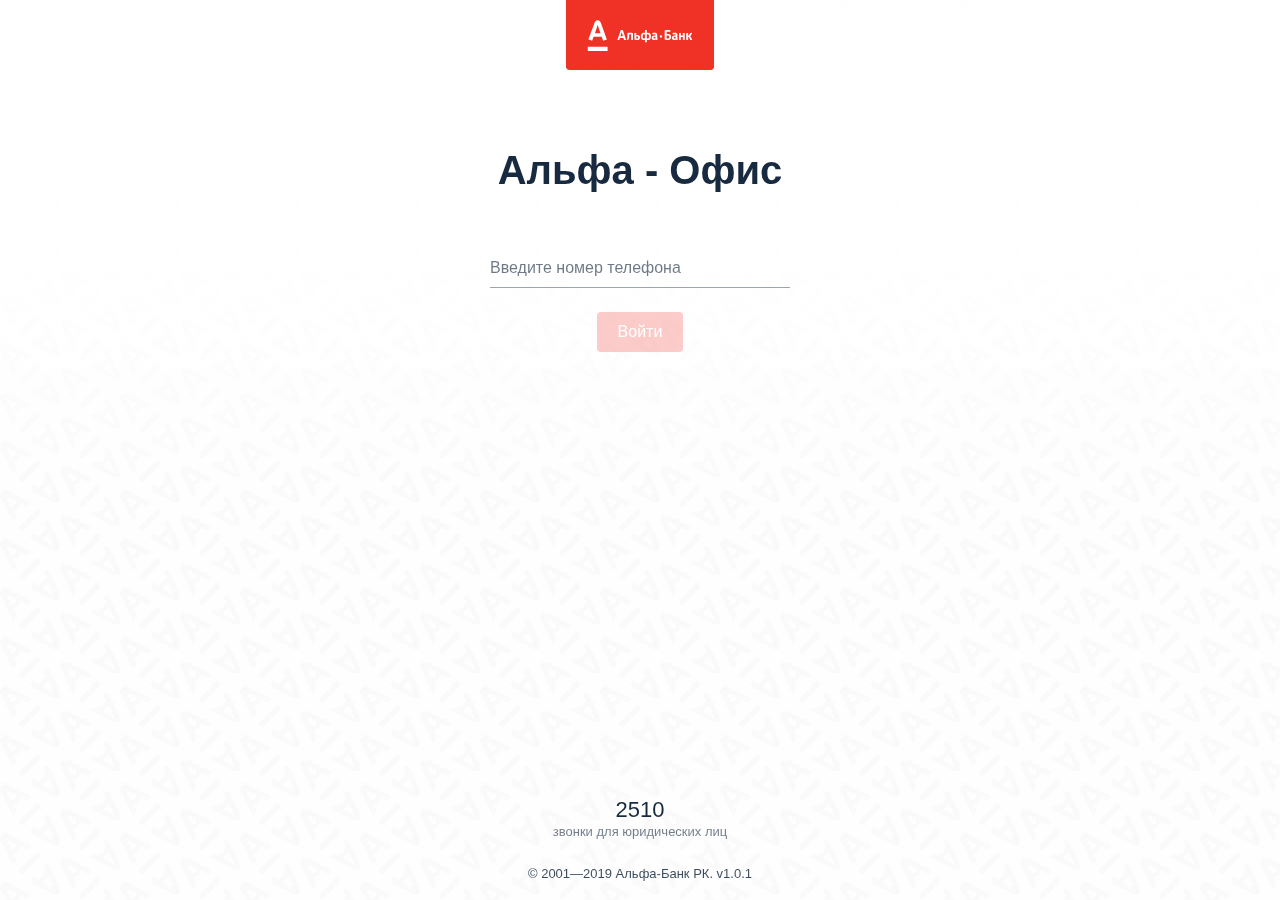
<file: anketa/index.html>
<!doctype html><html lang="en"><head><meta charset="utf-8"><link rel="shortcut icon" href="/anketa/static/favicon.ico"><meta name="viewport" content="width=device-width,initial-scale=1,shrink-to-fit=no"><meta name="theme-color" content="#000000"><link rel="manifest" href="/anketa/static/manifest.json"><title>Альфа - офис</title><link href="/anketa/static/css/5.e15351f5.chunk.css" rel="stylesheet"><link href="/anketa/static/css/main.d862279d.chunk.css" rel="stylesheet"></head><body><noscript>You need to enable JavaScript to run this app.</noscript><div id="root"></div><script>!function(i){function e(e){for(var t,r,n=e[0],o=e[1],a=e[2],u=0,c=[];u<n.length;u++)r=n[u],s[r]&&c.push(s[r][0]),s[r]=0;for(t in o)Object.prototype.hasOwnProperty.call(o,t)&&(i[t]=o[t]);for(p&&p(e);c.length;)c.shift()();return f.push.apply(f,a||[]),l()}function l(){for(var e,t=0;t<f.length;t++){for(var r=f[t],n=!0,o=1;o<r.length;o++){var a=r[o];0!==s[a]&&(n=!1)}n&&(f.splice(t--,1),e=d(d.s=r[0]))}return e}var r={},c={9:0},s={9:0},f=[];function d(e){if(r[e])return r[e].exports;var t=r[e]={i:e,l:!1,exports:{}};return i[e].call(t.exports,t,t.exports,d),t.l=!0,t.exports}d.e=function(f){var e=[];c[f]?e.push(c[f]):0!==c[f]&&{1:1,3:1,6:1,8:1}[f]&&e.push(c[f]=new Promise(function(e,n){for(var t="static/css/"+({}[f]||f)+"."+{1:"e38e76b8",2:"31d6cfe0",3:"8d64817e",4:"31d6cfe0",6:"8da62cae",7:"31d6cfe0",8:"a6ba2425"}[f]+".chunk.css",o=d.p+t,r=document.getElementsByTagName("link"),a=0;a<r.length;a++){var u=(i=r[a]).getAttribute("data-href")||i.getAttribute("href");if("stylesheet"===i.rel&&(u===t||u===o))return e()}var c=document.getElementsByTagName("style");for(a=0;a<c.length;a++){var i;if((u=(i=c[a]).getAttribute("data-href"))===t||u===o)return e()}var l=document.createElement("link");l.rel="stylesheet",l.type="text/css",l.onload=e,l.onerror=function(e){var t=e&&e.target&&e.target.src||o,r=new Error("Loading CSS chunk "+f+" failed.\n("+t+")");r.request=t,n(r)},l.href=o,document.getElementsByTagName("head")[0].appendChild(l)}).then(function(){c[f]=0}));var r=s[f];if(0!==r)if(r)e.push(r[2]);else{var t=new Promise(function(e,t){r=s[f]=[e,t]});e.push(r[2]=t);var n,o=document.getElementsByTagName("head")[0],a=document.createElement("script");a.charset="utf-8",a.timeout=120,d.nc&&a.setAttribute("nonce",d.nc),a.src=d.p+"static/js/"+({}[f]||f)+"."+{1:"8e27c340",2:"d63216fd",3:"88e73936",4:"556ba89d",6:"12e94d27",7:"d40ec6c5",8:"b0e10c6c"}[f]+".chunk.js",n=function(e){a.onerror=a.onload=null,clearTimeout(u);var t=s[f];if(0!==t){if(t){var r=e&&("load"===e.type?"missing":e.type),n=e&&e.target&&e.target.src,o=new Error("Loading chunk "+f+" failed.\n("+r+": "+n+")");o.type=r,o.request=n,t[1](o)}s[f]=void 0}};var u=setTimeout(function(){n({type:"timeout",target:a})},12e4);a.onerror=a.onload=n,o.appendChild(a)}return Promise.all(e)},d.m=i,d.c=r,d.d=function(e,t,r){d.o(e,t)||Object.defineProperty(e,t,{enumerable:!0,get:r})},d.r=function(e){"undefined"!=typeof Symbol&&Symbol.toStringTag&&Object.defineProperty(e,Symbol.toStringTag,{value:"Module"}),Object.defineProperty(e,"__esModule",{value:!0})},d.t=function(t,e){if(1&e&&(t=d(t)),8&e)return t;if(4&e&&"object"==typeof t&&t&&t.__esModule)return t;var r=Object.create(null);if(d.r(r),Object.defineProperty(r,"default",{enumerable:!0,value:t}),2&e&&"string"!=typeof t)for(var n in t)d.d(r,n,function(e){return t[e]}.bind(null,n));return r},d.n=function(e){var t=e&&e.__esModule?function(){return e.default}:function(){return e};return d.d(t,"a",t),t},d.o=function(e,t){return Object.prototype.hasOwnProperty.call(e,t)},d.p="/anketa/",d.oe=function(e){throw console.error(e),e};var t=window.webpackJsonp=window.webpackJsonp||[],n=t.push.bind(t);t.push=e,t=t.slice();for(var o=0;o<t.length;o++)e(t[o]);var p=n;l()}([])</script><script src="/anketa/static/js/5.a05a26ae.chunk.js"></script><script src="/anketa/static/js/main.e72bc27f.chunk.js"></script></body></html>
</file>
<file: anketa/static/css/5.e15351f5.chunk.css>
.heading{font-family:BlinkMacSystemFont,-apple-system,Segoe UI,Roboto,Oxygen,Ubuntu,Cantarell,Open Sans,Helvetica Neue,Roboto Rouble,sans-serif;font-weight:700}.heading,.heading *,.heading :after,.heading :before{box-sizing:border-box}.heading_size_xl{margin:0 0 24px;font-size:30px;line-height:1.2}@media screen and (min-width:37.5em){.heading_size_xl{font-size:40px}}@media screen and (min-width:64em){.heading_size_xl{font-size:48px;line-height:1.1}}.heading_size_l{margin:40px 0 16px;font-size:22px;line-height:1.2}@media screen and (min-width:37.5em){.heading_size_l{margin:48px 0 24px;font-size:30px}}@media screen and (min-width:64em){.heading_size_l{font-size:40px}}.heading_size_m{margin:40px 0 16px;font-size:18px;line-height:1.3}@media screen and (min-width:37.5em){.heading_size_m{font-size:22px;line-height:1.2}}@media screen and (min-width:64em){.heading_size_m{margin:48px 0 24px;font-size:30px}}.heading_size_s{margin:40px 0 16px;font-size:18px;line-height:1.3}@media screen and (min-width:37.5em){.heading_size_s{font-size:22px;line-height:1.2}}.heading_size_xs{margin:40px 0 16px;font-size:18px;line-height:1.3}.heading+.heading{margin-top:0}.heading_theme_alfa-on-color{color:#fff}.heading_theme_alfa-on-white{color:rgba(11,31,53,.95)}.form{padding-bottom:60px}.form:last-child{padding-bottom:0}.form__footer{padding-top:20px}.form_view_line.form_size_m .form__footer,.form_view_line.form_size_s .form__footer{padding-left:115px}.form_view_line.form_size_l .form__footer,.form_view_line.form_size_xl .form__footer{padding-left:165px}.form-field_size_s{padding-bottom:20px}.form-field_size_m{padding-bottom:30px}.form-field_size_l,.form-field_size_xl{padding-bottom:35px}.icon_size_l.icon_name_close.icon_theme_alfa-on-white{background-image:url(/anketa/static/media/icon_close_l_black.9fdfa24f.svg)}.icon_size_l.icon_name_close.icon_theme_alfa-on-color{background-image:url(/anketa/static/media/icon_close_l_white.e81304e1.svg)}.icon_size_m.icon_name_close.icon_theme_alfa-on-white{background-image:url(/anketa/static/media/icon_close_m_black.88b9180a.svg)}.icon_size_m.icon_name_close.icon_theme_alfa-on-color{background-image:url(/anketa/static/media/icon_close_m_white.5d2c2756.svg)}.icon_size_s.icon_name_close.icon_theme_alfa-on-white{background-image:url(/anketa/static/media/icon_close_s_black.af6676b2.svg)}.icon_size_s.icon_name_close.icon_theme_alfa-on-color{background-image:url(/anketa/static/media/icon_close_s_white.cd06f8fb.svg)}.icon_size_xl.icon_name_close.icon_theme_alfa-on-white{background-image:url(/anketa/static/media/icon_close_xl_black.217cfbbc.svg)}.icon_size_xl.icon_name_close.icon_theme_alfa-on-color{background-image:url(/anketa/static/media/icon_close_xl_white.0f90c8e8.svg)}.icon_size_xs.icon_name_close.icon_theme_alfa-on-white{background-image:url(/anketa/static/media/icon_close_xs_black.f5bc862e.svg)}.icon_size_xs.icon_name_close.icon_theme_alfa-on-color{background-image:url(/anketa/static/media/icon_close_xs_white.bca604a9.svg)}.icon{display:inline-block;vertical-align:middle;background-position:50%;background-repeat:no-repeat}.icon_size_xs{width:12px;height:12px}.icon_size_s{width:18px;height:18px}.icon_size_m{width:24px;height:24px}.icon_size_l{width:30px;height:30px}.icon_size_xl{width:36px;height:36px}.icon_size_xxl{width:48px;height:48px}.icon_size_xxxl{width:88px;height:88px}.icon-button{opacity:.9;overflow:hidden;display:-webkit-inline-flex;display:inline-flex;-webkit-align-items:center;align-items:center;-webkit-justify-content:center;justify-content:center;margin:0;padding:0;cursor:pointer;outline:none;-webkit-user-select:none;-moz-user-select:none;-ms-user-select:none;user-select:none;background-color:initial;background-position:50%;background-repeat:no-repeat;border:none;border-radius:none;box-shadow:none;-webkit-transition-duration:.25s;transition-duration:.25s;-webkit-transition-property:background,opacity;transition-property:background,opacity;-webkit-transition-timing-function:ease;transition-timing-function:ease}.icon-button,.icon-button *,.icon-button :after,.icon-button :before{box-sizing:border-box}.icon-button_focused,.icon-button_hovered{opacity:1}.icon-button_disabled{opacity:.25;cursor:default}.icon-button_size_s{width:30px;height:30px}.icon-button_size_m{width:34px;height:40px}.icon-button_size_l{width:44px;height:50px}.icon-button_size_xl{width:52px;height:60px}.input_theme_alfa-on-color .input__box{border-bottom:1px solid hsla(0,0%,100%,.4)}.input_theme_alfa-on-color .input__control{color:#fff}.input_theme_alfa-on-color .input__control::-webkit-input-placeholder{color:hsla(0,0%,100%,.7)}.input_theme_alfa-on-color .input__control::-ms-input-placeholder{color:hsla(0,0%,100%,.7)}.input_theme_alfa-on-color .input__control::placeholder{color:hsla(0,0%,100%,.7)}.input_theme_alfa-on-color .input__control:-webkit-autofill,.input_theme_alfa-on-color .input__control:-webkit-autofill:active,.input_theme_alfa-on-color .input__control:-webkit-autofill:focus,.input_theme_alfa-on-color .input__control:-webkit-autofill:hover{-webkit-text-fill-color:#fff!important}.input_theme_alfa-on-color .input__sub,.input_theme_alfa-on-color .input__top{color:hsla(0,0%,100%,.7)}.input_theme_alfa-on-color.input_has-label .input__control::-webkit-input-placeholder{color:transparent}.input_theme_alfa-on-color.input_has-label .input__control::-ms-input-placeholder{color:transparent}.input_theme_alfa-on-color.input_has-label .input__control::placeholder{color:transparent}.input_theme_alfa-on-color.input_has-label.input_focused .input__control::-webkit-input-placeholder{color:hsla(0,0%,100%,.7)}.input_theme_alfa-on-color.input_has-label.input_focused .input__control::-ms-input-placeholder{color:hsla(0,0%,100%,.7)}.input_theme_alfa-on-color.input_has-label.input_focused .input__control::placeholder{color:hsla(0,0%,100%,.7)}.input_theme_alfa-on-color.input_has-icon .input__icon{color:#fff;opacity:.6}.input_theme_alfa-on-color.input_focused .input__box{border-bottom-color:hsla(0,0%,100%,.9);box-shadow:inset 0 -1px 0 hsla(0,0%,100%,.9)}.input_theme_alfa-on-color.input_disabled .input__box{border-bottom-color:hsla(0,0%,100%,.2);border-bottom-style:dashed}.input_theme_alfa-on-color.input_disabled,.input_theme_alfa-on-color.input_disabled .input__control{color:hsla(0,0%,100%,.4)}.input_theme_alfa-on-color.input_disabled .input__control::-webkit-input-placeholder{color:hsla(0,0%,100%,.4)}.input_theme_alfa-on-color.input_disabled .input__control::-ms-input-placeholder{color:hsla(0,0%,100%,.4)}.input_theme_alfa-on-color.input_disabled .input__control::placeholder{color:hsla(0,0%,100%,.4)}.input_theme_alfa-on-color.input_disabled .input__icon{opacity:.25}.input_theme_alfa-on-color.input_invalid .input__sub{color:#ff5c5c}.input_theme_alfa-on-color.input_invalid .input__box{border-bottom-color:rgba(255,92,92,.85)}.input_theme_alfa-on-color.input_invalid.input_focused .input__box{border-bottom-color:rgba(255,92,92,.85);box-shadow:inset 0 -1px 0 rgba(255,92,92,.85)}.input_theme_alfa-on-white .input__box{border-bottom:1px solid rgba(11,31,53,.4)}.input_theme_alfa-on-white .input__control{color:rgba(11,31,53,.95)}.input_theme_alfa-on-white .input__control::-webkit-input-placeholder{color:rgba(11,31,53,.6)}.input_theme_alfa-on-white .input__control::-ms-input-placeholder{color:rgba(11,31,53,.6)}.input_theme_alfa-on-white .input__control::placeholder{color:rgba(11,31,53,.6)}.input_theme_alfa-on-white .input__control:-webkit-autofill,.input_theme_alfa-on-white .input__control:-webkit-autofill:active,.input_theme_alfa-on-white .input__control:-webkit-autofill:focus,.input_theme_alfa-on-white .input__control:-webkit-autofill:hover{-webkit-text-fill-color:rgba(11,31,53,.95)!important}.input_theme_alfa-on-white .input__sub,.input_theme_alfa-on-white .input__top{color:rgba(11,31,53,.6)}.input_theme_alfa-on-white.input_has-label .input__control::-webkit-input-placeholder{color:transparent}.input_theme_alfa-on-white.input_has-label .input__control::-ms-input-placeholder{color:transparent}.input_theme_alfa-on-white.input_has-label .input__control::placeholder{color:transparent}.input_theme_alfa-on-white.input_has-label.input_focused .input__control::-webkit-input-placeholder{color:rgba(11,31,53,.6)}.input_theme_alfa-on-white.input_has-label.input_focused .input__control::-ms-input-placeholder{color:rgba(11,31,53,.6)}.input_theme_alfa-on-white.input_has-label.input_focused .input__control::placeholder{color:rgba(11,31,53,.6)}.input_theme_alfa-on-white.input_has-icon .input__icon{color:rgba(11,31,53,.95);opacity:.6}.input_theme_alfa-on-white.input_focused .input__box{border-bottom-color:rgba(11,31,53,.9);box-shadow:inset 0 -1px 0 rgba(11,31,53,.9)}.input_theme_alfa-on-white.input_disabled .input__box{border-bottom-color:rgba(11,31,53,.2);border-bottom-style:dashed}.input_theme_alfa-on-white.input_disabled,.input_theme_alfa-on-white.input_disabled .input__control{color:rgba(11,31,53,.3)}.input_theme_alfa-on-white.input_disabled .input__control::-webkit-input-placeholder{color:rgba(11,31,53,.3)}.input_theme_alfa-on-white.input_disabled .input__control::-ms-input-placeholder{color:rgba(11,31,53,.3)}.input_theme_alfa-on-white.input_disabled .input__control::placeholder{color:rgba(11,31,53,.3)}.input_theme_alfa-on-white.input_disabled .input__icon{opacity:.25}.input_theme_alfa-on-white.input_invalid .input__sub{color:#ff5c5c}.input_theme_alfa-on-white.input_invalid .input__box{border-bottom-color:rgba(255,92,92,.85)}.input_theme_alfa-on-white.input_invalid.input_focused .input__box{border-bottom-color:rgba(255,92,92,.85);box-shadow:inset 0 -1px 0 rgba(255,92,92,.85)}.input{display:inline-block;font-family:BlinkMacSystemFont,-apple-system,Segoe UI,Roboto,Oxygen,Ubuntu,Cantarell,Open Sans,Helvetica Neue,Roboto Rouble,sans-serif;font-weight:400}.input,.input *,.input :after,.input :before{box-sizing:border-box}.input__inner{display:inline-table;position:relative;width:100%}.input__box{overflow:hidden;display:table-cell;position:relative;-webkit-user-select:none;-moz-user-select:none;-ms-user-select:none;user-select:none;-webkit-transition-duration:.25s;transition-duration:.25s;-webkit-transition-property:border-bottom-color,width,-webkit-box-shadow;-webkit-transition-property:border-bottom-color,box-shadow,width;transition-property:border-bottom-color,box-shadow,width;-webkit-transition-timing-function:cubic-bezier(.23,1,.32,1);transition-timing-function:cubic-bezier(.23,1,.32,1);-webkit-touch-callout:none}.input__top{overflow:hidden;position:absolute;top:0;right:0;left:0;font-size:16px;text-overflow:ellipsis;white-space:nowrap;-webkit-transform:scale(1) translateY(0);transform:scale(1) translateY(0);-webkit-transform-origin:0 100%;transform-origin:0 100%;-webkit-transition-duration:.2s;transition-duration:.2s;-webkit-transition-property:color,-webkit-transform;transition-property:color,-webkit-transform;transition-property:color,transform;transition-property:color,transform,-webkit-transform;-webkit-transition-timing-function:ease;transition-timing-function:ease}.input__sub{display:table-caption;caption-side:bottom;padding-top:5px;padding-right:12px;white-space:normal}.input__control{display:inline-block;position:relative;width:100%;min-height:100%;margin:0;padding:0;outline:none;font:inherit;font-weight:400;line-height:inherit;background:none;border:none;border-radius:0;-webkit-appearance:none;-webkit-tap-highlight-color:rgba(0,0,0,0)}.input__control:invalid{box-shadow:none}.input__control::-webkit-search-decoration{-webkit-appearance:none}.input__control::-webkit-search-cancel-button{display:none}.input__control::-webkit-input-placeholder{text-indent:0}.input__control::-moz-placeholder{opacity:1}.input__control::-ms-clear{display:none}.input__control::-webkit-input-placeholder,.input__control[placeholder]{text-overflow:ellipsis;-webkit-transition:opacity .2s ease-in-out,color .2s ease-in-out;transition:opacity .2s ease-in-out,color .2s ease-in-out}.input__control::-ms-input-placeholder,.input__control[placeholder]{text-overflow:ellipsis;-webkit-transition:opacity .2s ease-in-out,color .2s ease-in-out;transition:opacity .2s ease-in-out,color .2s ease-in-out}.input__control::placeholder,.input__control[placeholder]{text-overflow:ellipsis;-webkit-transition:opacity .2s ease-in-out,color .2s ease-in-out;transition:opacity .2s ease-in-out,color .2s ease-in-out}.input__control:-webkit-autofill,.input__control:-webkit-autofill:active,.input__control:-webkit-autofill:focus,.input__control:-webkit-autofill:hover{-webkit-transition:background-color 999999s ease-in-out 0s;transition:background-color 999999s ease-in-out 0s}.input_has-label .input__control::-webkit-input-placeholder{opacity:0}.input_has-label .input__control::-ms-input-placeholder{opacity:0}.input_has-label .input__control::placeholder{opacity:0}.input_has-label.input_focused .input__control::-webkit-input-placeholder{opacity:1}.input_has-label.input_focused .input__control::-ms-input-placeholder{opacity:1}.input_has-label.input_focused .input__control::placeholder{opacity:1}.input_has-clear .input__control{padding-right:0;text-overflow:ellipsis}.input__clear{opacity:.6;position:absolute;top:0;right:0;margin:0;padding:0;cursor:pointer;outline:none;-webkit-user-select:none;-moz-user-select:none;-ms-user-select:none;user-select:none;color:inherit;font:inherit;background:none;background-position:50%;background-repeat:no-repeat;border:none;-webkit-transition:opacity .1s ease-out;transition:opacity .1s ease-out}.input__clear:hover{opacity:1}.input_has-icon .input__icon{display:-webkit-flex;display:flex;-webkit-align-items:center;align-items:center;-webkit-justify-content:center;justify-content:center;position:absolute;top:0;right:0;text-align:center;-webkit-transition:all .2s ease;transition:all .2s ease}.input_has-icon .input__control{padding-right:2px;text-overflow:ellipsis}.input_width_available{width:100%}.input.input_has-addons .input__box{display:-webkit-flex;display:flex;-webkit-flex-direction:row;flex-direction:row;-webkit-flex-grow:1;flex-grow:1;-webkit-justify-content:space-between;justify-content:space-between;width:100%;height:100%}.input.input_has-addons .input__control{padding-right:12px}.input.input_has-addons .input__addons_left+.input__control{padding-right:0;padding-left:12px}.input.input_has-addons .input__control:nth-child(2):nth-last-child(2){padding-right:12px}.input__addons{display:-webkit-flex;display:flex;-webkit-flex-shrink:0;flex-shrink:0;-webkit-align-items:center;align-items:center}.input_type_hidden{display:none!important}.input__control:disabled{opacity:1}.input_focused{z-index:1}.input_disabled .input__clear,.input_disabled:before{display:none}.input_disabled .input_has-value::-webkit-input-placeholder{opacity:.6}.input_disabled .input_has-value::-ms-input-placeholder{opacity:.6}.input_disabled .input_has-value::placeholder{opacity:.6}.input_disabled .input__box,.input_disabled .input__control{cursor:default}.input_type_password .input__control{text-overflow:clip}.input_size_s.input_has-label{padding-top:9px}.input_size_s .input__top{line-height:30px}.input_size_s.input_focused .input__top,.input_size_s.input_has-value .input__top{-webkit-transform:scale(.92308) translateY(-22px);transform:scale(.92308) translateY(-22px)}.input_size_s .input__box,.input_size_s .input__top{font-size:13px}.input_size_s .input__box{height:30px}.input_size_s .input__sub{font-size:12px}.input_size_s .input__control{padding:7px 0}.input_size_s.input_has-clear .input__box,.input_size_s.input_has-icon .input__box{padding-right:30px}.input_size_s.input_has-icon .input__icon{width:30px;height:30px;line-height:28px}.input_size_m.input_has-label{padding-top:6px}.input_size_m .input__top{line-height:40px}.input_size_m.input_focused .input__top,.input_size_m.input_has-value .input__top{-webkit-transform:scale(.8125) translateY(-30px);transform:scale(.8125) translateY(-30px)}.input_size_m .input__box,.input_size_m .input__top{font-size:16px}.input_size_m .input__box{height:40px}.input_size_m .input__sub{font-size:13px}.input_size_m .input__control{padding:10px 0}.input_size_m.input_has-clear .input__box,.input_size_m.input_has-icon .input__box{padding-right:34px}.input_size_m.input_has-icon .input__icon{width:34px;height:40px;line-height:38px}.input_size_l.input_has-label{padding-top:14px}.input_size_l .input__top{line-height:50px}.input_size_l.input_focused .input__top,.input_size_l.input_has-value .input__top{-webkit-transform:scale(.88889) translateY(-40px);transform:scale(.88889) translateY(-40px)}.input_size_l .input__box,.input_size_l .input__top{font-size:18px}.input_size_l .input__box{height:50px}.input_size_l .input__sub{font-size:16px}.input_size_l .input__control{padding:14px 0}.input_size_l.input_has-clear .input__box,.input_size_l.input_has-icon .input__box{padding-right:44px}.input_size_l.input_has-icon .input__icon{width:44px;height:50px;line-height:48px}.input_size_xl.input_has-label{padding-top:13px}.input_size_xl .input__top{line-height:60px}.input_size_xl.input_focused .input__top,.input_size_xl.input_has-value .input__top{-webkit-transform:scale(.81818) translateY(-50px);transform:scale(.81818) translateY(-50px)}.input_size_xl .input__box,.input_size_xl .input__top{font-size:22px}.input_size_xl .input__box{height:60px}.input_size_xl .input__sub{font-size:18px}.input_size_xl .input__control{padding:17px 0}.input_size_xl.input_has-clear .input__box,.input_size_xl.input_has-icon .input__box{padding-right:52px}.input_size_xl.input_has-icon .input__icon{width:52px;height:60px;line-height:58px}.input_has-label .input__control:-ms-input-placeholder{opacity:0}.icon_size_l.icon_name_search.icon_theme_alfa-on-white{background-image:url(/anketa/static/media/icon_search_l_black.9e724dd5.svg)}.icon_size_l.icon_name_search.icon_theme_alfa-on-color{background-image:url(/anketa/static/media/icon_search_l_white.7383a67e.svg)}.icon_size_m.icon_name_search.icon_theme_alfa-on-white{background-image:url(/anketa/static/media/icon_search_m_black.2aa690be.svg)}.icon_size_m.icon_name_search.icon_theme_alfa-on-color{background-image:url(/anketa/static/media/icon_search_m_white.3229eaea.svg)}.icon_size_s.icon_name_search.icon_theme_alfa-on-white{background-image:url(/anketa/static/media/icon_search_s_black.39c38a83.svg)}.icon_size_s.icon_name_search.icon_theme_alfa-on-color{background-image:url(/anketa/static/media/icon_search_s_white.b0bc7034.svg)}.icon_size_xl.icon_name_search.icon_theme_alfa-on-white{background-image:url(/anketa/static/media/icon_search_xl_black.5ad4327e.svg)}.icon_size_xl.icon_name_search.icon_theme_alfa-on-color{background-image:url(/anketa/static/media/icon_search_xl_white.72268587.svg)}.button{display:-webkit-inline-flex;display:inline-flex;-webkit-flex-direction:row;flex-direction:row;-webkit-flex-wrap:nowrap;flex-wrap:nowrap;-webkit-align-content:center;align-content:center;-webkit-align-items:center;align-items:center;position:relative;margin:0;padding:0;cursor:pointer;outline:0;-webkit-user-select:none;-moz-user-select:none;-ms-user-select:none;user-select:none;font-family:BlinkMacSystemFont,-apple-system,Segoe UI,Roboto,Oxygen,Ubuntu,Cantarell,Open Sans,Helvetica Neue,Roboto Rouble,sans-serif;text-align:center;white-space:nowrap;-webkit-transition-duration:.2s;transition-duration:.2s;-webkit-transition-property:background,border-color,color,width;transition-property:background,border-color,color,width;-webkit-transition-timing-function:ease;transition-timing-function:ease;border-radius:4px}.button,.button *,.button :after,.button :before{box-sizing:border-box}.button::-moz-focus-inner{padding:0;border:0}.button+.button{margin-left:12px}.button__addon{-webkit-flex:0 0 auto;flex:0 0 auto}.button__addon,.button__content{display:-webkit-flex;display:flex;-webkit-justify-content:center;justify-content:center;-webkit-align-content:center;align-content:center;-webkit-align-items:center;align-items:center}.button__content{-webkit-flex:1 0 auto;flex:1 0 auto;-webkit-flex-direction:row;flex-direction:row;-webkit-flex-wrap:nowrap;flex-wrap:nowrap}.button__text{font-weight:400;line-height:normal;padding:0 0 1px}.button__icon{display:-webkit-flex;display:flex;-webkit-justify-content:center;justify-content:center;-webkit-align-content:center;align-content:center;-webkit-align-items:center;align-items:center;padding-right:10px}.button_width_available{display:-webkit-flex;display:flex;width:100%}.button_type_link{text-decoration:none}.button_focused{z-index:1}.button_disabled{cursor:default;pointer-events:none}.button_disabled .button__icon{opacity:.25}.button_view_action .button__text,.button_view_extra .button__text,.button_view_rounded .button__text{font-weight:500}.button>:last-child{padding-right:0}.button_size_s{height:30px;padding:0 15px;font-size:13px}.button_size_s .button__icon{margin-left:-4px}.button_size_m{height:40px;padding:0 20px;font-size:16px}.button_size_m .button__icon{margin-left:-8px}.button_size_l{height:50px;padding:0 25px;font-size:18px}.button_size_l .button__icon{margin-left:-12px}.button_size_xl{height:60px;padding:0 30px;font-size:22px}.button_size_xl .button__icon{margin-left:-16px}.button_view_rounded.button_size_s{height:33px;padding:0 22.5px;border-radius:16.5px}.button_view_rounded.button_size_m{height:44px;padding:0 30px;border-radius:22px}.button_view_rounded.button_size_l{height:55px;padding:0 37.5px;border-radius:27.5px}.button_view_rounded.button_size_xl{height:66px;padding:0 45px;border-radius:33px}.button_theme_alfa-on-color{color:#fff;background:transparent;border:1px solid hsla(0,0%,100%,.4)}.button_theme_alfa-on-color.button_hovered{border-color:hsla(0,0%,100%,.9)}.button_theme_alfa-on-color.button_focused,.button_theme_alfa-on-color.button_focused.button_hovered{border-color:hsla(0,0%,100%,.9);box-shadow:inset 0 0 0 1px #fff}.button_theme_alfa-on-color.button_pressed,.button_theme_alfa-on-color:active{background:rgba(0,0,0,.1);border-color:hsla(0,0%,100%,.9)}.button_theme_alfa-on-color.button_checked,.button_theme_alfa-on-color.button_view_action{color:#fff;background:hsla(0,0%,100%,.2);border-color:hsla(0,0%,100%,.5)}.button_theme_alfa-on-color.button_checked.button_hovered,.button_theme_alfa-on-color.button_view_action.button_hovered{background:hsla(0,0%,100%,.3)}.button_theme_alfa-on-color.button_checked.button_pressed,.button_theme_alfa-on-color.button_checked:active,.button_theme_alfa-on-color.button_view_action.button_pressed,.button_theme_alfa-on-color.button_view_action:active{background:hsla(0,0%,100%,.15)}.button_theme_alfa-on-color.button_checked.button_focused,.button_theme_alfa-on-color.button_view_action.button_focused{border-color:hsla(0,0%,100%,.9)}.button_theme_alfa-on-color.button_view_extra,.button_theme_alfa-on-color.button_view_rounded{background:rgba(240,50,38,.85);border-color:rgba(240,50,38,.85);color:#fff}.button_theme_alfa-on-color.button_view_extra.button_hovered,.button_theme_alfa-on-color.button_view_rounded.button_hovered{background:#f03226;border-color:#f03226}.button_theme_alfa-on-color.button_view_extra.button_focused,.button_theme_alfa-on-color.button_view_rounded.button_focused{border-color:#fff}.button_theme_alfa-on-color.button_view_extra.button_pressed,.button_theme_alfa-on-color.button_view_extra:active,.button_theme_alfa-on-color.button_view_rounded.button_pressed,.button_theme_alfa-on-color.button_view_rounded:active{background:#9e0c00;border-color:#9e0c00}.button_theme_alfa-on-color.button_pseudo{border-style:dashed}.button_theme_alfa-on-color.button_pseudo.button_focused{border-style:solid;border-color:#fff;box-shadow:0 0 0 1px hsla(0,0%,100%,.9)}.button_theme_alfa-on-color.button_pseudo.button_focused.button_hovered{box-shadow:0 0 0 1px hsla(0,0%,100%,.7);border-color:hsla(0,0%,100%,.7)}.button_theme_alfa-on-color.button_disabled{background:hsla(0,0%,100%,.08);border-color:transparent}.button_theme_alfa-on-color.button_disabled .button__text{color:hsla(0,0%,100%,.4)}.button_theme_alfa-on-white{color:rgba(11,31,53,.95);background:transparent;border:1px solid rgba(11,31,53,.4)}.button_theme_alfa-on-white.button_hovered{border-color:rgba(11,31,53,.9)}.button_theme_alfa-on-white.button_focused,.button_theme_alfa-on-white.button_focused.button_hovered{border-color:rgba(11,31,53,.9);box-shadow:inset 0 0 0 1px rgba(11,31,53,.95)}.button_theme_alfa-on-white.button_pressed,.button_theme_alfa-on-white:active{background:rgba(11,31,53,.05);border-color:rgba(11,31,53,.9)}.button_theme_alfa-on-white.button_checked,.button_theme_alfa-on-white.button_view_action{color:rgba(11,31,53,.95);background:rgba(11,31,53,.15);border-color:rgba(11,31,53,.5)}.button_theme_alfa-on-white.button_checked.button_hovered,.button_theme_alfa-on-white.button_view_action.button_hovered{background:rgba(11,31,53,.25)}.button_theme_alfa-on-white.button_checked.button_pressed,.button_theme_alfa-on-white.button_checked:active,.button_theme_alfa-on-white.button_view_action.button_pressed,.button_theme_alfa-on-white.button_view_action:active{background:rgba(11,31,53,.3)}.button_theme_alfa-on-white.button_checked.button_focused,.button_theme_alfa-on-white.button_view_action.button_focused{border-color:rgba(11,31,53,.9)}.button_theme_alfa-on-white.button_view_extra,.button_theme_alfa-on-white.button_view_rounded{color:#fff;background:rgba(240,50,38,.85);border-color:rgba(240,50,38,.85)}.button_theme_alfa-on-white.button_view_extra.button_hovered,.button_theme_alfa-on-white.button_view_rounded.button_hovered{background:#f03226;border-color:#f03226}.button_theme_alfa-on-white.button_view_extra.button_focused,.button_theme_alfa-on-white.button_view_rounded.button_focused{border-color:rgba(11,31,53,.95)}.button_theme_alfa-on-white.button_view_extra.button_pressed,.button_theme_alfa-on-white.button_view_extra:active,.button_theme_alfa-on-white.button_view_rounded.button_pressed,.button_theme_alfa-on-white.button_view_rounded:active{background:#9e0c00;border-color:#9e0c00}.button_theme_alfa-on-white.button_view_extra.button_disabled,.button_theme_alfa-on-white.button_view_rounded.button_disabled{border-color:transparent;background:rgba(240,50,38,.25)}.button_theme_alfa-on-white.button_view_extra.button_disabled .button__text,.button_theme_alfa-on-white.button_view_rounded.button_disabled .button__text{color:#fff}.button_theme_alfa-on-white.button_pseudo{border-style:dashed}.button_theme_alfa-on-white.button_pseudo.button_focused{border-color:rgba(11,31,53,.95);border-style:solid;box-shadow:0 0 0 1px rgba(0,0,0,.9)}.button_theme_alfa-on-white.button_pseudo.button_focused.button_hovered{border-color:rgba(0,0,0,.7);box-shadow:0 0 0 1px rgba(0,0,0,.7)}.button_theme_alfa-on-white.button_disabled{border-color:transparent;background:rgba(11,31,53,.08)}.button_theme_alfa-on-white.button_disabled .button__text{color:rgba(11,31,53,.3)}.icon_size_l.icon_name_arrow-down.icon_theme_alfa-on-white{background-image:url(/anketa/static/media/icon_arrow-down_l_black.9d83a49a.svg)}.icon_size_l.icon_name_arrow-down.icon_theme_alfa-on-color{background-image:url(/anketa/static/media/icon_arrow-down_l_white.4b97a2bf.svg)}.icon_size_m.icon_name_arrow-down.icon_theme_alfa-on-white{background-image:url(/anketa/static/media/icon_arrow-down_m_black.7a4c9028.svg)}.icon_size_m.icon_name_arrow-down.icon_theme_alfa-on-color{background-image:url(/anketa/static/media/icon_arrow-down_m_white.e7dafbaa.svg)}.icon_size_s.icon_name_arrow-down.icon_theme_alfa-on-white{background-image:url(/anketa/static/media/icon_arrow-down_s_black.7d5a1ad9.svg)}.icon_size_s.icon_name_arrow-down.icon_theme_alfa-on-color{background-image:url(/anketa/static/media/icon_arrow-down_s_white.b8d45ef9.svg)}.icon_size_xl.icon_name_arrow-down.icon_theme_alfa-on-white{background-image:url(/anketa/static/media/icon_arrow-down_xl_black.40f6ac4c.svg)}.icon_size_xl.icon_name_arrow-down.icon_theme_alfa-on-color{background-image:url(/anketa/static/media/icon_arrow-down_xl_white.9871eef1.svg)}.icon_size_xxl.icon_name_arrow-down.icon_theme_alfa-on-white{background-image:url(/anketa/static/media/icon_arrow-down_xxl_black.b2dcd819.svg)}.icon_size_xxl.icon_name_arrow-down.icon_theme_alfa-on-color{background-image:url(/anketa/static/media/icon_arrow-down_xxl_white.9eaf2edb.svg)}.icon_size_l.icon_name_arrow-up.icon_theme_alfa-on-white{background-image:url(/anketa/static/media/icon_arrow-up_l_black.b150264e.svg)}.icon_size_l.icon_name_arrow-up.icon_theme_alfa-on-color{background-image:url(/anketa/static/media/icon_arrow-up_l_white.33416df7.svg)}.icon_size_m.icon_name_arrow-up.icon_theme_alfa-on-white{background-image:url(/anketa/static/media/icon_arrow-up_m_black.a9766f1e.svg)}.icon_size_m.icon_name_arrow-up.icon_theme_alfa-on-color{background-image:url(/anketa/static/media/icon_arrow-up_m_white.2b4d0ea7.svg)}.icon_size_s.icon_name_arrow-up.icon_theme_alfa-on-white{background-image:url(/anketa/static/media/icon_arrow-up_s_black.9bc15617.svg)}.icon_size_s.icon_name_arrow-up.icon_theme_alfa-on-color{background-image:url(/anketa/static/media/icon_arrow-up_s_white.41374a25.svg)}.icon_size_xl.icon_name_arrow-up.icon_theme_alfa-on-white{background-image:url(/anketa/static/media/icon_arrow-up_xl_black.b6fa5d99.svg)}.icon_size_xl.icon_name_arrow-up.icon_theme_alfa-on-color{background-image:url(/anketa/static/media/icon_arrow-up_xl_white.15349fc2.svg)}.icon_size_xxl.icon_name_arrow-up.icon_theme_alfa-on-white{background-image:url(/anketa/static/media/icon_arrow-up_xxl_black.83529fb6.svg)}.icon_size_xxl.icon_name_arrow-up.icon_theme_alfa-on-color{background-image:url(/anketa/static/media/icon_arrow-up_xxl_white.eb5c7952.svg)}.icon_size_l.icon_name_check.icon_theme_alfa-on-white{background-image:url(/anketa/static/media/icon_check_l_black.565a185c.svg)}.icon_size_l.icon_name_check.icon_theme_alfa-on-color{background-image:url(/anketa/static/media/icon_check_l_white.fdb6a712.svg)}.icon_size_m.icon_name_check.icon_theme_alfa-on-white{background-image:url(/anketa/static/media/icon_check_m_black.0ac0a9b0.svg)}.icon_size_m.icon_name_check.icon_theme_alfa-on-color{background-image:url(/anketa/static/media/icon_check_m_white.18647cbb.svg)}.icon_size_s.icon_name_check.icon_theme_alfa-on-white{background-image:url(/anketa/static/media/icon_check_s_black.8366d3f8.svg)}.icon_size_s.icon_name_check.icon_theme_alfa-on-color{background-image:url(/anketa/static/media/icon_check_s_white.8b7e2d66.svg)}.icon_size_xl.icon_name_check.icon_theme_alfa-on-white{background-image:url(/anketa/static/media/icon_check_xl_black.05eab1b3.svg)}.icon_size_xl.icon_name_check.icon_theme_alfa-on-color{background-image:url(/anketa/static/media/icon_check_xl_white.a3d3dfcb.svg)}.icon_size_xxl.icon_name_check.icon_theme_alfa-on-white{background-image:url(/anketa/static/media/icon_check_xxl_black.50d46f83.svg)}.icon_size_xxl.icon_name_check.icon_theme_alfa-on-color{background-image:url(/anketa/static/media/icon_check_xxl_white.6bfe16c2.svg)}.link{cursor:pointer;outline:none;font-family:BlinkMacSystemFont,-apple-system,Segoe UI,Roboto,Oxygen,Ubuntu,Cantarell,Open Sans,Helvetica Neue,Roboto Rouble,sans-serif;font-weight:400;text-decoration:none;-webkit-transition:color .2s ease-out;transition:color .2s ease-out;-webkit-tap-highlight-color:rgba(0,0,0,.1)}.link_flex{display:-webkit-inline-flex;display:inline-flex;-webkit-flex-direction:row;flex-direction:row;-webkit-flex-wrap:nowrap;flex-wrap:nowrap;-webkit-align-items:flex-start;align-items:flex-start}.link,.link *,.link :after,.link :before{box-sizing:border-box}.link__text-container{-webkit-flex:1 1 auto;flex:1 1 auto}.link__text{border-bottom-style:solid;border-bottom-width:1px;-webkit-transition:border-color .2s ease-out;transition:border-color .2s ease-out}.link__icon{display:inline-block;vertical-align:middle;line-height:0}.link__icon+.link__text-container,.link__text-container+.link__icon{margin-left:6px}.link__icon_left{-webkit-flex:0 0 auto;flex:0 0 auto}.link_size_xs{font-size:12px;line-height:1.4}.link_size_s{font-size:13px;line-height:1.4}.link_size_m{font-size:16px;line-height:1.4}.link_size_l{font-size:22px;line-height:1.2}.link_size_xl{font-size:30px;line-height:1.2}.link_pseudo .link__text{border-bottom-style:dashed}.link_checked,.link_disabled{cursor:default}.link_checked .link__icon,.link_disabled .link__icon{opacity:.25}.link_theme_alfa-on-color{color:#fff}.link_theme_alfa-on-color .link__text{border-color:hsla(0,0%,100%,.4)}.link_theme_alfa-on-color:focus,.link_theme_alfa-on-color:hover{color:#fff}.link_theme_alfa-on-color:focus .link__text,.link_theme_alfa-on-color:hover .link__text{border-color:hsla(0,0%,100%,.7)}.link_theme_alfa-on-color.link_disabled{color:hsla(0,0%,100%,.4)}.link_theme_alfa-on-white{color:rgba(11,31,53,.95)}.link_theme_alfa-on-white .link__text{border-color:rgba(11,31,53,.3)}.link_theme_alfa-on-white:focus,.link_theme_alfa-on-white:hover{color:#0b1f35}.link_theme_alfa-on-white:focus .link__text,.link_theme_alfa-on-white:hover .link__text{border-color:rgba(11,31,53,.6)}.link_theme_alfa-on-white.link_disabled{color:rgba(11,31,53,.3)}.link_theme_alfa-on-color.link_checked .link__text,.link_theme_alfa-on-color.link_disabled .link__text,.link_theme_alfa-on-white.link_checked .link__text,.link_theme_alfa-on-white.link_disabled .link__text{border-color:transparent}.link_theme_alfa-on-color.link_checked,.link_theme_alfa-on-white.link_checked{font-weight:500}.popup{visibility:hidden;position:absolute;width:auto;font-family:BlinkMacSystemFont,-apple-system,Segoe UI,Roboto,Oxygen,Ubuntu,Cantarell,Open Sans,Helvetica Neue,Roboto Rouble,sans-serif;font-weight:400;line-height:1.2;clip:rect(0,0,0,0);-webkit-transform:translate(-9999px,-9999px);transform:translate(-9999px,-9999px);z-index:9999}.popup,.popup *,.popup :after,.popup :before{box-sizing:border-box}.popup__container{position:relative;width:100%;height:100%;border-radius:4px;z-index:2}.popup_size_s{font-size:13px}.popup_size_m{font-size:16px}.popup_size_l{font-size:18px}.popup_size_xl{font-size:22px}.popup_visible{visibility:visible;clip:auto;-webkit-transform:none;transform:none}.popup_height_available{opacity:0;position:fixed;top:0!important;bottom:0;width:300px;border-radius:0;-webkit-transition:opacity .4s ease;transition:opacity .4s ease}.popup_height_available .popup__content{padding:12px 24px}.popup_height_available.popup_visible{opacity:1;margin:0 0 0 -35px}.popup_height_adaptive .popup__gradient,.popup_target_screen .popup__gradient{position:absolute;left:0;width:100%;pointer-events:none;-webkit-transition:height .2s ease-in-out;transition:height .2s ease-in-out;z-index:3;border-radius:4px}.popup_height_adaptive .popup__gradient_top,.popup_target_screen .popup__gradient_top{top:0;border-bottom-right-radius:0;border-bottom-left-radius:0}.popup_height_adaptive .popup__gradient_bottom,.popup_target_screen .popup__gradient_bottom{bottom:0;border-top-right-radius:0;border-top-left-radius:0}.popup_height_adaptive.popup_size_s .popup__gradient,.popup_target_screen.popup_size_s .popup__gradient{height:31px}.popup_height_adaptive.popup_size_m .popup__gradient,.popup_target_screen.popup_size_m .popup__gradient{height:40px}.popup_height_adaptive.popup_size_l .popup__gradient,.popup_target_screen.popup_size_l .popup__gradient{height:50px}.popup_height_adaptive.popup_size_xl .popup__gradient,.popup_target_screen.popup_size_xl .popup__gradient{height:58px}.popup_height_adaptive .popup__inner,.popup_target_screen .popup__inner{-webkit-overflow-scrolling:touch;overflow-x:hidden;overflow-y:auto;width:100%;height:100%}.popup__content{position:relative}.popup_padded:not(.popup_height_available).popup_size_s .popup__content{padding:7px 12px 8px}.popup_padded:not(.popup_height_available).popup_size_m .popup__content{padding:10px 14px 11px}.popup_padded:not(.popup_height_available).popup_size_l .popup__content{padding:14px 18px 15px}.popup_padded:not(.popup_height_available).popup_size_xl .popup__content{padding:17px 22px}.popup_target_screen{position:fixed;border-radius:0;box-shadow:none}.popup_target_screen .popup__container{display:-webkit-flex;display:flex;-webkit-flex-direction:column;flex-direction:column;border-radius:0}.popup_target_screen .popup__content{-webkit-transform:translateZ(0);transform:translateZ(0)}.popup_type_tooltip:before{content:"";position:absolute;width:0;height:0;margin:-7px;border-style:solid;border-width:7px;-webkit-filter:drop-shadow(0 0 2px rgba(11,31,53,.25));filter:drop-shadow(0 0 2px rgba(11,31,53,.25));z-index:1}.popup_type_tooltip.popup_direction_top-left:before{bottom:-7px}.popup_type_tooltip.popup_direction_top-center:before{bottom:-7px;left:50%}.popup_type_tooltip.popup_direction_top-right:before{bottom:-7px}.popup_type_tooltip.popup_size_s.popup_direction_top-left:before{left:15px}.popup_type_tooltip.popup_size_s.popup_direction_top-right:before{right:15px}.popup_type_tooltip.popup_size_m.popup_direction_top-left:before{left:20px}.popup_type_tooltip.popup_size_m.popup_direction_top-right:before{right:20px}.popup_type_tooltip.popup_size_l.popup_direction_top-left:before{left:25px}.popup_type_tooltip.popup_size_l.popup_direction_top-right:before{right:25px}.popup_type_tooltip.popup_size_xl.popup_direction_top-left:before{left:30px}.popup_type_tooltip.popup_size_xl.popup_direction_top-right:before{right:30px}.popup_type_tooltip.popup_direction_left-top:before{right:-7px}.popup_type_tooltip.popup_direction_left-center:before{top:50%;right:-7px}.popup_type_tooltip.popup_direction_left-bottom:before{right:-7px}.popup_type_tooltip.popup_size_s.popup_direction_left-top:before{top:15px}.popup_type_tooltip.popup_size_s.popup_direction_left-bottom:before{bottom:15px}.popup_type_tooltip.popup_size_m.popup_direction_left-top:before{top:20px}.popup_type_tooltip.popup_size_m.popup_direction_left-bottom:before{bottom:20px}.popup_type_tooltip.popup_size_l.popup_direction_left-top:before{top:25px}.popup_type_tooltip.popup_size_l.popup_direction_left-bottom:before{bottom:25px}.popup_type_tooltip.popup_size_xl.popup_direction_left-top:before{top:30px}.popup_type_tooltip.popup_size_xl.popup_direction_left-bottom:before{bottom:30px}.popup_type_tooltip.popup_direction_right-top:before{left:-7px}.popup_type_tooltip.popup_direction_right-center:before{top:50%;left:-7px}.popup_type_tooltip.popup_direction_right-bottom:before{left:-7px}.popup_type_tooltip.popup_size_s.popup_direction_right-top:before{top:15px}.popup_type_tooltip.popup_size_s.popup_direction_right-bottom:before{bottom:15px}.popup_type_tooltip.popup_size_m.popup_direction_right-top:before{top:20px}.popup_type_tooltip.popup_size_m.popup_direction_right-bottom:before{bottom:20px}.popup_type_tooltip.popup_size_l.popup_direction_right-top:before{top:25px}.popup_type_tooltip.popup_size_l.popup_direction_right-bottom:before{bottom:25px}.popup_type_tooltip.popup_size_xl.popup_direction_right-top:before{top:30px}.popup_type_tooltip.popup_size_xl.popup_direction_right-bottom:before{bottom:30px}.popup_type_tooltip.popup_direction_bottom-left:before{top:-7px}.popup_type_tooltip.popup_direction_bottom-center:before{top:-7px;left:50%}.popup_type_tooltip.popup_direction_bottom-right:before{top:-7px}.popup_type_tooltip.popup_size_s.popup_direction_bottom-left:before{left:15px}.popup_type_tooltip.popup_size_s.popup_direction_bottom-right:before{right:15px}.popup_type_tooltip.popup_size_m.popup_direction_bottom-left:before{left:20px}.popup_type_tooltip.popup_size_m.popup_direction_bottom-right:before{right:20px}.popup_type_tooltip.popup_size_l.popup_direction_bottom-left:before{left:25px}.popup_type_tooltip.popup_size_l.popup_direction_bottom-right:before{right:25px}.popup_type_tooltip.popup_size_xl.popup_direction_bottom-left:before{left:30px}.popup_type_tooltip.popup_size_xl.popup_direction_bottom-right:before{right:30px}.popup_theme_alfa-on-white{color:rgba(11,31,53,.95);box-shadow:0 1px 5px 0 rgba(11,31,53,.25)}.popup_theme_alfa-on-white .popup__container{background-color:#fff}.popup_theme_alfa-on-white.popup_height_adaptive .popup__gradient_top,.popup_theme_alfa-on-white.popup_target_screen .popup__gradient_top{background:-webkit-gradient(linear,left bottom,left top,from(hsla(0,0%,100%,0)),color-stop(40%,hsla(0,0%,100%,.4)),color-stop(75%,hsla(0,0%,100%,.9)),to(#fff));background:-webkit-linear-gradient(bottom,hsla(0,0%,100%,0),hsla(0,0%,100%,.4) 40%,hsla(0,0%,100%,.9) 75%,#fff);background:linear-gradient(0deg,hsla(0,0%,100%,0) 0,hsla(0,0%,100%,.4) 40%,hsla(0,0%,100%,.9) 75%,#fff)}.popup_theme_alfa-on-white.popup_height_adaptive .popup__gradient_bottom,.popup_theme_alfa-on-white.popup_target_screen .popup__gradient_bottom{background:-webkit-gradient(linear,left top,left bottom,from(hsla(0,0%,100%,0)),color-stop(40%,hsla(0,0%,100%,.4)),color-stop(75%,hsla(0,0%,100%,.9)),to(#fff));background:-webkit-linear-gradient(top,hsla(0,0%,100%,0),hsla(0,0%,100%,.4) 40%,hsla(0,0%,100%,.9) 75%,#fff);background:linear-gradient(180deg,hsla(0,0%,100%,0) 0,hsla(0,0%,100%,.4) 40%,hsla(0,0%,100%,.9) 75%,#fff)}.popup_theme_alfa-on-white.popup_type_tooltip:before{border-color:#fff}.popup_theme_alfa-on-white.popup_type_tooltip.popup_direction_top-center:before,.popup_theme_alfa-on-white.popup_type_tooltip.popup_direction_top-left:before,.popup_theme_alfa-on-white.popup_type_tooltip.popup_direction_top-right:before{border-right-color:transparent;border-bottom-color:transparent;border-left-color:transparent}.popup_theme_alfa-on-white.popup_type_tooltip.popup_direction_left-bottom:before,.popup_theme_alfa-on-white.popup_type_tooltip.popup_direction_left-center:before,.popup_theme_alfa-on-white.popup_type_tooltip.popup_direction_left-top:before{border-top-color:transparent;border-right-color:transparent;border-bottom-color:transparent}.popup_theme_alfa-on-white.popup_type_tooltip.popup_direction_right-bottom:before,.popup_theme_alfa-on-white.popup_type_tooltip.popup_direction_right-center:before,.popup_theme_alfa-on-white.popup_type_tooltip.popup_direction_right-top:before{border-top-color:transparent;border-bottom-color:transparent;border-left-color:transparent}.popup_theme_alfa-on-white.popup_type_tooltip.popup_direction_bottom-center:before,.popup_theme_alfa-on-white.popup_type_tooltip.popup_direction_bottom-left:before,.popup_theme_alfa-on-white.popup_type_tooltip.popup_direction_bottom-right:before{border-top-color:transparent;border-right-color:transparent;border-left-color:transparent}.popup_theme_alfa-on-color{color:#fff;box-shadow:0 1px 5px 0 rgba(11,31,53,.25)}.popup_theme_alfa-on-color .popup__container{background-color:#0b1f35}.popup_theme_alfa-on-color.popup_height_adaptive .popup__gradient_top,.popup_theme_alfa-on-color.popup_target_screen .popup__gradient_top{background:-webkit-gradient(linear,left bottom,left top,from(rgba(11,31,53,0)),color-stop(40%,rgba(11,31,53,.4)),color-stop(75%,rgba(11,31,53,.9)),to(#0b1f35));background:-webkit-linear-gradient(bottom,rgba(11,31,53,0),rgba(11,31,53,.4) 40%,rgba(11,31,53,.9) 75%,#0b1f35);background:linear-gradient(0deg,rgba(11,31,53,0) 0,rgba(11,31,53,.4) 40%,rgba(11,31,53,.9) 75%,#0b1f35)}.popup_theme_alfa-on-color.popup_height_adaptive .popup__gradient_bottom,.popup_theme_alfa-on-color.popup_target_screen .popup__gradient_bottom{background:-webkit-gradient(linear,left top,left bottom,from(rgba(11,31,53,0)),color-stop(40%,rgba(11,31,53,.4)),color-stop(75%,rgba(11,31,53,.9)),to(#0b1f35));background:-webkit-linear-gradient(top,rgba(11,31,53,0),rgba(11,31,53,.4) 40%,rgba(11,31,53,.9) 75%,#0b1f35);background:linear-gradient(180deg,rgba(11,31,53,0) 0,rgba(11,31,53,.4) 40%,rgba(11,31,53,.9) 75%,#0b1f35)}.popup_theme_alfa-on-color.popup_type_tooltip:before{border-color:#0b1f35}.popup_theme_alfa-on-color.popup_type_tooltip.popup_direction_top-center:before,.popup_theme_alfa-on-color.popup_type_tooltip.popup_direction_top-left:before,.popup_theme_alfa-on-color.popup_type_tooltip.popup_direction_top-right:before{border-right-color:transparent;border-bottom-color:transparent;border-left-color:transparent}.popup_theme_alfa-on-color.popup_type_tooltip.popup_direction_left-bottom:before,.popup_theme_alfa-on-color.popup_type_tooltip.popup_direction_left-center:before,.popup_theme_alfa-on-color.popup_type_tooltip.popup_direction_left-top:before{border-top-color:transparent;border-right-color:transparent;border-bottom-color:transparent}.popup_theme_alfa-on-color.popup_type_tooltip.popup_direction_right-bottom:before,.popup_theme_alfa-on-color.popup_type_tooltip.popup_direction_right-center:before,.popup_theme_alfa-on-color.popup_type_tooltip.popup_direction_right-top:before{border-top-color:transparent;border-bottom-color:transparent;border-left-color:transparent}.popup_theme_alfa-on-color.popup_type_tooltip.popup_direction_bottom-center:before,.popup_theme_alfa-on-color.popup_type_tooltip.popup_direction_bottom-left:before,.popup_theme_alfa-on-color.popup_type_tooltip.popup_direction_bottom-right:before{border-top-color:transparent;border-right-color:transparent;border-left-color:transparent}.menu-item{position:relative;cursor:pointer;font-family:BlinkMacSystemFont,-apple-system,Segoe UI,Roboto,Oxygen,Ubuntu,Cantarell,Open Sans,Helvetica Neue,Roboto Rouble,sans-serif;line-height:1.4;-webkit-transition:background .2s ease;transition:background .2s ease}.menu-item,.menu-item *,.menu-item :after,.menu-item :before{box-sizing:border-box}.menu-item_checked,.menu-item_disabled{cursor:default}.menu-item_hidden{display:none}.menu-item_type_link{cursor:default}.menu-item_type_link .menu-item__link{outline:none}.menu{outline:0;-webkit-user-select:none;-moz-user-select:none;-ms-user-select:none;user-select:none;font-family:BlinkMacSystemFont,-apple-system,Segoe UI,Roboto,Oxygen,Ubuntu,Cantarell,Open Sans,Helvetica Neue,Roboto Rouble,sans-serif}.menu,.menu *,.menu :after,.menu :before{box-sizing:border-box}.menu_view_horizontal .menu-item{display:inline-block;vertical-align:top}.menu_view_horizontal .menu-item.menu-item_type_link:first-child{padding-left:0}.menu_view_horizontal .menu-item.menu-item_type_link:last-child{padding-right:0}.menu_view_horizontal .menu-item:first-child{border-radius:4px 0 0 4px}.menu_view_horizontal .menu-item:last-child{border-radius:0 4px 4px 0}.menu_mode_check .menu-item_checked .icon{position:absolute}.menu_mode_radio-check .menu-item_checked:before,.menu_mode_radio .menu-item_checked:before{content:"";display:inline-block;position:absolute;border-radius:50%}.menu_size_s .menu__group-title{padding:10px 12px;font-size:13px}.menu_size_s .menu-item{padding:6px 10px;font-size:13px}.menu_size_s.menu_mode_check .menu-item_checked .icon{top:7px;left:4px}.menu_size_s.menu_mode_radio-check .menu-item_checked:before,.menu_size_s.menu_mode_radio .menu-item_checked:before{top:12px;width:5px;height:5px;margin-left:-14px}.menu_size_s.menu_mode_check .menu-item,.menu_size_s.menu_mode_check .menu__group-title,.menu_size_s.menu_mode_radio-check .menu-item,.menu_size_s.menu_mode_radio-check .menu__group-title,.menu_size_s.menu_mode_radio .menu-item,.menu_size_s.menu_mode_radio .menu__group-title{padding-left:24px}.menu_size_s .menu__group .menu-item{padding-left:36px}.menu_size_m .menu__group-title{padding:8px 12px;font-size:16px}.menu_size_m .menu-item{padding:9px 12px;font-size:16px}.menu_size_m.menu_mode_check .menu-item_checked .icon{top:13px;left:8px}.menu_size_m.menu_mode_radio-check .menu-item_checked:before,.menu_size_m.menu_mode_radio .menu-item_checked:before{top:17px;width:6px;height:6px;margin-left:-14px}.menu_size_m.menu_mode_check .menu-item,.menu_size_m.menu_mode_check .menu__group-title,.menu_size_m.menu_mode_radio-check .menu-item,.menu_size_m.menu_mode_radio-check .menu__group-title,.menu_size_m.menu_mode_radio .menu-item,.menu_size_m.menu_mode_radio .menu__group-title{padding-left:30px}.menu_size_m .menu__group .menu-item{padding-left:48px}.menu_size_l .menu__group-title{padding:10px 17px;font-size:18px}.menu_size_l .menu-item{padding:12px 15px 13px;font-size:18px}.menu_size_l.menu_mode_check .menu-item_checked .icon{top:14px;left:8px}.menu_size_l.menu_mode_radio-check .menu-item_checked:before,.menu_size_l.menu_mode_radio .menu-item_checked:before{top:21px;width:8px;height:8px;margin-left:-21px}.menu_size_l.menu_mode_check .menu-item,.menu_size_l.menu_mode_check .menu__group-title,.menu_size_l.menu_mode_radio-check .menu-item,.menu_size_l.menu_mode_radio-check .menu__group-title,.menu_size_l.menu_mode_radio .menu-item,.menu_size_l.menu_mode_radio .menu__group-title{padding-left:36px}.menu_size_l .menu__group .menu-item{padding-left:56px}.menu_size_xl .menu__group-title{padding:12px 19px;font-size:22px}.menu_size_xl .menu-item{padding:11px 15px;font-size:22px}.menu_size_xl.menu_mode_check .menu-item_checked .icon{top:16px;left:10px}.menu_size_xl.menu_mode_radio-check .menu-item_checked:before,.menu_size_xl.menu_mode_radio .menu-item_checked:before{top:21px;width:10px;height:10px;margin-left:-22px}.menu_size_xl.menu_mode_check .menu-item,.menu_size_xl.menu_mode_check .menu__group-title,.menu_size_xl.menu_mode_radio-check .menu-item,.menu_size_xl.menu_mode_radio-check .menu__group-title,.menu_size_xl.menu_mode_radio .menu-item,.menu_size_xl.menu_mode_radio .menu__group-title{padding-left:40px}.menu_size_xl .menu__group .menu-item{padding-left:50px}.menu__group-title{font-weight:500}.menu__group+.menu__group{border-top:0}.menu__group:last-child{padding-bottom:0;border-bottom:0}.menu__group:first-child{padding-top:0;border-top:0}.menu_group-view_line .menu__group{position:relative}.menu_group-view_line .menu__group-title{position:absolute;line-height:1.4}.menu_group-view_line.menu_size_s .menu__group-title{padding:6px 3px}.menu_group-view_line.menu_size_m .menu__group-title{padding:9px 12px}.menu_group-view_line.menu_size_l .menu__group-title{padding:12px 7px}.menu_group-view_line.menu_size_xl .menu__group-title{padding:11px 1px}.menu_theme_alfa-on-white .menu-item{color:rgba(11,31,53,.95)}.menu_theme_alfa-on-white .menu-item_hovered{background-color:rgba(11,31,53,.08)}.menu_theme_alfa-on-white .menu-item_hovered.menu-item_type_dropdown,.menu_theme_alfa-on-white .menu-item_hovered.menu-item_type_link{background-color:initial}.menu_theme_alfa-on-white .menu-item_disabled{color:rgba(11,31,53,.3)}.menu_theme_alfa-on-white .menu-item_disabled .icon{opacity:.25}.menu_theme_alfa-on-white.menu_mode_radio-check .menu-item_checked:before,.menu_theme_alfa-on-white.menu_mode_radio .menu-item_checked:before{background-color:rgba(11,31,53,.95)}.menu_theme_alfa-on-white.menu_mode_check .menu-item_disabled.menu-item_checked:before,.menu_theme_alfa-on-white.menu_mode_radio-check .menu-item_disabled.menu-item_checked:before,.menu_theme_alfa-on-white.menu_mode_radio .menu-item_disabled.menu-item_checked:before{opacity:.25}.menu_theme_alfa-on-white .menu__group-title{color:rgba(11,31,53,.6)}.menu_theme_alfa-on-color .menu-item{color:#fff}.menu_theme_alfa-on-color .menu-item_hovered{background-color:hsla(0,0%,100%,.1)}.menu_theme_alfa-on-color .menu-item_hovered.menu-item_type_dropdown,.menu_theme_alfa-on-color .menu-item_hovered.menu-item_type_link{background-color:initial}.menu_theme_alfa-on-color .menu-item_disabled{color:hsla(0,0%,100%,.4)}.menu_theme_alfa-on-color .menu-item_disabled .icon{opacity:.25}.menu_theme_alfa-on-color.menu_mode_radio-check .menu-item_checked:before,.menu_theme_alfa-on-color.menu_mode_radio .menu-item_checked:before{background-color:#fff}.menu_theme_alfa-on-color.menu_mode_check .menu-item_disabled.menu-item_checked:before,.menu_theme_alfa-on-color.menu_mode_radio-check .menu-item_disabled.menu-item_checked:before,.menu_theme_alfa-on-color.menu_mode_radio .menu-item_disabled.menu-item_checked:before{opacity:.25}.menu_theme_alfa-on-color .menu__group-title{color:hsla(0,0%,100%,.7)}.popup-header{position:relative;font-family:BlinkMacSystemFont,-apple-system,Segoe UI,Roboto,Oxygen,Ubuntu,Cantarell,Open Sans,Helvetica Neue,Roboto Rouble,sans-serif}.popup-header__title{font-weight:500;line-height:1.4;overflow:hidden;text-overflow:ellipsis;white-space:nowrap;text-align:center}.popup-header__closer{position:absolute;top:0;left:0}.popup-header_size_s{padding:6px 48px;font-size:13px}.popup-header_size_m{padding:9px 48px;font-size:16px}.popup-header_size_l{padding:12px 48px;font-size:18px}.popup-header_size_xl{padding:11px 48px;font-size:22px}.select{display:inline-block;max-width:100%;font-family:BlinkMacSystemFont,-apple-system,Segoe UI,Roboto,Oxygen,Ubuntu,Cantarell,Open Sans,Helvetica Neue,Roboto Rouble,sans-serif;font-weight:400}.select,.select *,.select :after,.select :before{box-sizing:border-box}.select__inner{position:relative;display:inline-table;vertical-align:top;width:100%}.select_width_available .select__inner{table-layout:fixed}.select__top{overflow:hidden;position:absolute;top:0;right:0;left:0;font-size:16px;text-overflow:ellipsis;white-space:nowrap;-webkit-transform:scale(1) translateY(0);transform:scale(1) translateY(0);-webkit-transform-origin:0 100%;transform-origin:0 100%;-webkit-transition-duration:.2s;transition-duration:.2s;-webkit-transition-property:color,-webkit-transform;transition-property:color,-webkit-transform;transition-property:color,transform;transition-property:color,transform,-webkit-transform;-webkit-transition-timing-function:ease;transition-timing-function:ease}.select__sub-wrapper{display:table;width:100%}.select__sub{display:table-caption;caption-side:bottom;padding-top:5px;padding-right:12px;white-space:normal}.select_size_s .select__sub{font-size:12px}.select_size_m .select__sub{font-size:13px}.select_size_l .select__sub{font-size:16px}.select_size_xl .select__sub{font-size:18px}.select .select-button,.select__native-control{display:table-cell}.select .select-button{overflow:hidden;display:inline-block;position:relative;width:100%;margin:0;padding:0;cursor:pointer;outline:0;-webkit-user-select:none;-moz-user-select:none;-ms-user-select:none;user-select:none;font-family:BlinkMacSystemFont,-apple-system,Segoe UI,Roboto,Oxygen,Ubuntu,Cantarell,Open Sans,Helvetica Neue,Roboto Rouble,sans-serif;text-align:left;text-overflow:ellipsis;white-space:nowrap;background:transparent;border:none;border-radius:0;-webkit-transition-duration:.25s;transition-duration:.25s;-webkit-transition-property:border-bottom-color,color,width,-webkit-box-shadow;-webkit-transition-property:border-bottom-color,box-shadow,color,width;transition-property:border-bottom-color,box-shadow,color,width;-webkit-transition-timing-function:cubic-bezier(.23,1,.32,1);transition-timing-function:cubic-bezier(.23,1,.32,1)}.select .select-button::-moz-focus-inner{padding:0;border:0}.select .select-button_size_s{min-height:30px;padding-right:30px;font-size:13px;line-height:28px}.select .select-button_size_m{min-height:40px;padding-right:34px;font-size:16px;line-height:38px}.select .select-button_size_l{min-height:50px;padding-right:44px;font-size:18px;line-height:48px}.select .select-button_size_xl{min-height:60px;padding-right:52px;font-size:22px;line-height:58px}.select .select-button_disabled{cursor:default}.select .select-button .icon-button_size_s{width:24px}.select .select-button .icon-button_size_m{width:30px}.select .select-button .icon-button_size_l,.select .select-button .icon-button_size_xl{width:34px}.select__tick{position:absolute;top:0;right:0;height:100%}.select_disabled .select__tick{opacity:.25}.select-button_hovered .select__tick,.select_opened .select__tick{opacity:1}.select_width_available{width:100%;min-width:0}.select.select_no-tick .select-button,.select.select_no-tick .select__top{padding-right:0}.select__native-control{opacity:0;overflow-x:hidden;position:absolute;top:0;left:0;width:100%;max-width:100%;min-width:0;height:100%}.select__placeholder{opacity:0;-webkit-transition:opacity .2s ease;transition:opacity .2s ease}.select.select_has-label.select_has-placeholder.select_opened .select__placeholder,.select:not(.select_has-label) .select__placeholder{opacity:1}.select_size_s.select_has-label{padding-top:9px}.select_size_s .select__top{font-size:13px;line-height:30px;padding-right:30px}.select_size_s.select_has-placeholder.select_opened .select__top,.select_size_s.select_has-value .select__top{-webkit-transform:scale(.92308) translateY(-22px);transform:scale(.92308) translateY(-22px)}.select_size_m.select_has-label{padding-top:6px}.select_size_m .select__top{font-size:16px;line-height:40px;padding-right:34px}.select_size_m.select_has-placeholder.select_opened .select__top,.select_size_m.select_has-value .select__top{-webkit-transform:scale(.8125) translateY(-30px);transform:scale(.8125) translateY(-30px)}.select_size_l.select_has-label{padding-top:14px}.select_size_l .select__top{font-size:18px;line-height:50px;padding-right:44px}.select_size_l.select_has-placeholder.select_opened .select__top,.select_size_l.select_has-value .select__top{-webkit-transform:scale(.88889) translateY(-40px);transform:scale(.88889) translateY(-40px)}.select_size_xl.select_has-label{padding-top:13px}.select_size_xl .select__top{font-size:22px;line-height:60px;padding-right:52px}.select_size_xl.select_has-placeholder.select_opened .select__top,.select_size_xl.select_has-value .select__top{-webkit-transform:scale(.81818) translateY(-50px);transform:scale(.81818) translateY(-50px)}.select_theme_alfa-on-color .select__placeholder,.select_theme_alfa-on-color .select__sub,.select_theme_alfa-on-color .select__top{color:hsla(0,0%,100%,.7)}.select_theme_alfa-on-color .select-button{color:#fff;background:transparent;border-bottom:1px solid hsla(0,0%,100%,.4)}.select_theme_alfa-on-color .select-button_hovered{border-bottom-color:hsla(0,0%,100%,.9)}.select_theme_alfa-on-color .select-button:focus,.select_theme_alfa-on-color .select-button:focus.select-button_hovered,.select_theme_alfa-on-color .select-button_focused,.select_theme_alfa-on-color .select-button_focused.select-button_hovered{border-bottom-color:hsla(0,0%,100%,.9);box-shadow:inset 0 -1px 0 hsla(0,0%,100%,.9)}.select_theme_alfa-on-color .select-button_pressed{border-bottom-color:hsla(0,0%,100%,.9)}.select_theme_alfa-on-color .select-button_disabled{color:hsla(0,0%,100%,.4);border-bottom-color:hsla(0,0%,100%,.2);border-bottom-style:dashed}.select_theme_alfa-on-color.select_opened .select-button{border-bottom-color:hsla(0,0%,100%,.9);box-shadow:inset 0 -1px 0 hsla(0,0%,100%,.9)}.select_theme_alfa-on-color.select_invalid .select__sub{color:#ff5c5c}.select_theme_alfa-on-color.select_invalid .select-button{border-bottom-color:rgba(255,92,92,.85)}.select_theme_alfa-on-color.select_invalid.select_opened .select-button{border-bottom-color:rgba(255,92,92,.85);box-shadow:inset 0 -1px 0 rgba(255,92,92,.85)}.select_theme_alfa-on-white .select__placeholder,.select_theme_alfa-on-white .select__sub,.select_theme_alfa-on-white .select__top{color:rgba(11,31,53,.6)}.select_theme_alfa-on-white .select-button{color:rgba(11,31,53,.95);background:transparent;border-bottom:1px solid rgba(11,31,53,.4)}.select_theme_alfa-on-white .select-button_hovered{border-bottom-color:rgba(11,31,53,.9)}.select_theme_alfa-on-white .select-button:focus,.select_theme_alfa-on-white .select-button:focus.select-button_hovered,.select_theme_alfa-on-white .select-button_focused,.select_theme_alfa-on-white .select-button_focused.select-button_hovered{border-bottom-color:rgba(11,31,53,.9);box-shadow:inset 0 -1px 0 rgba(11,31,53,.9)}.select_theme_alfa-on-white .select-button_pressed{border-bottom-color:rgba(11,31,53,.9)}.select_theme_alfa-on-white .select-button_disabled{color:rgba(11,31,53,.3);border-bottom-color:rgba(11,31,53,.2);border-bottom-style:dashed}.select_theme_alfa-on-white.select_opened .select-button{border-bottom-color:rgba(11,31,53,.9);box-shadow:inset 0 -1px 0 rgba(11,31,53,.9)}.select_theme_alfa-on-white.select_invalid .select__sub{color:#ff5c5c}.select_theme_alfa-on-white.select_invalid .select-button{border-bottom-color:rgba(255,92,92,.85)}.select_theme_alfa-on-white.select_invalid.select_opened .select-button{border-bottom-color:rgba(255,92,92,.85);box-shadow:inset 0 -1px 0 rgba(255,92,92,.85)}.tag-button{display:inline-block;position:relative;margin:0;padding:0;cursor:pointer;outline:0;-webkit-user-select:none;-moz-user-select:none;-ms-user-select:none;user-select:none;font-family:BlinkMacSystemFont,-apple-system,Segoe UI,Roboto,Oxygen,Ubuntu,Cantarell,Open Sans,Helvetica Neue,Roboto Rouble,sans-serif;text-align:center;white-space:nowrap;border-color:transparent;border-radius:30px;-webkit-transition-duration:.2s;transition-duration:.2s;-webkit-transition-property:background,color,width;transition-property:background,color,width;-webkit-transition-timing-function:ease;transition-timing-function:ease}.tag-button,.tag-button *,.tag-button :after,.tag-button :before{box-sizing:border-box}.tag-button_focused,.tag-button_hovered,.tag-button_hovered.tag-button_focused{border-color:transparent;box-shadow:none}.tag-button__text{font-weight:500}.tag-button_size_s{min-height:30px;padding:0 10px;font-size:13px;line-height:28px}.tag-button_size_m{min-height:40px;padding:0 14px;font-size:16px;line-height:38px}.tag-button_size_l{min-height:50px;padding:0 18px;font-size:18px;line-height:48px}.tag-button_size_xl{min-height:60px;padding:0 22px;font-size:22px;line-height:58px}.tag-button_width_available{width:100%}.tag-button_disabled{cursor:default}.tag-button_theme_alfa-on-color{color:#fff;background:hsla(0,0%,100%,.3)}.tag-button_theme_alfa-on-color.tag-button_hovered{background:hsla(0,0%,100%,.4)}.tag-button_theme_alfa-on-color.tag-button_focused{background:hsla(0,0%,100%,.55)}.tag-button_theme_alfa-on-color.tag-button_pressed{background:hsla(0,0%,100%,.6)}.tag-button_theme_alfa-on-color.tag-button_checked{color:rgba(11,31,53,.95);background:hsla(0,0%,100%,.75)}.tag-button_theme_alfa-on-color.tag-button_disabled{color:hsla(0,0%,100%,.4);background:transparent;border:1px dashed hsla(0,0%,100%,.2)}.tag-button_theme_alfa-on-white{color:rgba(11,31,53,.95);background:rgba(11,31,53,.05)}.tag-button_theme_alfa-on-white.tag-button_hovered{background:rgba(11,31,53,.08)}.tag-button_theme_alfa-on-white.tag-button_focused{background:rgba(11,31,53,.14)}.tag-button_theme_alfa-on-white.tag-button_pressed{background:rgba(11,31,53,.18)}.tag-button_theme_alfa-on-white.tag-button_checked{color:#fff;background:rgba(11,31,53,.9)}.tag-button_theme_alfa-on-white.tag-button_disabled{color:rgba(11,31,53,.3);background:transparent;border:1px dashed rgba(11,31,53,.2)}.radio_theme_alfa-on-color{color:#fff}.radio_theme_alfa-on-color .radio__box{background:transparent;border:1px solid hsla(0,0%,100%,.4)}.radio_theme_alfa-on-color.radio_checked .radio__box{background:rgba(240,50,38,.85)}.radio_theme_alfa-on-color.radio_checked.radio_focused .radio__box,.radio_theme_alfa-on-color.radio_checked.radio_hovered .radio__box{background:#f03226}.radio_theme_alfa-on-color.radio_focused .radio__box,.radio_theme_alfa-on-color.radio_focused .radio__box:after,.radio_theme_alfa-on-color.radio_hovered .radio__box{border-color:hsla(0,0%,100%,.9)}.radio_theme_alfa-on-color.radio_disabled{color:hsla(0,0%,100%,.4)}.radio_theme_alfa-on-color.radio_disabled .radio__box{background:hsla(0,0%,100%,.1);border-color:transparent}.radio_theme_alfa-on-white{color:rgba(11,31,53,.95)}.radio_theme_alfa-on-white .radio__box{background:rgba(11,31,53,.05);border:1px solid rgba(11,31,53,.6)}.radio_theme_alfa-on-white.radio_checked .radio__box{background:rgba(239,49,36,.85);border-color:rgba(11,31,53,.25)}.radio_theme_alfa-on-white.radio_checked.radio_focused .radio__box,.radio_theme_alfa-on-white.radio_checked.radio_hovered .radio__box{background:#ef3124}.radio_theme_alfa-on-white.radio_focused .radio__box{background:rgba(11,31,53,.1)}.radio_theme_alfa-on-white.radio_focused .radio__box:after{border-color:rgba(11,31,53,.95)}.radio_theme_alfa-on-white.radio_hovered .radio__box{background:rgba(11,31,53,.1)}.radio_theme_alfa-on-white.radio_disabled{color:rgba(11,31,53,.3)}.radio_theme_alfa-on-white.radio_disabled .radio__box{background:rgba(11,31,53,.2);border-color:transparent}.radio_theme_alfa-on-white.radio:active .radio__box{background:rgba(11,31,53,.2)}.radio_theme_alfa-on-white.radio:active.radio_checked .radio__box,.radio_theme_alfa-on-white.radio:active.radio_checked.radio_focused .radio__box,.radio_theme_alfa-on-white.radio:active.radio_checked.radio_hovered .radio__box{background:#9e0c00}.radio_theme_alfa-on-white.radio:active.radio_disabled .radio__box{background:rgba(11,31,53,.2)}.radio{display:inline-block;position:relative;cursor:pointer;outline:none;font-family:BlinkMacSystemFont,-apple-system,Segoe UI,Roboto,Oxygen,Ubuntu,Cantarell,Open Sans,Helvetica Neue,Roboto Rouble,sans-serif;font-weight:400;white-space:nowrap}.radio,.radio *,.radio :after,.radio :before{box-sizing:border-box}.radio__control{opacity:0;position:absolute;top:0;right:0;bottom:0;left:0;margin:0;z-index:-1}.radio__box{display:inline-block;vertical-align:middle;position:relative;border-radius:50%;-webkit-transition:all .1s ease-out 0s;transition:all .1s ease-out 0s}.radio__box:after,.radio__box:before{content:"";display:block;position:absolute;background:transparent;border-radius:50%;top:50%;left:50%;-webkit-transform:translate(-50%,-50%);transform:translate(-50%,-50%)}.radio__box:before{z-index:2;opacity:0;width:100%;height:100%;background:#fff;-webkit-transition:all .1s ease-out 0s;transition:all .1s ease-out 0s}.radio__text{display:inline-block;vertical-align:middle;white-space:normal}.radio_size_m{font-size:16px}.radio_size_m .radio__box{width:16px;height:16px;margin-right:8px}.radio_size_m .radio__box:after{width:16px;height:16px}.radio_size_m.radio_checked .radio__box:before{width:5px;height:5px}.radio_size_l{font-size:22px}.radio_size_l .radio__box{width:24px;height:24px;margin-right:12px}.radio_size_l .radio__box:after{width:24px;height:24px}.radio_size_l.radio_checked .radio__box:before{width:8px;height:8px}.radio_disabled{cursor:default}.radio_type_button{display:inline-block}.radio_type_button .radio__control{visibility:hidden;position:absolute}.radio_type_button.radio_checked .button__text{font-weight:400}.radio_width_available{width:100%}.radio_invalid .radio__box{border-color:rgba(255,92,92,.85)}.radio_checked .radio__box,.radio_checked .radio__box:before{-webkit-transition:all .1s ease-out 0s;transition:all .1s ease-out 0s}.radio_checked .radio__box:before{opacity:1}.radio_focused .radio__box:after{border:2px solid}.radio-group{display:inline-block;outline:none;font-family:BlinkMacSystemFont,-apple-system,Segoe UI,Roboto,Oxygen,Ubuntu,Cantarell,Open Sans,Helvetica Neue,Roboto Rouble,sans-serif;font-weight:400}.radio-group,.radio-group *,.radio-group :after,.radio-group :before{box-sizing:border-box}.radio-group__inner{display:inline-table;width:100%}.radio-group__top{display:inline-block;line-height:1.4;white-space:nowrap;word-break:normal}.radio-group__sub{display:table-caption;caption-side:bottom;white-space:normal}.radio-group .radio_size_m:not(:last-of-type),.radio-group .radio_size_s:not(:last-of-type){margin-bottom:10px}.radio-group .radio_size_l:not(:last-of-type),.radio-group .radio_size_xl:not(:last-of-type){margin-bottom:12px}.radio-group_size_s .radio-group__top{margin-bottom:10px}.radio-group_size_s .radio-group__sub{margin-top:10px}.radio-group_size_s .radio-group__sub,.radio-group_size_s .radio-group__top{font-size:12px}.radio-group_size_m .radio-group__top{margin-bottom:10px}.radio-group_size_m .radio-group__sub{margin-top:10px}.radio-group_size_m .radio-group__sub,.radio-group_size_m .radio-group__top{font-size:13px}.radio-group_size_l .radio-group__top{margin-bottom:12px}.radio-group_size_l .radio-group__sub{margin-top:12px}.radio-group_size_l .radio-group__sub,.radio-group_size_l .radio-group__top{font-size:16px}.radio-group_size_xl .radio-group__top{margin-bottom:12px}.radio-group_size_xl .radio-group__sub{margin-top:12px}.radio-group_size_xl .radio-group__sub,.radio-group_size_xl .radio-group__top{font-size:18px}.radio-group_type_normal .radio{display:block}.radio-group.radio-group_type_button .radio-group__box{display:-webkit-flex;display:flex;-webkit-flex-wrap:wrap;flex-wrap:wrap;margin-right:-6px;margin-bottom:-6px}.radio-group.radio-group_type_button .radio{width:auto;-webkit-flex-grow:0;flex-grow:0;margin-right:6px;margin-bottom:6px}.radio-group.radio-group_width_available{display:block}.radio-group.radio-group_width_available .radio{-webkit-flex-grow:1;flex-grow:1}.radio-group.radio-group_type_line .radio{margin-bottom:0}.radio-group.radio-group_type_line .radio_size_m,.radio-group.radio-group_type_line .radio_size_s{margin-right:13px}.radio-group.radio-group_type_line .radio_size_l,.radio-group.radio-group_type_line .radio_size_xl{margin-right:15px}.radio-group.radio-group_type_line .radio:last-child{margin-right:0}.radio-group_invalid{padding-left:10px}.radio-group_theme_alfa-on-color .radio-group__sub,.radio-group_theme_alfa-on-color .radio-group__top{color:hsla(0,0%,100%,.7)}.radio-group_theme_alfa-on-color.radio-group_invalid{border-left:1px solid rgba(255,92,92,.85)}.radio-group_theme_alfa-on-color.radio-group_invalid .radio-group__sub{color:#ff5c5c}.radio-group_theme_alfa-on-white .radio-group__sub,.radio-group_theme_alfa-on-white .radio-group__top{color:rgba(11,31,53,.6)}.radio-group_theme_alfa-on-white.radio-group_invalid{border-left:1px solid rgba(255,92,92,.85)}.radio-group_theme_alfa-on-white.radio-group_invalid .radio-group__sub{color:#ff5c5c}.calendar{display:inline-block;padding:0;outline:0;font-family:BlinkMacSystemFont,-apple-system,Segoe UI,Roboto,Oxygen,Ubuntu,Cantarell,Open Sans,Helvetica Neue,Roboto Rouble,sans-serif;font-size:16px;font-weight:400;border-radius:4px}.calendar_width_available{width:100%}.calendar,.calendar *,.calendar :after,.calendar :before{box-sizing:border-box}.calendar__name{text-align:center}.calendar__layout{border-collapse:initial;border-spacing:0}.calendar__title{vertical-align:middle;padding:20px 7% 7px;line-height:20px}.calendar__layout{padding:0 10px 10px}.calendar_width_available .calendar__layout{width:100%}.calendar__day,.calendar__dayname{font-size:13px}.calendar__dayname{cursor:default;font-size:12px;font-weight:400;line-height:34px;text-align:center}.calendar__day{width:35px;cursor:pointer;line-height:30px;text-align:center;position:relative}.calendar__arrow,.calendar__double_arrow{opacity:.6;width:18px;height:18px;cursor:pointer;outline:none;-webkit-transition:all .1s ease-out;transition:all .1s ease-out;background-position:50%;background-repeat:no-repeat}.calendar__arrow:hover{opacity:1}.calendar__arrow_direction_left,.calendar__double_arrow_direction_left{float:left}.calendar__arrow_direction_right,.calendar__double_arrow_direction_right{float:right}.calendar__day_type_weekend{font-weight:500}.calendar__event{width:9px;height:9px;border-radius:50%;position:absolute;bottom:-1px;left:50%;margin-left:-5px}.calendar__event:after{content:"";position:absolute;top:2px;left:2px;width:5px;height:5px;border-radius:50%}.calendar__day_state_current,.calendar__day_state_today{position:relative;margin:0;outline:0;-webkit-user-select:none;-moz-user-select:none;-ms-user-select:none;user-select:none;text-align:center;z-index:2}.calendar__day_state_current:before,.calendar__day_state_today:before{content:"";position:absolute;top:5px;bottom:4px;left:50%;width:2.25em;margin-left:-1.125em;border-radius:14px;z-index:-1}.calendar .calendar__day_state_today:before{opacity:.3}.calendar__day_state_current{color:#fff}.calendar__day_state_current:before{background:#f03226}.calendar__day_type_off,.calendar__day_type_weekend-off{cursor:default}.calendar__arrow_disabled{pointer-events:none;cursor:default}.calendar__arrow_disabled,.calendar__arrow_disabled:hover{opacity:0}.calendar_theme_alfa-on-white{color:rgba(11,31,53,.95);background-color:#fff}.calendar_theme_alfa-on-white .calendar__event{background-color:#fff}.calendar_theme_alfa-on-white .calendar__day_state_today:before,.calendar_theme_alfa-on-white .calendar__event:after{background-color:rgba(11,31,53,.3)}.calendar_theme_alfa-on-white .calendar__arrow_direction_left{background-image:url(/anketa/static/media/arrow_wl.e94fb476.svg)}.calendar_theme_alfa-on-white .calendar__arrow_direction_left.calendar__arrow_double{background-image:url(/anketa/static/media/2_arrow_wl.486cf141.svg)}.calendar_theme_alfa-on-white .calendar__arrow_direction_right{background-image:url(/anketa/static/media/arrow_wr.11557a98.svg)}.calendar_theme_alfa-on-white .calendar__arrow_direction_right.calendar__arrow_double{background-image:url(/anketa/static/media/2_arrow_wr.d1259e56.svg)}.calendar_theme_alfa-on-white .calendar__day_type_off,.calendar_theme_alfa-on-white .calendar__day_type_weekend-off{color:rgba(11,31,53,.3)}.calendar_theme_alfa-on-color{color:#fff;background-color:#0b1f35}.calendar_theme_alfa-on-color .calendar__event{background-color:#0b1f35}.calendar_theme_alfa-on-color .calendar__day_state_today:before,.calendar_theme_alfa-on-color .calendar__event:after{background-color:hsla(0,0%,100%,.4)}.calendar_theme_alfa-on-color .calendar__arrow_direction_left{background-image:url(/anketa/static/media/arrow_cl.e10326ab.svg)}.calendar_theme_alfa-on-color .calendar__arrow_direction_left.calendar__arrow_double{background-image:url(/anketa/static/media/2_arrow_cl.67472a6b.svg)}.calendar_theme_alfa-on-color .calendar__arrow_direction_right{background-image:url(/anketa/static/media/arrow_cr.cdc839b0.svg)}.calendar_theme_alfa-on-color .calendar__arrow_direction_right.calendar__arrow_double{background-image:url(/anketa/static/media/2_arrow_cr.8ae56148.svg)}.calendar_theme_alfa-on-color .calendar__day_type_off,.calendar_theme_alfa-on-color .calendar__day_type_weekend-off{color:hsla(0,0%,100%,.4)}.icon_size_l.icon_name_calendar.icon_theme_alfa-on-white{background-image:url(/anketa/static/media/icon_calendar_l_black.0eaf902c.svg)}.icon_size_l.icon_name_calendar.icon_theme_alfa-on-color{background-image:url(/anketa/static/media/icon_calendar_l_white.3a708c87.svg)}.icon_size_m.icon_name_calendar.icon_theme_alfa-on-white{background-image:url(/anketa/static/media/icon_calendar_m_black.827f7d86.svg)}.icon_size_m.icon_name_calendar.icon_theme_alfa-on-color{background-image:url(/anketa/static/media/icon_calendar_m_white.9690e488.svg)}.icon_size_s.icon_name_calendar.icon_theme_alfa-on-white{background-image:url(/anketa/static/media/icon_calendar_s_black.e7668b29.svg)}.icon_size_s.icon_name_calendar.icon_theme_alfa-on-color{background-image:url(/anketa/static/media/icon_calendar_s_white.3e71a18b.svg)}.icon_size_xl.icon_name_calendar.icon_theme_alfa-on-white{background-image:url(/anketa/static/media/icon_calendar_xl_black.343da72c.svg)}.icon_size_xl.icon_name_calendar.icon_theme_alfa-on-color{background-image:url(/anketa/static/media/icon_calendar_xl_white.ad80ef26.svg)}.calendar-input{display:inline-block;position:relative}.calendar-input,.calendar-input *,.calendar-input :after,.calendar-input :before{box-sizing:border-box}.calendar-input_width_available{width:100%}.calendar-input__custom-control .input__icon{cursor:pointer}.calendar-input__custom-control.input_disabled .input__icon{cursor:default}.calendar-input__native-control{opacity:0;position:absolute;top:0;left:0;width:100%;max-width:100%;min-width:0;height:100%;-webkit-appearance:none;-moz-appearance:none;appearance:none;z-index:1}.calendar-input__calendar-wrapper_mobile{display:block;width:265px;margin:0 auto}.calendar-input_theme_alfa-on-color .calendar-input__custom-control .input__control:disabled{-webkit-text-fill-color:#fff!important}.calendar-input_theme_alfa-on-white .calendar-input__custom-control .input__control:disabled{-webkit-text-fill-color:rgba(11,31,53,.95)!important}.checkbox{display:-webkit-inline-flex;display:inline-flex;-webkit-align-items:center;align-items:center;cursor:pointer;-webkit-user-select:none;-moz-user-select:none;-ms-user-select:none;user-select:none;font-family:BlinkMacSystemFont,-apple-system,Segoe UI,Roboto,Oxygen,Ubuntu,Cantarell,Open Sans,Helvetica Neue,Roboto Rouble,sans-serif;font-weight:400;line-height:1}.checkbox,.checkbox *,.checkbox :after,.checkbox :before{box-sizing:border-box}.checkbox__control{opacity:0;position:absolute;margin:0;z-index:-1}.checkbox__box{display:-webkit-inline-flex;display:inline-flex;position:relative;border:1px solid;border-radius:4px;-webkit-flex:0 0 auto;flex:0 0 auto;-webkit-transition:all .05s ease-out .1s;transition:all .05s ease-out .1s}.checkbox__box:after{content:"";display:block;position:absolute;background:transparent;border-radius:4px;top:50%;left:50%;-webkit-transform:translate(-50%,-50%);transform:translate(-50%,-50%)}.checkbox__icon{position:absolute;top:50%;left:50%;-webkit-transform:translate(-50%,calc(-50% - 2px));transform:translate(-50%,calc(-50% - 2px));-webkit-transition:all .1s ease-out 0s;transition:all .1s ease-out 0s;opacity:0}.checkbox_size_m{font-size:16px}.checkbox_size_m .checkbox__box,.checkbox_size_m .checkbox__box:after{width:16px;height:16px}.checkbox_size_m .checkbox__text{padding-left:8px}.checkbox_size_l{font-size:22px}.checkbox_size_l .checkbox__box,.checkbox_size_l .checkbox__box:after{width:24px;height:24px}.checkbox_size_l .checkbox__icon{-webkit-transform:translate(-50%,calc(-50% - 3px));transform:translate(-50%,calc(-50% - 3px))}.checkbox_size_l .checkbox__text{padding-left:12px}.checkbox_disabled{cursor:default}.checkbox_type_button{display:inline-block}.checkbox_type_button.checkbox_checked .button__text{font-weight:400}.checkbox_view_line.checkbox_size_m{margin-right:12px}.checkbox_view_line.checkbox_size_l{margin-right:16px}.checkbox_view_line:last-child{margin-right:0}.checkbox_invalid .checkbox__box,.checkbox_invalid.checkbox_focused .checkbox__box,.checkbox_invalid.checkbox_hovered .checkbox__box{border-color:rgba(255,92,92,.85)}.checkbox_checked .checkbox__box{-webkit-transition:all .05s ease-out 0s;transition:all .05s ease-out 0s}.checkbox_checked .checkbox__icon{-webkit-transition:all .1s ease-out .05s;transition:all .1s ease-out .05s;-webkit-transform:translate(-50%,-50%);transform:translate(-50%,-50%);opacity:1}.checkbox_focused .checkbox__box:after{border:2px solid}.checkbox_theme_alfa-on-color{color:#fff}.checkbox_theme_alfa-on-color .checkbox__box{background:transparent;border:1px solid hsla(0,0%,100%,.4)}.checkbox_theme_alfa-on-color.checkbox_checked .checkbox__box{background:rgba(240,50,38,.85)}.checkbox_theme_alfa-on-color.checkbox_checked.checkbox_focused .checkbox__box,.checkbox_theme_alfa-on-color.checkbox_checked.checkbox_hovered .checkbox__box{background:#f03226}.checkbox_theme_alfa-on-color.checkbox_focused .checkbox__box,.checkbox_theme_alfa-on-color.checkbox_focused .checkbox__box:after,.checkbox_theme_alfa-on-color.checkbox_hovered .checkbox__box{border-color:hsla(0,0%,100%,.9)}.checkbox_theme_alfa-on-color.checkbox_disabled{color:hsla(0,0%,100%,.4)}.checkbox_theme_alfa-on-color.checkbox_disabled .checkbox__box{background:hsla(0,0%,100%,.1);border-color:transparent}.checkbox_theme_alfa-on-white{color:rgba(11,31,53,.95)}.checkbox_theme_alfa-on-white .checkbox__box{background:rgba(11,31,53,.05);border:1px solid rgba(11,31,53,.6)}.checkbox_theme_alfa-on-white.checkbox_checked .checkbox__box{background:rgba(239,49,36,.85);border-color:rgba(11,31,53,.25)}.checkbox_theme_alfa-on-white.checkbox_checked.checkbox_focused .checkbox__box,.checkbox_theme_alfa-on-white.checkbox_checked.checkbox_hovered .checkbox__box{background:#ef3124}.checkbox_theme_alfa-on-white.checkbox_focused .checkbox__box{background:rgba(11,31,53,.1)}.checkbox_theme_alfa-on-white.checkbox_focused .checkbox__box:after{border-color:rgba(11,31,53,.95)}.checkbox_theme_alfa-on-white.checkbox_hovered .checkbox__box{background:rgba(11,31,53,.1)}.checkbox_theme_alfa-on-white.checkbox_disabled{color:rgba(11,31,53,.3)}.checkbox_theme_alfa-on-white.checkbox_disabled .checkbox__box{background:rgba(11,31,53,.2);border-color:transparent}.checkbox_theme_alfa-on-white.checkbox:active .checkbox__box{background:rgba(11,31,53,.2)}.checkbox_theme_alfa-on-white.checkbox:active.checkbox_checked .checkbox__box,.checkbox_theme_alfa-on-white.checkbox:active.checkbox_checked.checkbox_focused .checkbox__box,.checkbox_theme_alfa-on-white.checkbox:active.checkbox_checked.checkbox_hovered .checkbox__box{background:#9e0c00}.checkbox_theme_alfa-on-white.checkbox:active.checkbox_disabled .checkbox__box{background:rgba(11,31,53,.2)}.icon_size_l.icon_name_tick.icon_theme_alfa-on-white{background-image:url(/anketa/static/media/icon_tick_l_black.7a7690f4.svg)}.icon_size_l.icon_name_tick.icon_theme_alfa-on-color{background-image:url(/anketa/static/media/icon_tick_l_white.1278335f.svg)}.icon_size_m.icon_name_tick.icon_theme_alfa-on-white{background-image:url(/anketa/static/media/icon_tick_m_black.d4efddc7.svg)}.icon_size_m.icon_name_tick.icon_theme_alfa-on-color{background-image:url(/anketa/static/media/icon_tick_m_white.91d46d42.svg)}.icon_size_s.icon_name_tick.icon_theme_alfa-on-white{background-image:url(/anketa/static/media/icon_tick_s_black.f9bec6c9.svg)}.icon_size_s.icon_name_tick.icon_theme_alfa-on-color{background-image:url(/anketa/static/media/icon_tick_s_white.141f1b40.svg)}.icon_size_xl.icon_name_tick.icon_theme_alfa-on-white{background-image:url(/anketa/static/media/icon_tick_xl_black.fbad2162.svg)}.icon_size_xl.icon_name_tick.icon_theme_alfa-on-color{background-image:url(/anketa/static/media/icon_tick_xl_white.28a2987f.svg)}.icon_size_xs.icon_name_tick.icon_theme_alfa-on-white{background-image:url(/anketa/static/media/icon_tick_xs_black.d6c16d67.svg)}.icon_size_xs.icon_name_tick.icon_theme_alfa-on-color{background-image:url(/anketa/static/media/icon_tick_xs_white.17119161.svg)}.icon_size_xxl.icon_name_tick.icon_theme_alfa-on-white{background-image:url(/anketa/static/media/icon_tick_xxl_black.8ca92e30.svg)}.icon_size_xxl.icon_name_tick.icon_theme_alfa-on-color{background-image:url(/anketa/static/media/icon_tick_xxl_white.d40d668d.svg)}.icon_size_m.icon_name_check-indeterminate.icon_theme_alfa-on-white{background-image:url(/anketa/static/media/icon_check-indeterminate_m_black.d2d0aea6.svg)}.icon_size_m.icon_name_check-indeterminate.icon_theme_alfa-on-color{background-image:url(/anketa/static/media/icon_check-indeterminate_m_white.33e19089.svg)}.icon_size_s.icon_name_check-indeterminate.icon_theme_alfa-on-white{background-image:url(/anketa/static/media/icon_check-indeterminate_s_black.623ae07c.svg)}.icon_size_s.icon_name_check-indeterminate.icon_theme_alfa-on-color{background-image:url(/anketa/static/media/icon_check-indeterminate_s_white.cc03cad9.svg)}.label{font-family:BlinkMacSystemFont,-apple-system,Segoe UI,Roboto,Oxygen,Ubuntu,Cantarell,Open Sans,Helvetica Neue,Roboto Rouble,sans-serif;font-weight:400}.label,.label *,.label :after,.label :before{box-sizing:border-box}.label__inner{display:inline-block;max-width:100%}.label_no-wrap .label__inner{display:inline;white-space:nowrap}.label_size_s{font-size:13px;line-height:1.4}.label_size_m{font-size:16px;line-height:1.4}.label_size_l{font-size:18px;line-height:1.3}.label_size_xl{font-size:22px;line-height:1.2}.label_size_2xl{font-size:30px;line-height:1.2}.label_size_3xl{font-size:40px;line-height:1.2}.label_size_4xl{font-size:48px;line-height:1.1}.label_theme_alfa-on-color{color:#fff}.label_theme_alfa-on-color.label_disabled{color:hsla(0,0%,100%,.4)}.label_theme_alfa-on-white{color:rgba(11,31,53,.95)}.label_theme_alfa-on-white.label_disabled{color:rgba(11,31,53,.3)}.icon_size_l.icon_name_add.icon_theme_alfa-on-white{background-image:url(/anketa/static/media/icon_add_l_black.63d1c89c.svg)}.icon_size_l.icon_name_add.icon_theme_alfa-on-color{background-image:url(/anketa/static/media/icon_add_l_white.6177ddcf.svg)}.icon_size_m.icon_name_add.icon_theme_alfa-on-white{background-image:url(/anketa/static/media/icon_add_m_black.7d9240df.svg)}.icon_size_m.icon_name_add.icon_theme_alfa-on-color{background-image:url(/anketa/static/media/icon_add_m_white.626bc93c.svg)}.icon_size_l.icon_name_delete.icon_theme_alfa-on-white{background-image:url(/anketa/static/media/icon_delete_l_black.228dd837.svg)}.icon_size_l.icon_name_delete.icon_theme_alfa-on-color{background-image:url(/anketa/static/media/icon_delete_l_white.d12f88ce.svg)}.icon_size_m.icon_name_delete.icon_theme_alfa-on-white{background-image:url(/anketa/static/media/icon_delete_m_black.f7088f71.svg)}.icon_size_m.icon_name_delete.icon_theme_alfa-on-color{background-image:url(/anketa/static/media/icon_delete_m_white.e9d62930.svg)}.icon_size_s.icon_name_delete.icon_theme_alfa-on-white{background-image:url(/anketa/static/media/icon_delete_s_black.d6185291.svg)}.icon_size_s.icon_name_delete.icon_theme_alfa-on-color{background-image:url(/anketa/static/media/icon_delete_s_white.be08024a.svg)}.icon_size_xl.icon_name_delete.icon_theme_alfa-on-white{background-image:url(/anketa/static/media/icon_delete_xl_black.0ddcc7de.svg)}.icon_size_xl.icon_name_delete.icon_theme_alfa-on-color{background-image:url(/anketa/static/media/icon_delete_xl_white.426b4dc2.svg)}.icon_size_xxl.icon_name_delete.icon_theme_alfa-on-white{background-image:url(/anketa/static/media/icon_delete_xxl_black.5c30a08e.svg)}.icon_size_xxl.icon_name_delete.icon_theme_alfa-on-color{background-image:url(/anketa/static/media/icon_delete_xxl_white.6435c1c7.svg)}.paragraph{margin:0 0 16px;padding:0;font-family:BlinkMacSystemFont,-apple-system,Segoe UI,Roboto,Oxygen,Ubuntu,Cantarell,Open Sans,Helvetica Neue,Roboto Rouble,sans-serif;font-weight:400;font-size:16px;line-height:1.4}.paragraph,.paragraph *,.paragraph :after,.paragraph :before{box-sizing:border-box}.paragraph_view_lead{font-size:22px}.paragraph_theme_alfa-on-color{color:#fff}.paragraph_theme_alfa-on-white{color:#0b1f35}.icon_size_m.icon_name_edit.icon_theme_alfa-on-white{background-image:url(/anketa/static/media/icon_edit_m_black.2ba86c24.svg)}.icon_size_m.icon_name_edit.icon_theme_alfa-on-color{background-image:url(/anketa/static/media/icon_edit_m_white.90c00fc9.svg)}.icon_size_xxl.icon_name_edit.icon_theme_alfa-on-white{background-image:url(/anketa/static/media/icon_edit_xxl_black.8a36667f.svg)}.icon_size_xxl.icon_name_edit.icon_theme_alfa-on-color{background-image:url(/anketa/static/media/icon_edit_xxl_white.3c6451ae.svg)}.popup-container{position:relative}body.sidebar-overlay{overflow:hidden}.sidebar{display:-webkit-flex;display:flex;-webkit-flex-direction:column;flex-direction:column;position:fixed;top:0;right:0;width:392px;height:100%;padding:0;font-family:BlinkMacSystemFont,-apple-system,Segoe UI,Roboto,Oxygen,Ubuntu,Cantarell,Open Sans,Helvetica Neue,Roboto Rouble,sans-serif;-webkit-transition:-webkit-transform .35s ease-in-out;transition:-webkit-transform .35s ease-in-out;transition:transform .35s ease-in-out;transition:transform .35s ease-in-out,-webkit-transform .35s ease-in-out;-webkit-transform:translateX(100%);transform:translateX(100%);z-index:1001}.sidebar,.sidebar *,.sidebar :after,.sidebar :before{box-sizing:border-box}.sidebar_visible{-webkit-transform:translateX(0);transform:translateX(0)}.sidebar__header{display:-webkit-flex;display:flex;min-height:20px;margin-bottom:50px}.sidebar__header-content{display:none}.sidebar__overlay{position:absolute;top:0;left:-100vw;width:100vw;height:200vw;border:none;outline:none;content:"";visibility:hidden;-webkit-transition:all .35s ease-in-out;transition:all .35s ease-in-out;cursor:pointer}.sidebar__overlay_visible{visibility:visible;background-color:rgba(0,0,0,.6)}.sidebar__closer{margin:-14px 0 0 -10px}.sidebar__inner{display:-webkit-flex;display:flex;-webkit-flex-direction:column;flex-direction:column;height:100%;padding:24px 24px 0;overflow-y:auto;overflow-x:hidden}.sidebar__content{position:relative;-webkit-flex:1 1;flex:1 1;width:100%;padding-bottom:35px}@media screen and (max-width:47.9375em){.sidebar{width:100%;padding:0;margin-right:0}.sidebar_visible{margin-right:0;overflow:hidden}.sidebar__header{position:absolute;top:0;left:0;z-index:5;display:-webkit-flex;display:flex;-webkit-align-items:center;align-items:center;-webkit-justify-content:space-between;justify-content:space-between;width:100%;height:56px;padding:15px 12px}.sidebar__closer{margin:0 0 0 -5px}.sidebar__header-content{display:-webkit-flex;display:flex;-webkit-justify-content:flex-end;justify-content:flex-end;width:100%;padding-left:20px;overflow:hidden}.sidebar__inner{padding:0}.sidebar__footer{position:relative}.sidebar__footer:after{position:absolute;top:0;left:0;z-index:1;width:100%;height:40px;content:"";pointer-events:none;-webkit-transform:translateY(-100%);transform:translateY(-100%)}.sidebar__action{display:-webkit-flex;display:flex;-webkit-align-items:center;align-items:center}.sidebar__overlay{display:none}.sidebar__content{position:relative;min-height:calc(100vh - 56px);padding:77px 12px 35px;overflow-y:scroll;-webkit-overflow-scrolling:touch;-webkit-transform:translateZ(0);transform:translateZ(0)}body.sidebar-visible{position:fixed;overflow:hidden}}.sidebar_theme_alfa-on-color{color:#fff;background-color:#0b1f35}@media screen and (max-width:47.9375em){.sidebar_theme_alfa-on-color .sidebar__header{background-color:#0b1f35;border-bottom:1px solid hsla(0,0%,100%,.07)}.sidebar_theme_alfa-on-color .sidebar__footer:after{background-image:-webkit-gradient(linear,left bottom,left top,from(#222a32),to(rgba(34,42,50,0)));background-image:-webkit-linear-gradient(bottom,#222a32,rgba(34,42,50,0));background-image:linear-gradient(0deg,#222a32,rgba(34,42,50,0))}}.sidebar_theme_alfa-on-white{color:rgba(11,31,53,.95);background-color:#fff}@media screen and (max-width:47.9375em){.sidebar_theme_alfa-on-white .sidebar__header{background-color:#fff;border-bottom:1px solid rgba(11,31,53,.07)}.sidebar_theme_alfa-on-white .sidebar__footer:after{background-image:-webkit-gradient(linear,left bottom,left top,from(#fff),to(hsla(0,0%,100%,0)));background-image:-webkit-linear-gradient(bottom,#fff,hsla(0,0%,100%,0));background-image:linear-gradient(0deg,#fff,hsla(0,0%,100%,0))}}.tabs,.tabs *,.tabs :after,.tabs :before{box-sizing:border-box}.tabs__content{position:relative}.tabs__content:after{content:"";position:absolute;width:100%;bottom:1px;left:0;right:0;border-bottom-style:solid;border-bottom-width:1px}.tabs_theme_alfa-on-color .tabs__content:after{border-bottom-color:hsla(0,0%,100%,.1)}.tabs_theme_alfa-on-white .tabs__content:after{border-bottom-color:rgba(11,31,53,.08)}@media screen and (max-width:47.9375em){.tabs_scrollable{overflow:hidden;width:100%}.tabs_scrollable:after{content:"";display:block;margin-bottom:-20px}.tabs_scrollable .tabs__panel{white-space:nowrap;overflow-x:auto;overflow-y:hidden;padding:0 0 20px}.tabs_scrollable .tabs__content{display:inline-block}}.tab-item{display:inline-block;cursor:pointer;outline:none;font-family:BlinkMacSystemFont,-apple-system,Segoe UI,Roboto,Oxygen,Ubuntu,Cantarell,Open Sans,Helvetica Neue,Roboto Rouble,sans-serif;text-decoration:none;-webkit-transition:color .2s ease-out;transition:color .2s ease-out;-webkit-tap-highlight-color:rgba(0,0,0,.1)}@media screen and (max-width:47.9375em){.tab-item{text-transform:uppercase;letter-spacing:1.5px}}.tab-item,.tab-item *,.tab-item :after,.tab-item :before{box-sizing:border-box}.tab-item__icon{display:inline-block;vertical-align:middle;margin-right:5px;line-height:0}.tab-item+.tab-item{margin-left:30px}@media screen and (max-width:47.9375em){.tab-item+.tab-item{margin-left:0}}.tab-item_size_l{border-bottom-width:3px;padding:12px 0;font-size:18px;line-height:1.2}@media screen and (max-width:47.9375em){.tab-item_size_l{padding:20px 12px;font-size:12px}}.tab-item_checked,.tab-item_disabled{cursor:default}.tab-item_checked{border-bottom-style:solid}.tab-item_checked .tab-item__icon,.tab-item_disabled .tab-item__icon{opacity:.25}.tab-item_theme_alfa-on-color{color:hsla(0,0%,100%,.7)}.tab-item_theme_alfa-on-color:focus:not(.tab-item_disabled),.tab-item_theme_alfa-on-color:hover:not(.tab-item_disabled){color:#fff}.tab-item_theme_alfa-on-color.tab-item_checked{border-bottom-color:#f03226;color:#fff}@media screen and (max-width:47.9375em){.tab-item_theme_alfa-on-color.tab-item_checked{color:#fff}}.tab-item_theme_alfa-on-color.tab-item_disabled{color:hsla(0,0%,100%,.4)}.tab-item_theme_alfa-on-white{color:rgba(11,31,53,.6)}.tab-item_theme_alfa-on-white:focus:not(.tab-item_disabled),.tab-item_theme_alfa-on-white:hover:not(.tab-item_disabled){color:rgba(11,31,53,.95)}.tab-item_theme_alfa-on-white.tab-item_checked{border-bottom-color:#f03226;color:rgba(11,31,53,.95)}@media screen and (max-width:47.9375em){.tab-item_theme_alfa-on-white.tab-item_checked{color:#0b1f35}}.tab-item_theme_alfa-on-white.tab-item_disabled{color:rgba(11,31,53,.3)}.icon_size_l.icon_name_format-pdf.icon_theme_alfa-on-white{background-image:url(/anketa/static/media/icon_format-pdf_l_black.9c297654.svg)}.icon_size_l.icon_name_format-pdf.icon_theme_alfa-on-color{background-image:url(/anketa/static/media/icon_format-pdf_l_white.376b9425.svg)}.icon_size_m.icon_name_format-pdf.icon_theme_alfa-on-white{background-image:url(/anketa/static/media/icon_format-pdf_m_black.cb2d4df2.svg)}.icon_size_m.icon_name_format-pdf.icon_theme_alfa-on-color{background-image:url(/anketa/static/media/icon_format-pdf_m_white.baa70bb1.svg)}.icon_size_s.icon_name_format-pdf.icon_theme_alfa-on-white{background-image:url(/anketa/static/media/icon_format-pdf_s_black.9cf3ed8e.svg)}.icon_size_s.icon_name_format-pdf.icon_theme_alfa-on-color{background-image:url(/anketa/static/media/icon_format-pdf_s_white.6acf5781.svg)}.icon_size_xl.icon_name_format-pdf.icon_theme_alfa-on-white{background-image:url(/anketa/static/media/icon_format-pdf_xl_black.99b664f1.svg)}.icon_size_xl.icon_name_format-pdf.icon_theme_alfa-on-color{background-image:url(/anketa/static/media/icon_format-pdf_xl_white.4599eeeb.svg)}.icon_size_l.icon_name_repeat.icon_theme_alfa-on-white{background-image:url(/anketa/static/media/icon_repeat_l_black.ac16c02d.svg)}.icon_size_l.icon_name_repeat.icon_theme_alfa-on-color{background-image:url(/anketa/static/media/icon_repeat_l_white.47673ee3.svg)}.icon_size_m.icon_name_repeat.icon_theme_alfa-on-white{background-image:url(/anketa/static/media/icon_repeat_m_black.d4a04a3a.svg)}.icon_size_m.icon_name_repeat.icon_theme_alfa-on-color{background-image:url(/anketa/static/media/icon_repeat_m_white.ce4dfcad.svg)}.icon_size_s.icon_name_repeat.icon_theme_alfa-on-white{background-image:url(/anketa/static/media/icon_repeat_s_black.f5f17683.svg)}.icon_size_s.icon_name_repeat.icon_theme_alfa-on-color{background-image:url(/anketa/static/media/icon_repeat_s_white.8b1b67e5.svg)}.icon_size_xl.icon_name_repeat.icon_theme_alfa-on-white{background-image:url(/anketa/static/media/icon_repeat_xl_black.4e5aa73d.svg)}.icon_size_xl.icon_name_repeat.icon_theme_alfa-on-color{background-image:url(/anketa/static/media/icon_repeat_xl_white.06b19906.svg)}.icon_size_xxl.icon_name_repeat.icon_theme_alfa-on-white{background-image:url(/anketa/static/media/icon_repeat_xxl_black.78dfa0db.svg)}.icon_size_xxl.icon_name_repeat.icon_theme_alfa-on-color{background-image:url(/anketa/static/media/icon_repeat_xxl_white.ad726d37.svg)}.spin{display:none;-webkit-animation:spin_animation .8s linear infinite;animation:spin_animation .8s linear infinite;background-repeat:no-repeat;background-size:100%}.spin_visible{display:inline-block;vertical-align:middle}.spin_size_s{width:16px;height:16px}.spin_size_m{width:20px;height:20px}.spin_size_l{width:26px;height:26px}.spin_size_xl{width:30px;height:30px}.spin_theme_alfa-on-color.spin_size_s{background-image:url([data-uri])}.spin_theme_alfa-on-color.spin_size_m{background-image:url([data-uri])}.spin_theme_alfa-on-color.spin_size_l{background-image:url([data-uri])}.spin_theme_alfa-on-color.spin_size_xl{background-image:url([data-uri])}.spin_theme_alfa-on-white.spin_size_s{background-image:url([data-uri])}.spin_theme_alfa-on-white.spin_size_m{background-image:url([data-uri])}.spin_theme_alfa-on-white.spin_size_l{background-image:url([data-uri])}.spin_theme_alfa-on-white.spin_size_xl{background-image:url([data-uri])}@-webkit-keyframes spin_animation{0%{-webkit-transform:rotate(0);transform:rotate(0)}to{-webkit-transform:rotate(1turn);transform:rotate(1turn)}}@keyframes spin_animation{0%{-webkit-transform:rotate(0);transform:rotate(0)}to{-webkit-transform:rotate(1turn);transform:rotate(1turn)}}

/*!
 * Bootstrap Grid v4.1.2 (https://getbootstrap.com/)
 * Copyright 2011-2018 The Bootstrap Authors
 * Copyright 2011-2018 Twitter, Inc.
 * Licensed under MIT (https://github.com/twbs/bootstrap/blob/master/LICENSE)
 */@-ms-viewport{width:device-width}html{-webkit-box-sizing:border-box;box-sizing:border-box;-ms-overflow-style:scrollbar}*,:after,:before{-webkit-box-sizing:inherit;box-sizing:inherit}.container{width:100%;padding-right:15px;padding-left:15px;margin-right:auto;margin-left:auto}@media (min-width:576px){.container{max-width:540px}}@media (min-width:768px){.container{max-width:720px}}@media (min-width:992px){.container{max-width:960px}}@media (min-width:1200px){.container{max-width:1140px}}.container-fluid{width:100%;padding-right:15px;padding-left:15px;margin-right:auto;margin-left:auto}.row{display:-ms-flexbox;display:flex;-ms-flex-wrap:wrap;flex-wrap:wrap;margin-right:-15px;margin-left:-15px}.no-gutters{margin-right:0;margin-left:0}.no-gutters>.col,.no-gutters>[class*=col-]{padding-right:0;padding-left:0}.col,.col-1,.col-2,.col-3,.col-4,.col-5,.col-6,.col-7,.col-8,.col-9,.col-10,.col-11,.col-12,.col-auto,.col-lg,.col-lg-1,.col-lg-2,.col-lg-3,.col-lg-4,.col-lg-5,.col-lg-6,.col-lg-7,.col-lg-8,.col-lg-9,.col-lg-10,.col-lg-11,.col-lg-12,.col-lg-auto,.col-md,.col-md-1,.col-md-2,.col-md-3,.col-md-4,.col-md-5,.col-md-6,.col-md-7,.col-md-8,.col-md-9,.col-md-10,.col-md-11,.col-md-12,.col-md-auto,.col-sm,.col-sm-1,.col-sm-2,.col-sm-3,.col-sm-4,.col-sm-5,.col-sm-6,.col-sm-7,.col-sm-8,.col-sm-9,.col-sm-10,.col-sm-11,.col-sm-12,.col-sm-auto,.col-xl,.col-xl-1,.col-xl-2,.col-xl-3,.col-xl-4,.col-xl-5,.col-xl-6,.col-xl-7,.col-xl-8,.col-xl-9,.col-xl-10,.col-xl-11,.col-xl-12,.col-xl-auto{position:relative;width:100%;min-height:1px;padding-right:15px;padding-left:15px}.col{-ms-flex-preferred-size:0;flex-basis:0;-ms-flex-positive:1;flex-grow:1;max-width:100%}.col-auto{-ms-flex:0 0 auto;flex:0 0 auto;width:auto;max-width:none}.col-1{-ms-flex:0 0 8.3333333333%;flex:0 0 8.3333333333%;max-width:8.3333333333%}.col-2{-ms-flex:0 0 16.6666666667%;flex:0 0 16.6666666667%;max-width:16.6666666667%}.col-3{-ms-flex:0 0 25%;flex:0 0 25%;max-width:25%}.col-4{-ms-flex:0 0 33.3333333333%;flex:0 0 33.3333333333%;max-width:33.3333333333%}.col-5{-ms-flex:0 0 41.6666666667%;flex:0 0 41.6666666667%;max-width:41.6666666667%}.col-6{-ms-flex:0 0 50%;flex:0 0 50%;max-width:50%}.col-7{-ms-flex:0 0 58.3333333333%;flex:0 0 58.3333333333%;max-width:58.3333333333%}.col-8{-ms-flex:0 0 66.6666666667%;flex:0 0 66.6666666667%;max-width:66.6666666667%}.col-9{-ms-flex:0 0 75%;flex:0 0 75%;max-width:75%}.col-10{-ms-flex:0 0 83.3333333333%;flex:0 0 83.3333333333%;max-width:83.3333333333%}.col-11{-ms-flex:0 0 91.6666666667%;flex:0 0 91.6666666667%;max-width:91.6666666667%}.col-12{-ms-flex:0 0 100%;flex:0 0 100%;max-width:100%}.order-first{-ms-flex-order:-1;order:-1}.order-last{-ms-flex-order:13;order:13}.order-0{-ms-flex-order:0;order:0}.order-1{-ms-flex-order:1;order:1}.order-2{-ms-flex-order:2;order:2}.order-3{-ms-flex-order:3;order:3}.order-4{-ms-flex-order:4;order:4}.order-5{-ms-flex-order:5;order:5}.order-6{-ms-flex-order:6;order:6}.order-7{-ms-flex-order:7;order:7}.order-8{-ms-flex-order:8;order:8}.order-9{-ms-flex-order:9;order:9}.order-10{-ms-flex-order:10;order:10}.order-11{-ms-flex-order:11;order:11}.order-12{-ms-flex-order:12;order:12}.offset-1{margin-left:8.3333333333%}.offset-2{margin-left:16.6666666667%}.offset-3{margin-left:25%}.offset-4{margin-left:33.3333333333%}.offset-5{margin-left:41.6666666667%}.offset-6{margin-left:50%}.offset-7{margin-left:58.3333333333%}.offset-8{margin-left:66.6666666667%}.offset-9{margin-left:75%}.offset-10{margin-left:83.3333333333%}.offset-11{margin-left:91.6666666667%}@media (min-width:576px){.col-sm{-ms-flex-preferred-size:0;flex-basis:0;-ms-flex-positive:1;flex-grow:1;max-width:100%}.col-sm-auto{-ms-flex:0 0 auto;flex:0 0 auto;width:auto;max-width:none}.col-sm-1{-ms-flex:0 0 8.3333333333%;flex:0 0 8.3333333333%;max-width:8.3333333333%}.col-sm-2{-ms-flex:0 0 16.6666666667%;flex:0 0 16.6666666667%;max-width:16.6666666667%}.col-sm-3{-ms-flex:0 0 25%;flex:0 0 25%;max-width:25%}.col-sm-4{-ms-flex:0 0 33.3333333333%;flex:0 0 33.3333333333%;max-width:33.3333333333%}.col-sm-5{-ms-flex:0 0 41.6666666667%;flex:0 0 41.6666666667%;max-width:41.6666666667%}.col-sm-6{-ms-flex:0 0 50%;flex:0 0 50%;max-width:50%}.col-sm-7{-ms-flex:0 0 58.3333333333%;flex:0 0 58.3333333333%;max-width:58.3333333333%}.col-sm-8{-ms-flex:0 0 66.6666666667%;flex:0 0 66.6666666667%;max-width:66.6666666667%}.col-sm-9{-ms-flex:0 0 75%;flex:0 0 75%;max-width:75%}.col-sm-10{-ms-flex:0 0 83.3333333333%;flex:0 0 83.3333333333%;max-width:83.3333333333%}.col-sm-11{-ms-flex:0 0 91.6666666667%;flex:0 0 91.6666666667%;max-width:91.6666666667%}.col-sm-12{-ms-flex:0 0 100%;flex:0 0 100%;max-width:100%}.order-sm-first{-ms-flex-order:-1;order:-1}.order-sm-last{-ms-flex-order:13;order:13}.order-sm-0{-ms-flex-order:0;order:0}.order-sm-1{-ms-flex-order:1;order:1}.order-sm-2{-ms-flex-order:2;order:2}.order-sm-3{-ms-flex-order:3;order:3}.order-sm-4{-ms-flex-order:4;order:4}.order-sm-5{-ms-flex-order:5;order:5}.order-sm-6{-ms-flex-order:6;order:6}.order-sm-7{-ms-flex-order:7;order:7}.order-sm-8{-ms-flex-order:8;order:8}.order-sm-9{-ms-flex-order:9;order:9}.order-sm-10{-ms-flex-order:10;order:10}.order-sm-11{-ms-flex-order:11;order:11}.order-sm-12{-ms-flex-order:12;order:12}.offset-sm-0{margin-left:0}.offset-sm-1{margin-left:8.3333333333%}.offset-sm-2{margin-left:16.6666666667%}.offset-sm-3{margin-left:25%}.offset-sm-4{margin-left:33.3333333333%}.offset-sm-5{margin-left:41.6666666667%}.offset-sm-6{margin-left:50%}.offset-sm-7{margin-left:58.3333333333%}.offset-sm-8{margin-left:66.6666666667%}.offset-sm-9{margin-left:75%}.offset-sm-10{margin-left:83.3333333333%}.offset-sm-11{margin-left:91.6666666667%}}@media (min-width:768px){.col-md{-ms-flex-preferred-size:0;flex-basis:0;-ms-flex-positive:1;flex-grow:1;max-width:100%}.col-md-auto{-ms-flex:0 0 auto;flex:0 0 auto;width:auto;max-width:none}.col-md-1{-ms-flex:0 0 8.3333333333%;flex:0 0 8.3333333333%;max-width:8.3333333333%}.col-md-2{-ms-flex:0 0 16.6666666667%;flex:0 0 16.6666666667%;max-width:16.6666666667%}.col-md-3{-ms-flex:0 0 25%;flex:0 0 25%;max-width:25%}.col-md-4{-ms-flex:0 0 33.3333333333%;flex:0 0 33.3333333333%;max-width:33.3333333333%}.col-md-5{-ms-flex:0 0 41.6666666667%;flex:0 0 41.6666666667%;max-width:41.6666666667%}.col-md-6{-ms-flex:0 0 50%;flex:0 0 50%;max-width:50%}.col-md-7{-ms-flex:0 0 58.3333333333%;flex:0 0 58.3333333333%;max-width:58.3333333333%}.col-md-8{-ms-flex:0 0 66.6666666667%;flex:0 0 66.6666666667%;max-width:66.6666666667%}.col-md-9{-ms-flex:0 0 75%;flex:0 0 75%;max-width:75%}.col-md-10{-ms-flex:0 0 83.3333333333%;flex:0 0 83.3333333333%;max-width:83.3333333333%}.col-md-11{-ms-flex:0 0 91.6666666667%;flex:0 0 91.6666666667%;max-width:91.6666666667%}.col-md-12{-ms-flex:0 0 100%;flex:0 0 100%;max-width:100%}.order-md-first{-ms-flex-order:-1;order:-1}.order-md-last{-ms-flex-order:13;order:13}.order-md-0{-ms-flex-order:0;order:0}.order-md-1{-ms-flex-order:1;order:1}.order-md-2{-ms-flex-order:2;order:2}.order-md-3{-ms-flex-order:3;order:3}.order-md-4{-ms-flex-order:4;order:4}.order-md-5{-ms-flex-order:5;order:5}.order-md-6{-ms-flex-order:6;order:6}.order-md-7{-ms-flex-order:7;order:7}.order-md-8{-ms-flex-order:8;order:8}.order-md-9{-ms-flex-order:9;order:9}.order-md-10{-ms-flex-order:10;order:10}.order-md-11{-ms-flex-order:11;order:11}.order-md-12{-ms-flex-order:12;order:12}.offset-md-0{margin-left:0}.offset-md-1{margin-left:8.3333333333%}.offset-md-2{margin-left:16.6666666667%}.offset-md-3{margin-left:25%}.offset-md-4{margin-left:33.3333333333%}.offset-md-5{margin-left:41.6666666667%}.offset-md-6{margin-left:50%}.offset-md-7{margin-left:58.3333333333%}.offset-md-8{margin-left:66.6666666667%}.offset-md-9{margin-left:75%}.offset-md-10{margin-left:83.3333333333%}.offset-md-11{margin-left:91.6666666667%}}@media (min-width:992px){.col-lg{-ms-flex-preferred-size:0;flex-basis:0;-ms-flex-positive:1;flex-grow:1;max-width:100%}.col-lg-auto{-ms-flex:0 0 auto;flex:0 0 auto;width:auto;max-width:none}.col-lg-1{-ms-flex:0 0 8.3333333333%;flex:0 0 8.3333333333%;max-width:8.3333333333%}.col-lg-2{-ms-flex:0 0 16.6666666667%;flex:0 0 16.6666666667%;max-width:16.6666666667%}.col-lg-3{-ms-flex:0 0 25%;flex:0 0 25%;max-width:25%}.col-lg-4{-ms-flex:0 0 33.3333333333%;flex:0 0 33.3333333333%;max-width:33.3333333333%}.col-lg-5{-ms-flex:0 0 41.6666666667%;flex:0 0 41.6666666667%;max-width:41.6666666667%}.col-lg-6{-ms-flex:0 0 50%;flex:0 0 50%;max-width:50%}.col-lg-7{-ms-flex:0 0 58.3333333333%;flex:0 0 58.3333333333%;max-width:58.3333333333%}.col-lg-8{-ms-flex:0 0 66.6666666667%;flex:0 0 66.6666666667%;max-width:66.6666666667%}.col-lg-9{-ms-flex:0 0 75%;flex:0 0 75%;max-width:75%}.col-lg-10{-ms-flex:0 0 83.3333333333%;flex:0 0 83.3333333333%;max-width:83.3333333333%}.col-lg-11{-ms-flex:0 0 91.6666666667%;flex:0 0 91.6666666667%;max-width:91.6666666667%}.col-lg-12{-ms-flex:0 0 100%;flex:0 0 100%;max-width:100%}.order-lg-first{-ms-flex-order:-1;order:-1}.order-lg-last{-ms-flex-order:13;order:13}.order-lg-0{-ms-flex-order:0;order:0}.order-lg-1{-ms-flex-order:1;order:1}.order-lg-2{-ms-flex-order:2;order:2}.order-lg-3{-ms-flex-order:3;order:3}.order-lg-4{-ms-flex-order:4;order:4}.order-lg-5{-ms-flex-order:5;order:5}.order-lg-6{-ms-flex-order:6;order:6}.order-lg-7{-ms-flex-order:7;order:7}.order-lg-8{-ms-flex-order:8;order:8}.order-lg-9{-ms-flex-order:9;order:9}.order-lg-10{-ms-flex-order:10;order:10}.order-lg-11{-ms-flex-order:11;order:11}.order-lg-12{-ms-flex-order:12;order:12}.offset-lg-0{margin-left:0}.offset-lg-1{margin-left:8.3333333333%}.offset-lg-2{margin-left:16.6666666667%}.offset-lg-3{margin-left:25%}.offset-lg-4{margin-left:33.3333333333%}.offset-lg-5{margin-left:41.6666666667%}.offset-lg-6{margin-left:50%}.offset-lg-7{margin-left:58.3333333333%}.offset-lg-8{margin-left:66.6666666667%}.offset-lg-9{margin-left:75%}.offset-lg-10{margin-left:83.3333333333%}.offset-lg-11{margin-left:91.6666666667%}}@media (min-width:1200px){.col-xl{-ms-flex-preferred-size:0;flex-basis:0;-ms-flex-positive:1;flex-grow:1;max-width:100%}.col-xl-auto{-ms-flex:0 0 auto;flex:0 0 auto;width:auto;max-width:none}.col-xl-1{-ms-flex:0 0 8.3333333333%;flex:0 0 8.3333333333%;max-width:8.3333333333%}.col-xl-2{-ms-flex:0 0 16.6666666667%;flex:0 0 16.6666666667%;max-width:16.6666666667%}.col-xl-3{-ms-flex:0 0 25%;flex:0 0 25%;max-width:25%}.col-xl-4{-ms-flex:0 0 33.3333333333%;flex:0 0 33.3333333333%;max-width:33.3333333333%}.col-xl-5{-ms-flex:0 0 41.6666666667%;flex:0 0 41.6666666667%;max-width:41.6666666667%}.col-xl-6{-ms-flex:0 0 50%;flex:0 0 50%;max-width:50%}.col-xl-7{-ms-flex:0 0 58.3333333333%;flex:0 0 58.3333333333%;max-width:58.3333333333%}.col-xl-8{-ms-flex:0 0 66.6666666667%;flex:0 0 66.6666666667%;max-width:66.6666666667%}.col-xl-9{-ms-flex:0 0 75%;flex:0 0 75%;max-width:75%}.col-xl-10{-ms-flex:0 0 83.3333333333%;flex:0 0 83.3333333333%;max-width:83.3333333333%}.col-xl-11{-ms-flex:0 0 91.6666666667%;flex:0 0 91.6666666667%;max-width:91.6666666667%}.col-xl-12{-ms-flex:0 0 100%;flex:0 0 100%;max-width:100%}.order-xl-first{-ms-flex-order:-1;order:-1}.order-xl-last{-ms-flex-order:13;order:13}.order-xl-0{-ms-flex-order:0;order:0}.order-xl-1{-ms-flex-order:1;order:1}.order-xl-2{-ms-flex-order:2;order:2}.order-xl-3{-ms-flex-order:3;order:3}.order-xl-4{-ms-flex-order:4;order:4}.order-xl-5{-ms-flex-order:5;order:5}.order-xl-6{-ms-flex-order:6;order:6}.order-xl-7{-ms-flex-order:7;order:7}.order-xl-8{-ms-flex-order:8;order:8}.order-xl-9{-ms-flex-order:9;order:9}.order-xl-10{-ms-flex-order:10;order:10}.order-xl-11{-ms-flex-order:11;order:11}.order-xl-12{-ms-flex-order:12;order:12}.offset-xl-0{margin-left:0}.offset-xl-1{margin-left:8.3333333333%}.offset-xl-2{margin-left:16.6666666667%}.offset-xl-3{margin-left:25%}.offset-xl-4{margin-left:33.3333333333%}.offset-xl-5{margin-left:41.6666666667%}.offset-xl-6{margin-left:50%}.offset-xl-7{margin-left:58.3333333333%}.offset-xl-8{margin-left:66.6666666667%}.offset-xl-9{margin-left:75%}.offset-xl-10{margin-left:83.3333333333%}.offset-xl-11{margin-left:91.6666666667%}}.d-none{display:none!important}.d-inline{display:inline!important}.d-inline-block{display:inline-block!important}.d-block{display:block!important}.d-table{display:table!important}.d-table-row{display:table-row!important}.d-table-cell{display:table-cell!important}.d-flex{display:-ms-flexbox!important;display:flex!important}.d-inline-flex{display:-ms-inline-flexbox!important;display:inline-flex!important}@media (min-width:576px){.d-sm-none{display:none!important}.d-sm-inline{display:inline!important}.d-sm-inline-block{display:inline-block!important}.d-sm-block{display:block!important}.d-sm-table{display:table!important}.d-sm-table-row{display:table-row!important}.d-sm-table-cell{display:table-cell!important}.d-sm-flex{display:-ms-flexbox!important;display:flex!important}.d-sm-inline-flex{display:-ms-inline-flexbox!important;display:inline-flex!important}}@media (min-width:768px){.d-md-none{display:none!important}.d-md-inline{display:inline!important}.d-md-inline-block{display:inline-block!important}.d-md-block{display:block!important}.d-md-table{display:table!important}.d-md-table-row{display:table-row!important}.d-md-table-cell{display:table-cell!important}.d-md-flex{display:-ms-flexbox!important;display:flex!important}.d-md-inline-flex{display:-ms-inline-flexbox!important;display:inline-flex!important}}@media (min-width:992px){.d-lg-none{display:none!important}.d-lg-inline{display:inline!important}.d-lg-inline-block{display:inline-block!important}.d-lg-block{display:block!important}.d-lg-table{display:table!important}.d-lg-table-row{display:table-row!important}.d-lg-table-cell{display:table-cell!important}.d-lg-flex{display:-ms-flexbox!important;display:flex!important}.d-lg-inline-flex{display:-ms-inline-flexbox!important;display:inline-flex!important}}@media (min-width:1200px){.d-xl-none{display:none!important}.d-xl-inline{display:inline!important}.d-xl-inline-block{display:inline-block!important}.d-xl-block{display:block!important}.d-xl-table{display:table!important}.d-xl-table-row{display:table-row!important}.d-xl-table-cell{display:table-cell!important}.d-xl-flex{display:-ms-flexbox!important;display:flex!important}.d-xl-inline-flex{display:-ms-inline-flexbox!important;display:inline-flex!important}}@media print{.d-print-none{display:none!important}.d-print-inline{display:inline!important}.d-print-inline-block{display:inline-block!important}.d-print-block{display:block!important}.d-print-table{display:table!important}.d-print-table-row{display:table-row!important}.d-print-table-cell{display:table-cell!important}.d-print-flex{display:-ms-flexbox!important;display:flex!important}.d-print-inline-flex{display:-ms-inline-flexbox!important;display:inline-flex!important}}.flex-row{-ms-flex-direction:row!important;flex-direction:row!important}.flex-column{-ms-flex-direction:column!important;flex-direction:column!important}.flex-row-reverse{-ms-flex-direction:row-reverse!important;flex-direction:row-reverse!important}.flex-column-reverse{-ms-flex-direction:column-reverse!important;flex-direction:column-reverse!important}.flex-wrap{-ms-flex-wrap:wrap!important;flex-wrap:wrap!important}.flex-nowrap{-ms-flex-wrap:nowrap!important;flex-wrap:nowrap!important}.flex-wrap-reverse{-ms-flex-wrap:wrap-reverse!important;flex-wrap:wrap-reverse!important}.flex-fill{-ms-flex:1 1 auto!important;flex:1 1 auto!important}.flex-grow-0{-ms-flex-positive:0!important;flex-grow:0!important}.flex-grow-1{-ms-flex-positive:1!important;flex-grow:1!important}.flex-shrink-0{-ms-flex-negative:0!important;flex-shrink:0!important}.flex-shrink-1{-ms-flex-negative:1!important;flex-shrink:1!important}.justify-content-start{-ms-flex-pack:start!important;justify-content:flex-start!important}.justify-content-end{-ms-flex-pack:end!important;justify-content:flex-end!important}.justify-content-center{-ms-flex-pack:center!important;justify-content:center!important}.justify-content-between{-ms-flex-pack:justify!important;justify-content:space-between!important}.justify-content-around{-ms-flex-pack:distribute!important;justify-content:space-around!important}.align-items-start{-ms-flex-align:start!important;align-items:flex-start!important}.align-items-end{-ms-flex-align:end!important;align-items:flex-end!important}.align-items-center{-ms-flex-align:center!important;align-items:center!important}.align-items-baseline{-ms-flex-align:baseline!important;align-items:baseline!important}.align-items-stretch{-ms-flex-align:stretch!important;align-items:stretch!important}.align-content-start{-ms-flex-line-pack:start!important;align-content:flex-start!important}.align-content-end{-ms-flex-line-pack:end!important;align-content:flex-end!important}.align-content-center{-ms-flex-line-pack:center!important;align-content:center!important}.align-content-between{-ms-flex-line-pack:justify!important;align-content:space-between!important}.align-content-around{-ms-flex-line-pack:distribute!important;align-content:space-around!important}.align-content-stretch{-ms-flex-line-pack:stretch!important;align-content:stretch!important}.align-self-auto{-ms-flex-item-align:auto!important;align-self:auto!important}.align-self-start{-ms-flex-item-align:start!important;align-self:flex-start!important}.align-self-end{-ms-flex-item-align:end!important;align-self:flex-end!important}.align-self-center{-ms-flex-item-align:center!important;align-self:center!important}.align-self-baseline{-ms-flex-item-align:baseline!important;align-self:baseline!important}.align-self-stretch{-ms-flex-item-align:stretch!important;align-self:stretch!important}@media (min-width:576px){.flex-sm-row{-ms-flex-direction:row!important;flex-direction:row!important}.flex-sm-column{-ms-flex-direction:column!important;flex-direction:column!important}.flex-sm-row-reverse{-ms-flex-direction:row-reverse!important;flex-direction:row-reverse!important}.flex-sm-column-reverse{-ms-flex-direction:column-reverse!important;flex-direction:column-reverse!important}.flex-sm-wrap{-ms-flex-wrap:wrap!important;flex-wrap:wrap!important}.flex-sm-nowrap{-ms-flex-wrap:nowrap!important;flex-wrap:nowrap!important}.flex-sm-wrap-reverse{-ms-flex-wrap:wrap-reverse!important;flex-wrap:wrap-reverse!important}.flex-sm-fill{-ms-flex:1 1 auto!important;flex:1 1 auto!important}.flex-sm-grow-0{-ms-flex-positive:0!important;flex-grow:0!important}.flex-sm-grow-1{-ms-flex-positive:1!important;flex-grow:1!important}.flex-sm-shrink-0{-ms-flex-negative:0!important;flex-shrink:0!important}.flex-sm-shrink-1{-ms-flex-negative:1!important;flex-shrink:1!important}.justify-content-sm-start{-ms-flex-pack:start!important;justify-content:flex-start!important}.justify-content-sm-end{-ms-flex-pack:end!important;justify-content:flex-end!important}.justify-content-sm-center{-ms-flex-pack:center!important;justify-content:center!important}.justify-content-sm-between{-ms-flex-pack:justify!important;justify-content:space-between!important}.justify-content-sm-around{-ms-flex-pack:distribute!important;justify-content:space-around!important}.align-items-sm-start{-ms-flex-align:start!important;align-items:flex-start!important}.align-items-sm-end{-ms-flex-align:end!important;align-items:flex-end!important}.align-items-sm-center{-ms-flex-align:center!important;align-items:center!important}.align-items-sm-baseline{-ms-flex-align:baseline!important;align-items:baseline!important}.align-items-sm-stretch{-ms-flex-align:stretch!important;align-items:stretch!important}.align-content-sm-start{-ms-flex-line-pack:start!important;align-content:flex-start!important}.align-content-sm-end{-ms-flex-line-pack:end!important;align-content:flex-end!important}.align-content-sm-center{-ms-flex-line-pack:center!important;align-content:center!important}.align-content-sm-between{-ms-flex-line-pack:justify!important;align-content:space-between!important}.align-content-sm-around{-ms-flex-line-pack:distribute!important;align-content:space-around!important}.align-content-sm-stretch{-ms-flex-line-pack:stretch!important;align-content:stretch!important}.align-self-sm-auto{-ms-flex-item-align:auto!important;align-self:auto!important}.align-self-sm-start{-ms-flex-item-align:start!important;align-self:flex-start!important}.align-self-sm-end{-ms-flex-item-align:end!important;align-self:flex-end!important}.align-self-sm-center{-ms-flex-item-align:center!important;align-self:center!important}.align-self-sm-baseline{-ms-flex-item-align:baseline!important;align-self:baseline!important}.align-self-sm-stretch{-ms-flex-item-align:stretch!important;align-self:stretch!important}}@media (min-width:768px){.flex-md-row{-ms-flex-direction:row!important;flex-direction:row!important}.flex-md-column{-ms-flex-direction:column!important;flex-direction:column!important}.flex-md-row-reverse{-ms-flex-direction:row-reverse!important;flex-direction:row-reverse!important}.flex-md-column-reverse{-ms-flex-direction:column-reverse!important;flex-direction:column-reverse!important}.flex-md-wrap{-ms-flex-wrap:wrap!important;flex-wrap:wrap!important}.flex-md-nowrap{-ms-flex-wrap:nowrap!important;flex-wrap:nowrap!important}.flex-md-wrap-reverse{-ms-flex-wrap:wrap-reverse!important;flex-wrap:wrap-reverse!important}.flex-md-fill{-ms-flex:1 1 auto!important;flex:1 1 auto!important}.flex-md-grow-0{-ms-flex-positive:0!important;flex-grow:0!important}.flex-md-grow-1{-ms-flex-positive:1!important;flex-grow:1!important}.flex-md-shrink-0{-ms-flex-negative:0!important;flex-shrink:0!important}.flex-md-shrink-1{-ms-flex-negative:1!important;flex-shrink:1!important}.justify-content-md-start{-ms-flex-pack:start!important;justify-content:flex-start!important}.justify-content-md-end{-ms-flex-pack:end!important;justify-content:flex-end!important}.justify-content-md-center{-ms-flex-pack:center!important;justify-content:center!important}.justify-content-md-between{-ms-flex-pack:justify!important;justify-content:space-between!important}.justify-content-md-around{-ms-flex-pack:distribute!important;justify-content:space-around!important}.align-items-md-start{-ms-flex-align:start!important;align-items:flex-start!important}.align-items-md-end{-ms-flex-align:end!important;align-items:flex-end!important}.align-items-md-center{-ms-flex-align:center!important;align-items:center!important}.align-items-md-baseline{-ms-flex-align:baseline!important;align-items:baseline!important}.align-items-md-stretch{-ms-flex-align:stretch!important;align-items:stretch!important}.align-content-md-start{-ms-flex-line-pack:start!important;align-content:flex-start!important}.align-content-md-end{-ms-flex-line-pack:end!important;align-content:flex-end!important}.align-content-md-center{-ms-flex-line-pack:center!important;align-content:center!important}.align-content-md-between{-ms-flex-line-pack:justify!important;align-content:space-between!important}.align-content-md-around{-ms-flex-line-pack:distribute!important;align-content:space-around!important}.align-content-md-stretch{-ms-flex-line-pack:stretch!important;align-content:stretch!important}.align-self-md-auto{-ms-flex-item-align:auto!important;align-self:auto!important}.align-self-md-start{-ms-flex-item-align:start!important;align-self:flex-start!important}.align-self-md-end{-ms-flex-item-align:end!important;align-self:flex-end!important}.align-self-md-center{-ms-flex-item-align:center!important;align-self:center!important}.align-self-md-baseline{-ms-flex-item-align:baseline!important;align-self:baseline!important}.align-self-md-stretch{-ms-flex-item-align:stretch!important;align-self:stretch!important}}@media (min-width:992px){.flex-lg-row{-ms-flex-direction:row!important;flex-direction:row!important}.flex-lg-column{-ms-flex-direction:column!important;flex-direction:column!important}.flex-lg-row-reverse{-ms-flex-direction:row-reverse!important;flex-direction:row-reverse!important}.flex-lg-column-reverse{-ms-flex-direction:column-reverse!important;flex-direction:column-reverse!important}.flex-lg-wrap{-ms-flex-wrap:wrap!important;flex-wrap:wrap!important}.flex-lg-nowrap{-ms-flex-wrap:nowrap!important;flex-wrap:nowrap!important}.flex-lg-wrap-reverse{-ms-flex-wrap:wrap-reverse!important;flex-wrap:wrap-reverse!important}.flex-lg-fill{-ms-flex:1 1 auto!important;flex:1 1 auto!important}.flex-lg-grow-0{-ms-flex-positive:0!important;flex-grow:0!important}.flex-lg-grow-1{-ms-flex-positive:1!important;flex-grow:1!important}.flex-lg-shrink-0{-ms-flex-negative:0!important;flex-shrink:0!important}.flex-lg-shrink-1{-ms-flex-negative:1!important;flex-shrink:1!important}.justify-content-lg-start{-ms-flex-pack:start!important;justify-content:flex-start!important}.justify-content-lg-end{-ms-flex-pack:end!important;justify-content:flex-end!important}.justify-content-lg-center{-ms-flex-pack:center!important;justify-content:center!important}.justify-content-lg-between{-ms-flex-pack:justify!important;justify-content:space-between!important}.justify-content-lg-around{-ms-flex-pack:distribute!important;justify-content:space-around!important}.align-items-lg-start{-ms-flex-align:start!important;align-items:flex-start!important}.align-items-lg-end{-ms-flex-align:end!important;align-items:flex-end!important}.align-items-lg-center{-ms-flex-align:center!important;align-items:center!important}.align-items-lg-baseline{-ms-flex-align:baseline!important;align-items:baseline!important}.align-items-lg-stretch{-ms-flex-align:stretch!important;align-items:stretch!important}.align-content-lg-start{-ms-flex-line-pack:start!important;align-content:flex-start!important}.align-content-lg-end{-ms-flex-line-pack:end!important;align-content:flex-end!important}.align-content-lg-center{-ms-flex-line-pack:center!important;align-content:center!important}.align-content-lg-between{-ms-flex-line-pack:justify!important;align-content:space-between!important}.align-content-lg-around{-ms-flex-line-pack:distribute!important;align-content:space-around!important}.align-content-lg-stretch{-ms-flex-line-pack:stretch!important;align-content:stretch!important}.align-self-lg-auto{-ms-flex-item-align:auto!important;align-self:auto!important}.align-self-lg-start{-ms-flex-item-align:start!important;align-self:flex-start!important}.align-self-lg-end{-ms-flex-item-align:end!important;align-self:flex-end!important}.align-self-lg-center{-ms-flex-item-align:center!important;align-self:center!important}.align-self-lg-baseline{-ms-flex-item-align:baseline!important;align-self:baseline!important}.align-self-lg-stretch{-ms-flex-item-align:stretch!important;align-self:stretch!important}}@media (min-width:1200px){.flex-xl-row{-ms-flex-direction:row!important;flex-direction:row!important}.flex-xl-column{-ms-flex-direction:column!important;flex-direction:column!important}.flex-xl-row-reverse{-ms-flex-direction:row-reverse!important;flex-direction:row-reverse!important}.flex-xl-column-reverse{-ms-flex-direction:column-reverse!important;flex-direction:column-reverse!important}.flex-xl-wrap{-ms-flex-wrap:wrap!important;flex-wrap:wrap!important}.flex-xl-nowrap{-ms-flex-wrap:nowrap!important;flex-wrap:nowrap!important}.flex-xl-wrap-reverse{-ms-flex-wrap:wrap-reverse!important;flex-wrap:wrap-reverse!important}.flex-xl-fill{-ms-flex:1 1 auto!important;flex:1 1 auto!important}.flex-xl-grow-0{-ms-flex-positive:0!important;flex-grow:0!important}.flex-xl-grow-1{-ms-flex-positive:1!important;flex-grow:1!important}.flex-xl-shrink-0{-ms-flex-negative:0!important;flex-shrink:0!important}.flex-xl-shrink-1{-ms-flex-negative:1!important;flex-shrink:1!important}.justify-content-xl-start{-ms-flex-pack:start!important;justify-content:flex-start!important}.justify-content-xl-end{-ms-flex-pack:end!important;justify-content:flex-end!important}.justify-content-xl-center{-ms-flex-pack:center!important;justify-content:center!important}.justify-content-xl-between{-ms-flex-pack:justify!important;justify-content:space-between!important}.justify-content-xl-around{-ms-flex-pack:distribute!important;justify-content:space-around!important}.align-items-xl-start{-ms-flex-align:start!important;align-items:flex-start!important}.align-items-xl-end{-ms-flex-align:end!important;align-items:flex-end!important}.align-items-xl-center{-ms-flex-align:center!important;align-items:center!important}.align-items-xl-baseline{-ms-flex-align:baseline!important;align-items:baseline!important}.align-items-xl-stretch{-ms-flex-align:stretch!important;align-items:stretch!important}.align-content-xl-start{-ms-flex-line-pack:start!important;align-content:flex-start!important}.align-content-xl-end{-ms-flex-line-pack:end!important;align-content:flex-end!important}.align-content-xl-center{-ms-flex-line-pack:center!important;align-content:center!important}.align-content-xl-between{-ms-flex-line-pack:justify!important;align-content:space-between!important}.align-content-xl-around{-ms-flex-line-pack:distribute!important;align-content:space-around!important}.align-content-xl-stretch{-ms-flex-line-pack:stretch!important;align-content:stretch!important}.align-self-xl-auto{-ms-flex-item-align:auto!important;align-self:auto!important}.align-self-xl-start{-ms-flex-item-align:start!important;align-self:flex-start!important}.align-self-xl-end{-ms-flex-item-align:end!important;align-self:flex-end!important}.align-self-xl-center{-ms-flex-item-align:center!important;align-self:center!important}.align-self-xl-baseline{-ms-flex-item-align:baseline!important;align-self:baseline!important}.align-self-xl-stretch{-ms-flex-item-align:stretch!important;align-self:stretch!important}}.w-25{width:25%!important}.w-50{width:50%!important}.w-75{width:75%!important}.w-100{width:100%!important}.w-auto{width:auto!important}.h-25{height:25%!important}.h-50{height:50%!important}.h-75{height:75%!important}.h-100{height:100%!important}.h-auto{height:auto!important}.mw-100{max-width:100%!important}.mh-100{max-height:100%!important}.m-0{margin:0!important}.mt-0,.my-0{margin-top:0!important}.mr-0,.mx-0{margin-right:0!important}.mb-0,.my-0{margin-bottom:0!important}.ml-0,.mx-0{margin-left:0!important}.m-1{margin:.25rem!important}.mt-1,.my-1{margin-top:.25rem!important}.mr-1,.mx-1{margin-right:.25rem!important}.mb-1,.my-1{margin-bottom:.25rem!important}.ml-1,.mx-1{margin-left:.25rem!important}.m-2{margin:.5rem!important}.mt-2,.my-2{margin-top:.5rem!important}.mr-2,.mx-2{margin-right:.5rem!important}.mb-2,.my-2{margin-bottom:.5rem!important}.ml-2,.mx-2{margin-left:.5rem!important}.m-3{margin:1rem!important}.mt-3,.my-3{margin-top:1rem!important}.mr-3,.mx-3{margin-right:1rem!important}.mb-3,.my-3{margin-bottom:1rem!important}.ml-3,.mx-3{margin-left:1rem!important}.m-4{margin:1.5rem!important}.mt-4,.my-4{margin-top:1.5rem!important}.mr-4,.mx-4{margin-right:1.5rem!important}.mb-4,.my-4{margin-bottom:1.5rem!important}.ml-4,.mx-4{margin-left:1.5rem!important}.m-5{margin:3rem!important}.mt-5,.my-5{margin-top:3rem!important}.mr-5,.mx-5{margin-right:3rem!important}.mb-5,.my-5{margin-bottom:3rem!important}.ml-5,.mx-5{margin-left:3rem!important}.p-0{padding:0!important}.pt-0,.py-0{padding-top:0!important}.pr-0,.px-0{padding-right:0!important}.pb-0,.py-0{padding-bottom:0!important}.pl-0,.px-0{padding-left:0!important}.p-1{padding:.25rem!important}.pt-1,.py-1{padding-top:.25rem!important}.pr-1,.px-1{padding-right:.25rem!important}.pb-1,.py-1{padding-bottom:.25rem!important}.pl-1,.px-1{padding-left:.25rem!important}.p-2{padding:.5rem!important}.pt-2,.py-2{padding-top:.5rem!important}.pr-2,.px-2{padding-right:.5rem!important}.pb-2,.py-2{padding-bottom:.5rem!important}.pl-2,.px-2{padding-left:.5rem!important}.p-3{padding:1rem!important}.pt-3,.py-3{padding-top:1rem!important}.pr-3,.px-3{padding-right:1rem!important}.pb-3,.py-3{padding-bottom:1rem!important}.pl-3,.px-3{padding-left:1rem!important}.p-4{padding:1.5rem!important}.pt-4,.py-4{padding-top:1.5rem!important}.pr-4,.px-4{padding-right:1.5rem!important}.pb-4,.py-4{padding-bottom:1.5rem!important}.pl-4,.px-4{padding-left:1.5rem!important}.p-5{padding:3rem!important}.pt-5,.py-5{padding-top:3rem!important}.pr-5,.px-5{padding-right:3rem!important}.pb-5,.py-5{padding-bottom:3rem!important}.pl-5,.px-5{padding-left:3rem!important}.m-auto{margin:auto!important}.mt-auto,.my-auto{margin-top:auto!important}.mr-auto,.mx-auto{margin-right:auto!important}.mb-auto,.my-auto{margin-bottom:auto!important}.ml-auto,.mx-auto{margin-left:auto!important}@media (min-width:576px){.m-sm-0{margin:0!important}.mt-sm-0,.my-sm-0{margin-top:0!important}.mr-sm-0,.mx-sm-0{margin-right:0!important}.mb-sm-0,.my-sm-0{margin-bottom:0!important}.ml-sm-0,.mx-sm-0{margin-left:0!important}.m-sm-1{margin:.25rem!important}.mt-sm-1,.my-sm-1{margin-top:.25rem!important}.mr-sm-1,.mx-sm-1{margin-right:.25rem!important}.mb-sm-1,.my-sm-1{margin-bottom:.25rem!important}.ml-sm-1,.mx-sm-1{margin-left:.25rem!important}.m-sm-2{margin:.5rem!important}.mt-sm-2,.my-sm-2{margin-top:.5rem!important}.mr-sm-2,.mx-sm-2{margin-right:.5rem!important}.mb-sm-2,.my-sm-2{margin-bottom:.5rem!important}.ml-sm-2,.mx-sm-2{margin-left:.5rem!important}.m-sm-3{margin:1rem!important}.mt-sm-3,.my-sm-3{margin-top:1rem!important}.mr-sm-3,.mx-sm-3{margin-right:1rem!important}.mb-sm-3,.my-sm-3{margin-bottom:1rem!important}.ml-sm-3,.mx-sm-3{margin-left:1rem!important}.m-sm-4{margin:1.5rem!important}.mt-sm-4,.my-sm-4{margin-top:1.5rem!important}.mr-sm-4,.mx-sm-4{margin-right:1.5rem!important}.mb-sm-4,.my-sm-4{margin-bottom:1.5rem!important}.ml-sm-4,.mx-sm-4{margin-left:1.5rem!important}.m-sm-5{margin:3rem!important}.mt-sm-5,.my-sm-5{margin-top:3rem!important}.mr-sm-5,.mx-sm-5{margin-right:3rem!important}.mb-sm-5,.my-sm-5{margin-bottom:3rem!important}.ml-sm-5,.mx-sm-5{margin-left:3rem!important}.p-sm-0{padding:0!important}.pt-sm-0,.py-sm-0{padding-top:0!important}.pr-sm-0,.px-sm-0{padding-right:0!important}.pb-sm-0,.py-sm-0{padding-bottom:0!important}.pl-sm-0,.px-sm-0{padding-left:0!important}.p-sm-1{padding:.25rem!important}.pt-sm-1,.py-sm-1{padding-top:.25rem!important}.pr-sm-1,.px-sm-1{padding-right:.25rem!important}.pb-sm-1,.py-sm-1{padding-bottom:.25rem!important}.pl-sm-1,.px-sm-1{padding-left:.25rem!important}.p-sm-2{padding:.5rem!important}.pt-sm-2,.py-sm-2{padding-top:.5rem!important}.pr-sm-2,.px-sm-2{padding-right:.5rem!important}.pb-sm-2,.py-sm-2{padding-bottom:.5rem!important}.pl-sm-2,.px-sm-2{padding-left:.5rem!important}.p-sm-3{padding:1rem!important}.pt-sm-3,.py-sm-3{padding-top:1rem!important}.pr-sm-3,.px-sm-3{padding-right:1rem!important}.pb-sm-3,.py-sm-3{padding-bottom:1rem!important}.pl-sm-3,.px-sm-3{padding-left:1rem!important}.p-sm-4{padding:1.5rem!important}.pt-sm-4,.py-sm-4{padding-top:1.5rem!important}.pr-sm-4,.px-sm-4{padding-right:1.5rem!important}.pb-sm-4,.py-sm-4{padding-bottom:1.5rem!important}.pl-sm-4,.px-sm-4{padding-left:1.5rem!important}.p-sm-5{padding:3rem!important}.pt-sm-5,.py-sm-5{padding-top:3rem!important}.pr-sm-5,.px-sm-5{padding-right:3rem!important}.pb-sm-5,.py-sm-5{padding-bottom:3rem!important}.pl-sm-5,.px-sm-5{padding-left:3rem!important}.m-sm-auto{margin:auto!important}.mt-sm-auto,.my-sm-auto{margin-top:auto!important}.mr-sm-auto,.mx-sm-auto{margin-right:auto!important}.mb-sm-auto,.my-sm-auto{margin-bottom:auto!important}.ml-sm-auto,.mx-sm-auto{margin-left:auto!important}}@media (min-width:768px){.m-md-0{margin:0!important}.mt-md-0,.my-md-0{margin-top:0!important}.mr-md-0,.mx-md-0{margin-right:0!important}.mb-md-0,.my-md-0{margin-bottom:0!important}.ml-md-0,.mx-md-0{margin-left:0!important}.m-md-1{margin:.25rem!important}.mt-md-1,.my-md-1{margin-top:.25rem!important}.mr-md-1,.mx-md-1{margin-right:.25rem!important}.mb-md-1,.my-md-1{margin-bottom:.25rem!important}.ml-md-1,.mx-md-1{margin-left:.25rem!important}.m-md-2{margin:.5rem!important}.mt-md-2,.my-md-2{margin-top:.5rem!important}.mr-md-2,.mx-md-2{margin-right:.5rem!important}.mb-md-2,.my-md-2{margin-bottom:.5rem!important}.ml-md-2,.mx-md-2{margin-left:.5rem!important}.m-md-3{margin:1rem!important}.mt-md-3,.my-md-3{margin-top:1rem!important}.mr-md-3,.mx-md-3{margin-right:1rem!important}.mb-md-3,.my-md-3{margin-bottom:1rem!important}.ml-md-3,.mx-md-3{margin-left:1rem!important}.m-md-4{margin:1.5rem!important}.mt-md-4,.my-md-4{margin-top:1.5rem!important}.mr-md-4,.mx-md-4{margin-right:1.5rem!important}.mb-md-4,.my-md-4{margin-bottom:1.5rem!important}.ml-md-4,.mx-md-4{margin-left:1.5rem!important}.m-md-5{margin:3rem!important}.mt-md-5,.my-md-5{margin-top:3rem!important}.mr-md-5,.mx-md-5{margin-right:3rem!important}.mb-md-5,.my-md-5{margin-bottom:3rem!important}.ml-md-5,.mx-md-5{margin-left:3rem!important}.p-md-0{padding:0!important}.pt-md-0,.py-md-0{padding-top:0!important}.pr-md-0,.px-md-0{padding-right:0!important}.pb-md-0,.py-md-0{padding-bottom:0!important}.pl-md-0,.px-md-0{padding-left:0!important}.p-md-1{padding:.25rem!important}.pt-md-1,.py-md-1{padding-top:.25rem!important}.pr-md-1,.px-md-1{padding-right:.25rem!important}.pb-md-1,.py-md-1{padding-bottom:.25rem!important}.pl-md-1,.px-md-1{padding-left:.25rem!important}.p-md-2{padding:.5rem!important}.pt-md-2,.py-md-2{padding-top:.5rem!important}.pr-md-2,.px-md-2{padding-right:.5rem!important}.pb-md-2,.py-md-2{padding-bottom:.5rem!important}.pl-md-2,.px-md-2{padding-left:.5rem!important}.p-md-3{padding:1rem!important}.pt-md-3,.py-md-3{padding-top:1rem!important}.pr-md-3,.px-md-3{padding-right:1rem!important}.pb-md-3,.py-md-3{padding-bottom:1rem!important}.pl-md-3,.px-md-3{padding-left:1rem!important}.p-md-4{padding:1.5rem!important}.pt-md-4,.py-md-4{padding-top:1.5rem!important}.pr-md-4,.px-md-4{padding-right:1.5rem!important}.pb-md-4,.py-md-4{padding-bottom:1.5rem!important}.pl-md-4,.px-md-4{padding-left:1.5rem!important}.p-md-5{padding:3rem!important}.pt-md-5,.py-md-5{padding-top:3rem!important}.pr-md-5,.px-md-5{padding-right:3rem!important}.pb-md-5,.py-md-5{padding-bottom:3rem!important}.pl-md-5,.px-md-5{padding-left:3rem!important}.m-md-auto{margin:auto!important}.mt-md-auto,.my-md-auto{margin-top:auto!important}.mr-md-auto,.mx-md-auto{margin-right:auto!important}.mb-md-auto,.my-md-auto{margin-bottom:auto!important}.ml-md-auto,.mx-md-auto{margin-left:auto!important}}@media (min-width:992px){.m-lg-0{margin:0!important}.mt-lg-0,.my-lg-0{margin-top:0!important}.mr-lg-0,.mx-lg-0{margin-right:0!important}.mb-lg-0,.my-lg-0{margin-bottom:0!important}.ml-lg-0,.mx-lg-0{margin-left:0!important}.m-lg-1{margin:.25rem!important}.mt-lg-1,.my-lg-1{margin-top:.25rem!important}.mr-lg-1,.mx-lg-1{margin-right:.25rem!important}.mb-lg-1,.my-lg-1{margin-bottom:.25rem!important}.ml-lg-1,.mx-lg-1{margin-left:.25rem!important}.m-lg-2{margin:.5rem!important}.mt-lg-2,.my-lg-2{margin-top:.5rem!important}.mr-lg-2,.mx-lg-2{margin-right:.5rem!important}.mb-lg-2,.my-lg-2{margin-bottom:.5rem!important}.ml-lg-2,.mx-lg-2{margin-left:.5rem!important}.m-lg-3{margin:1rem!important}.mt-lg-3,.my-lg-3{margin-top:1rem!important}.mr-lg-3,.mx-lg-3{margin-right:1rem!important}.mb-lg-3,.my-lg-3{margin-bottom:1rem!important}.ml-lg-3,.mx-lg-3{margin-left:1rem!important}.m-lg-4{margin:1.5rem!important}.mt-lg-4,.my-lg-4{margin-top:1.5rem!important}.mr-lg-4,.mx-lg-4{margin-right:1.5rem!important}.mb-lg-4,.my-lg-4{margin-bottom:1.5rem!important}.ml-lg-4,.mx-lg-4{margin-left:1.5rem!important}.m-lg-5{margin:3rem!important}.mt-lg-5,.my-lg-5{margin-top:3rem!important}.mr-lg-5,.mx-lg-5{margin-right:3rem!important}.mb-lg-5,.my-lg-5{margin-bottom:3rem!important}.ml-lg-5,.mx-lg-5{margin-left:3rem!important}.p-lg-0{padding:0!important}.pt-lg-0,.py-lg-0{padding-top:0!important}.pr-lg-0,.px-lg-0{padding-right:0!important}.pb-lg-0,.py-lg-0{padding-bottom:0!important}.pl-lg-0,.px-lg-0{padding-left:0!important}.p-lg-1{padding:.25rem!important}.pt-lg-1,.py-lg-1{padding-top:.25rem!important}.pr-lg-1,.px-lg-1{padding-right:.25rem!important}.pb-lg-1,.py-lg-1{padding-bottom:.25rem!important}.pl-lg-1,.px-lg-1{padding-left:.25rem!important}.p-lg-2{padding:.5rem!important}.pt-lg-2,.py-lg-2{padding-top:.5rem!important}.pr-lg-2,.px-lg-2{padding-right:.5rem!important}.pb-lg-2,.py-lg-2{padding-bottom:.5rem!important}.pl-lg-2,.px-lg-2{padding-left:.5rem!important}.p-lg-3{padding:1rem!important}.pt-lg-3,.py-lg-3{padding-top:1rem!important}.pr-lg-3,.px-lg-3{padding-right:1rem!important}.pb-lg-3,.py-lg-3{padding-bottom:1rem!important}.pl-lg-3,.px-lg-3{padding-left:1rem!important}.p-lg-4{padding:1.5rem!important}.pt-lg-4,.py-lg-4{padding-top:1.5rem!important}.pr-lg-4,.px-lg-4{padding-right:1.5rem!important}.pb-lg-4,.py-lg-4{padding-bottom:1.5rem!important}.pl-lg-4,.px-lg-4{padding-left:1.5rem!important}.p-lg-5{padding:3rem!important}.pt-lg-5,.py-lg-5{padding-top:3rem!important}.pr-lg-5,.px-lg-5{padding-right:3rem!important}.pb-lg-5,.py-lg-5{padding-bottom:3rem!important}.pl-lg-5,.px-lg-5{padding-left:3rem!important}.m-lg-auto{margin:auto!important}.mt-lg-auto,.my-lg-auto{margin-top:auto!important}.mr-lg-auto,.mx-lg-auto{margin-right:auto!important}.mb-lg-auto,.my-lg-auto{margin-bottom:auto!important}.ml-lg-auto,.mx-lg-auto{margin-left:auto!important}}@media (min-width:1200px){.m-xl-0{margin:0!important}.mt-xl-0,.my-xl-0{margin-top:0!important}.mr-xl-0,.mx-xl-0{margin-right:0!important}.mb-xl-0,.my-xl-0{margin-bottom:0!important}.ml-xl-0,.mx-xl-0{margin-left:0!important}.m-xl-1{margin:.25rem!important}.mt-xl-1,.my-xl-1{margin-top:.25rem!important}.mr-xl-1,.mx-xl-1{margin-right:.25rem!important}.mb-xl-1,.my-xl-1{margin-bottom:.25rem!important}.ml-xl-1,.mx-xl-1{margin-left:.25rem!important}.m-xl-2{margin:.5rem!important}.mt-xl-2,.my-xl-2{margin-top:.5rem!important}.mr-xl-2,.mx-xl-2{margin-right:.5rem!important}.mb-xl-2,.my-xl-2{margin-bottom:.5rem!important}.ml-xl-2,.mx-xl-2{margin-left:.5rem!important}.m-xl-3{margin:1rem!important}.mt-xl-3,.my-xl-3{margin-top:1rem!important}.mr-xl-3,.mx-xl-3{margin-right:1rem!important}.mb-xl-3,.my-xl-3{margin-bottom:1rem!important}.ml-xl-3,.mx-xl-3{margin-left:1rem!important}.m-xl-4{margin:1.5rem!important}.mt-xl-4,.my-xl-4{margin-top:1.5rem!important}.mr-xl-4,.mx-xl-4{margin-right:1.5rem!important}.mb-xl-4,.my-xl-4{margin-bottom:1.5rem!important}.ml-xl-4,.mx-xl-4{margin-left:1.5rem!important}.m-xl-5{margin:3rem!important}.mt-xl-5,.my-xl-5{margin-top:3rem!important}.mr-xl-5,.mx-xl-5{margin-right:3rem!important}.mb-xl-5,.my-xl-5{margin-bottom:3rem!important}.ml-xl-5,.mx-xl-5{margin-left:3rem!important}.p-xl-0{padding:0!important}.pt-xl-0,.py-xl-0{padding-top:0!important}.pr-xl-0,.px-xl-0{padding-right:0!important}.pb-xl-0,.py-xl-0{padding-bottom:0!important}.pl-xl-0,.px-xl-0{padding-left:0!important}.p-xl-1{padding:.25rem!important}.pt-xl-1,.py-xl-1{padding-top:.25rem!important}.pr-xl-1,.px-xl-1{padding-right:.25rem!important}.pb-xl-1,.py-xl-1{padding-bottom:.25rem!important}.pl-xl-1,.px-xl-1{padding-left:.25rem!important}.p-xl-2{padding:.5rem!important}.pt-xl-2,.py-xl-2{padding-top:.5rem!important}.pr-xl-2,.px-xl-2{padding-right:.5rem!important}.pb-xl-2,.py-xl-2{padding-bottom:.5rem!important}.pl-xl-2,.px-xl-2{padding-left:.5rem!important}.p-xl-3{padding:1rem!important}.pt-xl-3,.py-xl-3{padding-top:1rem!important}.pr-xl-3,.px-xl-3{padding-right:1rem!important}.pb-xl-3,.py-xl-3{padding-bottom:1rem!important}.pl-xl-3,.px-xl-3{padding-left:1rem!important}.p-xl-4{padding:1.5rem!important}.pt-xl-4,.py-xl-4{padding-top:1.5rem!important}.pr-xl-4,.px-xl-4{padding-right:1.5rem!important}.pb-xl-4,.py-xl-4{padding-bottom:1.5rem!important}.pl-xl-4,.px-xl-4{padding-left:1.5rem!important}.p-xl-5{padding:3rem!important}.pt-xl-5,.py-xl-5{padding-top:3rem!important}.pr-xl-5,.px-xl-5{padding-right:3rem!important}.pb-xl-5,.py-xl-5{padding-bottom:3rem!important}.pl-xl-5,.px-xl-5{padding-left:3rem!important}.m-xl-auto{margin:auto!important}.mt-xl-auto,.my-xl-auto{margin-top:auto!important}.mr-xl-auto,.mx-xl-auto{margin-right:auto!important}.mb-xl-auto,.my-xl-auto{margin-bottom:auto!important}.ml-xl-auto,.mx-xl-auto{margin-left:auto!important}}.visible{visibility:visible!important}.invisible{visibility:hidden!important}.el-breadcrumb:after,.el-breadcrumb:before,.el-button-group:after,.el-button-group:before,.el-form-item:after,.el-form-item:before,.el-form-item__content:after,.el-form-item__content:before{display:table;content:""}.el-breadcrumb:after,.el-button-group:after,.el-color-dropdown__main-wrapper:after,.el-dialog__header:after,.el-form-item:after,.el-form-item__content:after,.el-menu:after,.el-picker-panel__body-wrapper:after,.el-picker-panel__body:after,.el-row:after,.el-slider:after,.el-tabs{clear:both}.el-checkbox-button__original,.el-pagination--small .arrow.disabled,.el-table--hidden,.el-table .hidden-columns,.el-table td.is-hidden>*,.el-table th.is-hidden>*{visibility:hidden}.el-autocomplete-suggestion.is-loading li:after{display:inline-block;content:"";height:100%;vertical-align:middle}.el-dialog__header:after,.el-dialog__header:before{display:table;content:""}@font-face{font-family:element-icons;src:url(/anketa/static/media/element-icons.d2f69a92.woff) format("woff"),url(/anketa/static/media/element-icons.b02bdc1b.ttf) format("truetype");font-weight:400;font-style:normal}[class*=" el-icon-"],[class^=el-icon-]{font-family:element-icons!important;speak:none;font-style:normal;font-weight:400;-webkit-font-feature-settings:normal;font-feature-settings:normal;font-variant:normal;text-transform:none;line-height:1;vertical-align:initial;display:inline-block;-webkit-font-smoothing:antialiased;-moz-osx-font-smoothing:grayscale}.el-icon-arrow-down:before{content:"\E600"}.el-icon-arrow-left:before{content:"\E601"}.el-icon-arrow-right:before{content:"\E602"}.el-icon-arrow-up:before{content:"\E603"}.el-icon-caret-bottom:before{content:"\E604"}.el-icon-caret-left:before{content:"\E605"}.el-icon-caret-right:before{content:"\E606"}.el-icon-caret-top:before{content:"\E607"}.el-icon-check:before{content:"\E608"}.el-icon-circle-check:before{content:"\E609"}.el-icon-circle-close:before{content:"\E60A"}.el-icon-circle-cross:before{content:"\E60B"}.el-icon-close:before{content:"\E60C"}.el-icon-upload:before{content:"\E60D"}.el-icon-d-arrow-left:before{content:"\E60E"}.el-icon-d-arrow-right:before{content:"\E60F"}.el-icon-d-caret:before{content:"\E610"}.el-icon-date:before{content:"\E611"}.el-icon-delete:before{content:"\E612"}.el-icon-document:before{content:"\E613"}.el-icon-edit:before{content:"\E614"}.el-icon-information:before{content:"\E615"}.el-icon-loading:before{content:"\E616"}.el-icon-menu:before{content:"\E617"}.el-icon-message:before{content:"\E618"}.el-icon-minus:before{content:"\E619"}.el-icon-more:before{content:"\E61A"}.el-icon-picture:before{content:"\E61B"}.el-icon-plus:before{content:"\E61C"}.el-icon-search:before{content:"\E61D"}.el-icon-setting:before{content:"\E61E"}.el-icon-share:before{content:"\E61F"}.el-icon-star-off:before{content:"\E620"}.el-icon-star-on:before{content:"\E621"}.el-icon-time:before{content:"\E622"}.el-icon-warning:before{content:"\E623"}.el-icon-delete2:before{content:"\E624"}.el-icon-upload2:before{content:"\E627"}.el-icon-view:before{content:"\E626"}.el-icon-loading{-webkit-animation:rotating 1s linear infinite;animation:rotating 1s linear infinite}.el-icon--right{margin-left:5px}.el-icon--left{margin-right:5px}@-webkit-keyframes rotating{0%{-webkit-transform:rotate(0);transform:rotate(0)}to{-webkit-transform:rotate(1turn);transform:rotate(1turn)}}@keyframes rotating{0%{-webkit-transform:rotate(0);transform:rotate(0)}to{-webkit-transform:rotate(1turn);transform:rotate(1turn)}}.el-pagination{white-space:nowrap;padding:2px 5px;color:#48576a}.el-pagination:after,.el-pagination:before{display:table;content:""}.el-pagination:after{clear:both}.el-pagination button,.el-pagination span{display:inline-block;font-size:13px;min-width:28px;height:28px;line-height:28px;vertical-align:top;box-sizing:border-box}.el-pagination .el-select .el-input{width:110px}.el-pagination .el-select .el-input input{padding-right:25px;border-radius:2px;height:28px}.el-pagination button{border:none;padding:0 6px;background:0 0}.el-pagination button:focus{outline:0}.el-pagination button:hover{color:#20a0ff}.el-pagination button.disabled{color:#e4e4e4;background-color:#fff;cursor:not-allowed}.el-pager li,.el-pager li.btn-quicknext:hover,.el-pager li.btn-quickprev:hover{cursor:pointer}.el-pagination .btn-next,.el-pagination .btn-prev{background:50% no-repeat #fff;background-size:16px;border:1px solid #d1dbe5;cursor:pointer;margin:0;color:#97a8be}.el-pagination .btn-next .el-icon,.el-pagination .btn-prev .el-icon{display:block;font-size:12px}.el-pagination .btn-prev{border-radius:2px 0 0 2px;border-right:0}.el-pagination .btn-next{border-radius:0 2px 2px 0;border-left:0}.el-pagination--small .btn-next,.el-pagination--small .btn-prev,.el-pagination--small .el-pager li,.el-pagination--small .el-pager li:last-child{border-color:transparent;font-size:12px;line-height:22px;height:22px;min-width:22px}.el-pagination--small .el-pager li{border-radius:2px}.el-pagination__sizes{margin:0 10px 0 0}.el-pagination__sizes .el-input .el-input__inner{font-size:13px;border-color:#d1dbe5}.el-pagination__sizes .el-input .el-input__inner:hover{border-color:#20a0ff}.el-pagination__jump{margin-left:10px}.el-pagination__total{margin:0 10px}.el-pagination__rightwrapper{float:right}.el-pagination__editor{border:1px solid #d1dbe5;border-radius:2px;line-height:18px;padding:4px 2px;width:30px;text-align:center;margin:0 6px;box-sizing:border-box;-webkit-transition:border .3s;transition:border .3s;-moz-appearance:textfield}.el-pager,.el-pager li{vertical-align:top;display:inline-block;margin:0}.el-pagination__editor::-webkit-inner-spin-button,.el-pagination__editor::-webkit-outer-spin-button{-webkit-appearance:none;margin:0}.el-pagination__editor:focus{outline:0;border-color:#20a0ff}.el-autocomplete-suggestion__wrap,.el-pager li{border:1px solid #d1dbe5;box-sizing:border-box}.el-pager{-moz-user-select:none;user-select:none;list-style:none;font-size:0;padding:0}.el-date-table,.el-pager,.el-radio{-webkit-user-select:none;-ms-user-select:none}.el-date-table,.el-radio,.el-time-panel{-moz-user-select:none}.el-pager li{padding:0 4px;border-right:0;background:#fff;font-size:13px;min-width:28px;height:28px;line-height:28px;text-align:center}.el-pager li:last-child{border-right:1px solid #d1dbe5}.el-pager li.btn-quicknext,.el-pager li.btn-quickprev{line-height:28px;color:#97a8be}.el-pager li.active+li{border-left:0;padding-left:5px}.el-pager li:hover{color:#20a0ff}.el-pager li.active{border-color:#20a0ff;background-color:#20a0ff;color:#fff;cursor:default}.el-dialog{position:absolute;left:50%;-webkit-transform:translateX(-50%);transform:translateX(-50%);background:#fff;border-radius:2px;box-shadow:0 1px 3px rgba(0,0,0,.3);box-sizing:border-box;margin-bottom:50px}.el-dialog--tiny{width:30%}.el-dialog--small{width:50%}.el-dialog--large{width:90%}.el-dialog--full{width:100%;top:0;margin-bottom:0;height:100%;overflow:auto}.el-dialog__wrapper{top:0;right:0;bottom:0;left:0;position:fixed;overflow:auto;margin:0}.el-autocomplete,.el-dropdown{display:inline-block;position:relative}.el-dialog__header{padding:20px 20px 0}.el-dialog__headerbtn{float:right;background:0 0;border:none;outline:0;padding:0;cursor:pointer;font-size:16px}.el-dialog__headerbtn .el-dialog__close{color:#bfcbd9}.el-dialog__headerbtn:focus .el-dialog__close,.el-dialog__headerbtn:hover .el-dialog__close{color:#20a0ff}.el-dialog__title{line-height:1;font-size:16px;font-weight:700;color:#1f2d3d}.el-dialog__body{padding:30px 20px;color:#48576a;font-size:14px}.el-dialog__footer{padding:10px 20px 15px;text-align:right;box-sizing:border-box}.dialog-fade-enter-active{-webkit-animation:dialog-fade-in .3s;animation:dialog-fade-in .3s}.dialog-fade-leave-active{-webkit-animation:dialog-fade-out .3s;animation:dialog-fade-out .3s}@-webkit-keyframes dialog-fade-in{0%{-webkit-transform:translate3d(0,-20px,0);transform:translate3d(0,-20px,0);opacity:0}to{-webkit-transform:translateZ(0);transform:translateZ(0);opacity:1}}@keyframes dialog-fade-in{0%{-webkit-transform:translate3d(0,-20px,0);transform:translate3d(0,-20px,0);opacity:0}to{-webkit-transform:translateZ(0);transform:translateZ(0);opacity:1}}@-webkit-keyframes dialog-fade-out{0%{-webkit-transform:translateZ(0);transform:translateZ(0);opacity:1}to{-webkit-transform:translate3d(0,-20px,0);transform:translate3d(0,-20px,0);opacity:0}}@keyframes dialog-fade-out{0%{-webkit-transform:translateZ(0);transform:translateZ(0);opacity:1}to{-webkit-transform:translate3d(0,-20px,0);transform:translate3d(0,-20px,0);opacity:0}}.el-autocomplete-suggestion{margin:5px 0;box-shadow:0 0 6px 0 rgba(0,0,0,.04),0 2px 4px 0 rgba(0,0,0,.12)}.el-autocomplete-suggestion li{list-style:none;line-height:36px;padding:0 10px;margin:0;cursor:pointer;color:#48576a;font-size:14px;white-space:nowrap;overflow:hidden;text-overflow:ellipsis}.el-autocomplete-suggestion li:hover{background-color:#e4e8f1}.el-autocomplete-suggestion li.highlighted{background-color:#20a0ff;color:#fff}.el-autocomplete-suggestion li:active{background-color:#0082e6}.el-autocomplete-suggestion.is-loading li:hover,.el-dropdown-menu{background-color:#fff}.el-autocomplete-suggestion li.divider{margin-top:6px;border-top:1px solid #d1dbe5}.el-autocomplete-suggestion li.divider:last-child{margin-bottom:-6px}.el-autocomplete-suggestion.is-loading li{text-align:center;height:100px;line-height:100px;font-size:20px;color:#999}.el-autocomplete-suggestion.is-loading .el-icon-loading{vertical-align:middle}.el-autocomplete-suggestion__wrap{max-height:280px;overflow:auto;background-color:#fff;padding:6px 0;border-radius:2px}.el-autocomplete-suggestion__list{margin:0;padding:0}.el-dropdown{color:#48576a;font-size:14px}.el-dropdown .el-button-group{display:block}.el-dropdown .el-button-group .el-button{float:none}.el-dropdown .el-dropdown__caret-button{padding-right:5px;padding-left:5px}.el-dropdown .el-dropdown__caret-button .el-dropdown__icon{padding-left:0}.el-dropdown__icon{font-size:12px;margin:0 3px}.el-dropdown-menu{margin:5px 0;border:1px solid #d1dbe5;box-shadow:0 2px 4px rgba(0,0,0,.12),0 0 6px rgba(0,0,0,.12);padding:6px 0;z-index:10;position:absolute;top:0;left:0;min-width:100px}.el-dropdown-menu__item{list-style:none;line-height:36px;padding:0 10px;margin:0;cursor:pointer}.el-dropdown-menu__item:not(.is-disabled):hover{background-color:#e4e8f1;color:#48576a}.el-dropdown-menu__item.is-disabled{cursor:default;color:#bfcbd9;pointer-events:none}.el-dropdown-menu__item--divided{position:relative;margin-top:6px;border-top:1px solid #d1dbe5}.el-dropdown-menu__item--divided:before{content:"";height:6px;display:block;margin:0 -10px;background-color:#fff}.el-menu-item,.el-submenu__title{height:56px;line-height:56px;font-size:14px;color:#48576a;padding:0 20px;cursor:pointer;position:relative;-webkit-transition:border-color .3s,background-color .3s,color .3s;transition:border-color .3s,background-color .3s,color .3s;box-sizing:border-box;white-space:nowrap}.el-menu{border-radius:2px;list-style:none;position:relative;margin:0;padding-left:0;background-color:#eef1f6}.el-menu:after,.el-menu:before{display:table;content:""}.el-menu li{list-style:none}.el-menu--dark{background-color:#324157}.el-menu--dark .el-menu-item,.el-menu--dark .el-submenu__title{color:#bfcbd9}.el-menu--dark .el-menu-item:hover,.el-menu--dark .el-submenu__title:hover{background-color:#48576a}.el-menu--dark .el-submenu .el-menu{background-color:#1f2d3d}.el-menu--dark .el-submenu .el-menu .el-menu-item:hover{background-color:#48576a}.el-menu--horizontal .el-menu-item{float:left;height:60px;line-height:60px;margin:0;cursor:pointer;position:relative;box-sizing:border-box;border-bottom:5px solid transparent}.el-menu--horizontal .el-menu-item a,.el-menu--horizontal .el-menu-item a:hover{color:inherit}.el-menu--horizontal .el-submenu{float:left;position:relative}.el-menu--horizontal .el-submenu>.el-menu{position:absolute;top:65px;left:0;border:1px solid #d1dbe5;padding:5px 0;background-color:#fff;z-index:100;min-width:100%;box-shadow:0 2px 4px 0 rgba(0,0,0,.12),0 0 6px 0 rgba(0,0,0,.04)}.el-menu--horizontal .el-submenu .el-submenu__title{height:60px;line-height:60px;border-bottom:5px solid transparent}.el-menu--horizontal .el-submenu .el-menu-item{background-color:#fff;float:none;height:36px;line-height:36px;padding:0 10px}.el-menu--horizontal .el-submenu .el-submenu__icon-arrow{position:static;vertical-align:middle;margin-left:5px;color:#97a8be;margin-top:-3px}.el-menu--horizontal .el-menu-item:hover,.el-menu--horizontal .el-submenu__title:hover{background-color:#eef1f6}.el-menu--horizontal>.el-menu-item:hover,.el-menu--horizontal>.el-submenu.is-active .el-submenu__title,.el-menu--horizontal>.el-submenu:hover .el-submenu__title{border-bottom:5px solid #20a0ff}.el-menu--horizontal.el-menu--dark .el-menu-item:hover,.el-menu--horizontal.el-menu--dark .el-submenu__title:hover{background-color:#324157}.el-menu--horizontal.el-menu--dark .el-submenu .el-menu-item:hover,.el-menu--horizontal.el-menu--dark .el-submenu .el-submenu-title:hover,.el-menu-item:hover{background-color:#d1dbe5}.el-menu--horizontal.el-menu--dark .el-submenu .el-menu-item,.el-menu--horizontal.el-menu--dark .el-submenu .el-submenu-title{color:#48576a}.el-menu--horizontal.el-menu--dark .el-submenu .el-menu-item.is-active,.el-menu-item.is-active{color:#20a0ff}.el-menu--collapse{width:64px}.el-menu--collapse>.el-menu-item [class^=el-icon-],.el-menu--collapse>.el-submenu>.el-submenu__title [class^=el-icon-]{margin:0;vertical-align:middle;width:24px;text-align:center}.el-menu--collapse>.el-menu-item .el-submenu__icon-arrow,.el-menu--collapse>.el-submenu>.el-submenu__title .el-submenu__icon-arrow{display:none}.el-menu--collapse>.el-menu-item span,.el-menu--collapse>.el-submenu>.el-submenu__title span{height:0;width:0;overflow:hidden;visibility:hidden;display:inline-block}.el-menu--collapse .el-menu .el-submenu{min-width:200px}.el-menu--collapse .el-submenu{position:relative}.el-menu--collapse .el-submenu .el-menu{position:absolute;margin-left:5px;top:0;left:100%;z-index:10}.el-menu--collapse .el-submenu.is-opened>.el-submenu__title .el-submenu__icon-arrow{-webkit-transform:none;transform:none}.el-menu-item [class^=el-icon-]{margin-right:5px;width:24px;text-align:center}.el-menu-item *{vertical-align:middle}.el-menu-item:first-child{margin-left:0}.el-menu-item:last-child{margin-right:0}.el-submenu [class^=el-icon-]{vertical-align:middle;margin-right:5px;width:24px;text-align:center}.el-submenu .el-menu{background-color:#e4e8f1}.el-submenu .el-menu-item:hover,.el-submenu__title:hover{background-color:#d1dbe5}.el-submenu .el-menu-item{height:50px;line-height:50px;padding:0 45px;min-width:200px}.el-submenu.is-opened>.el-submenu__title .el-submenu__icon-arrow{-webkit-transform:rotate(180deg);transform:rotate(180deg)}.el-submenu.is-active .el-submenu__title{border-bottom-color:#20a0ff}.el-submenu__title{position:relative}.el-submenu__title *{vertical-align:middle}.el-submenu__icon-arrow{position:absolute;top:50%;right:20px;margin-top:-7px;-webkit-transition:-webkit-transform .3s;transition:-webkit-transform .3s;transition:transform .3s;transition:transform .3s,-webkit-transform .3s;font-size:12px}.el-radio,.el-radio__inner,.el-radio__input{position:relative;display:inline-block}.el-menu-item-group>ul{padding:0}.el-menu-item-group__title{padding-top:15px;line-height:normal;font-size:14px;padding-left:20px;color:#97a8be}.el-radio-button__inner,.el-radio-group,.el-radio__input{line-height:1;vertical-align:middle}.horizontal-collapse-transition .el-submenu__title .el-submenu__icon-arrow{-webkit-transition:.2s;transition:.2s;opacity:0}.el-radio{color:#1f2d3d;cursor:pointer;white-space:nowrap}.el-radio+.el-radio{margin-left:15px}.el-radio__input{white-space:nowrap;cursor:pointer;outline:0}.el-radio__input.is-focus .el-radio__inner{border-color:#20a0ff}.el-radio__input.is-checked .el-radio__inner{border-color:#20a0ff;background:#20a0ff}.el-radio__input.is-checked .el-radio__inner:after{-webkit-transform:translate(-50%,-50%) scale(1);transform:translate(-50%,-50%) scale(1)}.el-radio__input.is-disabled .el-radio__inner{background-color:#eef1f6;border-color:#d1dbe5;cursor:not-allowed}.el-radio__input.is-disabled .el-radio__inner:after{cursor:not-allowed;background-color:#eef1f6}.el-radio__input.is-disabled .el-radio__inner+.el-radio__label{cursor:not-allowed}.el-radio__input.is-disabled.is-checked .el-radio__inner{background-color:#d1dbe5;border-color:#d1dbe5}.el-radio__inner,.el-radio__input.is-disabled.is-checked .el-radio__inner:after{background-color:#fff}.el-radio__input.is-disabled+.el-radio__label{color:#bbb;cursor:not-allowed}.el-radio__inner{border:1px solid #bfcbd9;width:18px;height:18px;border-radius:50%;cursor:pointer;box-sizing:border-box}.el-radio__inner:hover{border-color:#20a0ff}.el-radio__inner:after{width:6px;height:6px;border-radius:50%;background-color:#fff;content:"";position:absolute;left:50%;top:50%;-webkit-transform:translate(-50%,-50%) scale(0);transform:translate(-50%,-50%) scale(0);-webkit-transition:-webkit-transform .15s cubic-bezier(.71,-.46,.88,.6);transition:-webkit-transform .15s cubic-bezier(.71,-.46,.88,.6);transition:transform .15s cubic-bezier(.71,-.46,.88,.6);transition:transform .15s cubic-bezier(.71,-.46,.88,.6),-webkit-transform .15s cubic-bezier(.71,-.46,.88,.6)}.el-switch__core,.el-switch__label{width:46px;height:22px;cursor:pointer}.el-radio__original{opacity:0;outline:0;position:absolute;z-index:-1;top:0;left:0;right:0;bottom:0;margin:0}.el-radio-button,.el-radio-button__inner{display:inline-block;position:relative}.el-radio__label{font-size:14px;padding-left:5px}.el-radio-group{display:inline-block;font-size:0}.el-radio-group .el-radio{font-size:14px}.el-radio-button:first-child .el-radio-button__inner{border-left:1px solid #bfcbd9;border-radius:4px 0 0 4px;box-shadow:none!important}.el-radio-button:last-child .el-radio-button__inner{border-radius:0 4px 4px 0}.el-radio-button:first-child:last-child .el-radio-button__inner{border-radius:4px}.el-radio-button__inner{white-space:nowrap;background:#fff;border:1px solid #bfcbd9;border-left:0;color:#1f2d3d;-webkit-appearance:none;text-align:center;box-sizing:border-box;outline:0;margin:0;cursor:pointer;-webkit-transition:all .3s cubic-bezier(.645,.045,.355,1);transition:all .3s cubic-bezier(.645,.045,.355,1);padding:10px 15px;font-size:14px;border-radius:0}.el-radio-button__inner:hover{color:#20a0ff}.el-radio-button__inner [class*=el-icon-]{line-height:.9}.el-radio-button__inner [class*=el-icon-]+span{margin-left:5px}.el-radio-button__orig-radio{opacity:0;outline:0;position:absolute;z-index:-1;left:-999px}.el-radio-button__orig-radio:checked+.el-radio-button__inner{color:#fff;background-color:#20a0ff;border-color:#20a0ff;box-shadow:-1px 0 0 0 #20a0ff}.el-radio-button__orig-radio:disabled+.el-radio-button__inner{color:#bfcbd9;cursor:not-allowed;background-image:none;background-color:#eef1f6;border-color:#d1dbe5;box-shadow:none}.el-radio-button--large .el-radio-button__inner{padding:11px 19px;font-size:16px;border-radius:0}.el-radio-button--small .el-radio-button__inner{padding:7px 9px;font-size:12px;border-radius:0}.el-radio-button--mini .el-radio-button__inner{padding:4px;font-size:12px;border-radius:0}.el-switch,.el-switch__label,.el-switch__label *{font-size:14px;display:inline-block}.el-switch{position:relative;line-height:22px;height:22px;vertical-align:middle}.el-switch .label-fade-enter,.el-switch .label-fade-leave-active{opacity:0}.el-switch.is-disabled .el-switch__core{border-color:#e4e8f1!important;background:#e4e8f1!important}.el-switch.is-disabled .el-switch__core span{background-color:#fbfdff!important}.el-switch.is-disabled .el-switch__core~.el-switch__label *{color:#fbfdff!important}.el-switch.is-checked .el-switch__core{border-color:#20a0ff;background-color:#20a0ff}.el-switch.is-disabled .el-switch__core,.el-switch.is-disabled .el-switch__label{cursor:not-allowed}.el-switch__label{-webkit-transition:.2s;transition:.2s;position:absolute;left:0;top:0;z-index:2}.el-switch__label *{line-height:1;top:4px;position:absolute;color:#fff}.el-switch__label--left i{left:6px}.el-switch__label--right i{right:6px}.el-switch__input{display:none}.el-switch__input.allow-focus{z-index:0;display:inline;display:initial;position:absolute;left:0;top:0;outline:0;opacity:0}.el-switch__input.allow-focus:focus+.el-switch__core{box-shadow:0 0 2px #20a0ff}.el-switch__core{margin:0;display:inline-block;position:relative;border:1px solid #bfcbd9;outline:0;border-radius:12px;box-sizing:border-box;background:#bfcbd9;-webkit-transition:border-color .3s,background-color .3s;transition:border-color .3s,background-color .3s;z-index:1}.el-switch__core .el-switch__button{top:0;left:0;position:absolute;border-radius:100%;-webkit-transition:-webkit-transform .3s;transition:-webkit-transform .3s;transition:transform .3s;transition:transform .3s,-webkit-transform .3s;width:16px;height:16px;background-color:#fff}.el-switch--wide .el-switch__label.el-switch__label--left span{left:10px}.el-switch--wide .el-switch__label.el-switch__label--right span{right:10px}.el-select-dropdown{position:absolute;z-index:1001;border:1px solid #d1dbe5;border-radius:2px;background-color:#fff;box-shadow:0 2px 4px rgba(0,0,0,.12),0 0 6px rgba(0,0,0,.04);box-sizing:border-box;margin:5px 0}.el-select-dropdown .el-scrollbar.is-empty .el-select-dropdown__list{padding:0}.el-select-dropdown.is-multiple .el-select-dropdown__item.selected{color:#20a0ff;background-color:#fff}.el-select-dropdown.is-multiple .el-select-dropdown__item.selected.hover,.el-select-dropdown__item.hover,.el-select-dropdown__item:hover{background-color:#e4e8f1}.el-select-dropdown.is-multiple .el-select-dropdown__item.selected:after{position:absolute;right:10px;font-family:element-icons;content:"\E608";font-size:11px;-webkit-font-smoothing:antialiased;-moz-osx-font-smoothing:grayscale}.el-select-dropdown__empty{padding:10px 0;margin:0;text-align:center;color:#999;font-size:14px}.el-select-dropdown__wrap{max-height:274px}.el-select-dropdown__list{list-style:none;padding:6px 0;margin:0;box-sizing:border-box}.el-select-dropdown__item{font-size:14px;padding:8px 10px;position:relative;white-space:nowrap;overflow:hidden;text-overflow:ellipsis;color:#48576a;height:36px;line-height:1.5;box-sizing:border-box;cursor:pointer}.el-select-dropdown__item.selected{color:#fff;background-color:#20a0ff}.el-select-dropdown__item.selected.hover{background-color:#1c8de0}.el-select-dropdown__item span{line-height:1.5!important}.el-select-dropdown__item.is-disabled{color:#bfcbd9;cursor:not-allowed}.el-select-dropdown__item.is-disabled:hover{background-color:#fff}.el-select-group{margin:0;padding:0}.el-select-group .el-select-dropdown__item{padding-left:20px}.el-select-group__wrap{list-style:none;margin:0;padding:0}.el-select-group__title{padding-left:10px;font-size:12px;color:#999;height:30px;line-height:30px}.el-select{display:inline-block;position:relative}.el-select:hover .el-input__inner{border-color:#8391a5}.el-select .el-input__inner{cursor:pointer;padding-right:35px}.el-select .el-input__inner:focus{border-color:#20a0ff}.el-select .el-input .el-input__icon{font-size:12px;-webkit-transition:-webkit-transform .3s;transition:-webkit-transform .3s;transition:transform .3s;transition:transform .3s,-webkit-transform .3s;line-height:16px;top:50%;cursor:pointer}.el-select .el-input .el-input__icon,.el-select .el-input .el-input__icon.is-show-close{color:#bfcbd9;-webkit-transform:translateY(-50%) rotate(180deg);transform:translateY(-50%) rotate(180deg)}.el-select .el-input .el-input__icon.is-show-close{-webkit-transition:0s;transition:0s;width:16px;height:16px;font-size:14px;right:8px;text-align:center;border-radius:100%}.el-select .el-input .el-input__icon.is-show-close:hover{color:#97a8be}.el-select .el-input .el-input__icon.is-reverse{-webkit-transform:translateY(-50%);transform:translateY(-50%)}.el-select .el-input.is-disabled .el-input__inner{cursor:not-allowed}.el-select .el-input.is-disabled .el-input__inner:hover{border-color:#d1dbe5}.el-select>.el-input{display:block}.el-select .el-tag__close{margin-top:-2px}.el-select .el-tag{height:24px;line-height:24px;box-sizing:border-box;margin:3px 0 3px 6px}.el-select__input{border:none;outline:0;padding:0;margin-left:10px;color:#666;font-size:14px;vertical-align:initial;-webkit-appearance:none;-moz-appearance:none;appearance:none;height:28px;background-color:initial}.el-select__input.is-mini{height:14px}.el-select__close{cursor:pointer;position:absolute;top:8px;z-index:1000;right:25px;color:#bfcbd9;line-height:18px;font-size:12px}.el-select__close:hover{color:#97a8be}.el-select__tags{position:absolute;line-height:normal;white-space:normal;z-index:1;top:50%;-webkit-transform:translateY(-50%);transform:translateY(-50%)}.el-table,.el-table td,.el-table th{box-sizing:border-box;position:relative}.el-select__tag{display:inline-block;height:24px;line-height:24px;font-size:14px;border-radius:4px;color:#fff;background-color:#20a0ff}.el-select__tag .el-icon-close{font-size:12px}.el-table{overflow:hidden;width:100%;max-width:100%;background-color:#fff;border:1px solid #dfe6ec;font-size:14px;color:#1f2d3d}.el-table .el-tooltip.cell{white-space:nowrap;min-width:50px}.el-table td,.el-table th{height:40px;min-width:0;text-overflow:ellipsis;vertical-align:middle}.el-table:after,.el-table:before{content:"";position:absolute;background-color:#dfe6ec;z-index:1}.el-table td.is-right,.el-table th.is-right{text-align:right}.el-table td.is-left,.el-table th.is-left{text-align:left}.el-table td.is-center,.el-table th.is-center{text-align:center}.el-table td,.el-table th.is-leaf{border-bottom:1px solid #dfe6ec}.el-table td.gutter,.el-table th.gutter{width:15px;border-right-width:0;border-bottom-width:0;padding:0}.el-table .cell,.el-table th>div{padding-left:18px;padding-right:18px;box-sizing:border-box;text-overflow:ellipsis}.el-table:before{left:0;bottom:0;width:100%;height:1px}.el-table:after{top:0;right:0;width:1px;height:100%}.el-table .caret-wrapper,.el-table th>.cell{position:relative;display:inline-block;vertical-align:middle}.el-table th{white-space:nowrap;overflow:hidden;background-color:#eef1f6;text-align:left}.el-table th.is-sortable{cursor:pointer}.el-table th>div{display:inline-block;line-height:40px;overflow:hidden;white-space:nowrap}.el-table td>div{box-sizing:border-box}.el-table th.required>div:before{display:inline-block;content:"";width:8px;height:8px;border-radius:50%;background:#ff4d51;margin-right:5px;vertical-align:middle}.el-table th>.cell{word-wrap:normal;text-overflow:ellipsis;line-height:30px;width:100%;box-sizing:border-box}.el-table th>.cell.highlight{color:#20a0ff}.el-table .caret-wrapper{cursor:pointer;margin-left:5px;margin-top:-2px;width:16px;height:30px;overflow:visible;overflow:initial}.el-table .cell,.el-table__footer-wrapper,.el-table__header-wrapper{overflow:hidden}.el-table .sort-caret{display:inline-block;width:0;height:0;border:0;content:"";position:absolute;left:3px;z-index:2}.el-table .sort-caret.ascending,.el-table .sort-caret.descending{border-right:5px solid transparent;border-left:5px solid transparent}.el-table .sort-caret.ascending{top:9px;border-top:none;border-bottom:5px solid #97a8be}.el-table .sort-caret.descending{bottom:9px;border-top:5px solid #97a8be;border-bottom:none}.el-table .ascending .sort-caret.ascending{border-bottom-color:#48576a}.el-table .descending .sort-caret.descending{border-top-color:#48576a}.el-table td.gutter{width:0}.el-table .cell{white-space:normal;word-break:break-all;line-height:24px}.el-badge__content,.el-message__group p,.el-progress-bar__inner,.el-steps.is-horizontal,.el-tabs__nav,.el-tag,.el-time-spinner,.el-tree-node,.el-upload-list__item-name{white-space:nowrap}.el-table tr input[type=checkbox]{margin:0}.el-table tr{background-color:#fff}.el-table .hidden-columns{position:absolute;z-index:-1}.el-table__empty-block{position:relative;min-height:60px;text-align:center;width:100%;height:100%}.el-table__empty-text{position:absolute;left:50%;top:50%;-webkit-transform:translate(-50%,-50%);transform:translate(-50%,-50%);color:#5e7382}.el-table__expand-column .cell{padding:0;text-align:center}.el-table__expand-icon{position:relative;cursor:pointer;color:#666;font-size:12px;-webkit-transition:-webkit-transform .2s ease-in-out;transition:-webkit-transform .2s ease-in-out;transition:transform .2s ease-in-out;transition:transform .2s ease-in-out,-webkit-transform .2s ease-in-out;height:40px}.el-table__expand-icon>.el-icon{position:absolute;left:50%;top:50%;margin-left:-5px;margin-top:-5px}.el-table__expand-icon--expanded{-webkit-transform:rotate(90deg);transform:rotate(90deg)}.el-table__expanded-cell{padding:20px 50px;background-color:#fbfdff;box-shadow:inset 0 2px 0 #f4f4f4}.el-table__expanded-cell:hover{background-color:#fbfdff!important}.el-table--fit{border-right:0;border-bottom:0}.el-table--border th,.el-table__fixed-right-patch{border-bottom:1px solid #dfe6ec}.el-table--fit td.gutter,.el-table--fit th.gutter{border-right-width:1px}.el-table--border td,.el-table--border th{border-right:1px solid #dfe6ec}.el-table__fixed,.el-table__fixed-right{position:absolute;top:0;left:0;box-shadow:1px 0 8px #d3d4d6;overflow-x:hidden}.el-table__fixed-right:before,.el-table__fixed:before{content:"";position:absolute;left:0;bottom:0;width:100%;height:1px;background-color:#dfe6ec;z-index:4}.el-table__fixed-right-patch{position:absolute;top:-1px;right:0;background-color:#eef1f6}.el-table__fixed-right{top:0;left:auto;right:0;box-shadow:-1px 0 8px #d3d4d6}.el-table__fixed-right .el-table__fixed-body-wrapper,.el-table__fixed-right .el-table__fixed-footer-wrapper,.el-table__fixed-right .el-table__fixed-header-wrapper{left:auto;right:0}.el-table__fixed-header-wrapper{position:absolute;left:0;top:0;z-index:3}.el-table__fixed-header-wrapper thead div{background-color:#eef1f6;color:#1f2d3d}.el-table__fixed-footer-wrapper{position:absolute;left:0;bottom:0;z-index:3}.el-table__fixed-footer-wrapper tbody td{border-top:1px solid #dfe6ec;background-color:#fbfdff;color:#1f2d3d}.el-table__fixed-body-wrapper{position:absolute;left:0;top:37px;overflow:hidden;z-index:3}.el-table__body-wrapper,.el-table__footer-wrapper,.el-table__header-wrapper{width:100%}.el-table__footer-wrapper{margin-top:-1px}.el-table__footer-wrapper td{border-top:1px solid #dfe6ec}.el-table__body,.el-table__footer,.el-table__header{table-layout:fixed}.el-table__footer-wrapper thead div,.el-table__header-wrapper thead div{background-color:#eef1f6;color:#1f2d3d}.el-table__footer-wrapper tbody td,.el-table__header-wrapper tbody td{background-color:#fbfdff;color:#1f2d3d}.el-table__body-wrapper{overflow:auto;position:relative}.el-table--striped .el-table__body tr.el-table__row--striped td{background:#fafafa;background-clip:padding-box}.el-table--striped .el-table__body tr.el-table__row--striped.current-row td{background:#edf7ff}.el-table__body tr.hover-row.current-row>td,.el-table__body tr.hover-row.el-table__row--striped.current-row>td,.el-table__body tr.hover-row.el-table__row--striped>td,.el-table__body tr.hover-row>td{background-color:#eef1f6}.el-table__body tr.current-row>td{background:#edf7ff}.el-table__column-resize-proxy{position:absolute;left:200px;top:0;bottom:0;width:0;border-left:1px solid #dfe6ec;z-index:10}.el-table__column-filter-trigger{display:inline-block;line-height:34px;margin-left:5px;cursor:pointer}.el-table__column-filter-trigger i{color:#97a8be}.el-table--enable-row-transition .el-table__body td{-webkit-transition:background-color .25s ease;transition:background-color .25s ease}.el-fade-in-linear-enter-active,.el-fade-in-linear-leave-active,.fade-in-linear-enter-active,.fade-in-linear-leave-active{-webkit-transition:opacity .2s linear;transition:opacity .2s linear}.el-table--enable-row-hover .el-table__body tr:hover>td{background-color:#eef1f6;background-clip:padding-box}.el-table--fluid-height .el-table__fixed,.el-table--fluid-height .el-table__fixed-right{bottom:0;overflow:hidden}.el-table-column--selection .cell{padding-left:14px;padding-right:14px}.el-table-filter{border:1px solid #d1dbe5;border-radius:2px;background-color:#fff;box-shadow:0 2px 4px rgba(0,0,0,.12),0 0 6px rgba(0,0,0,.12);box-sizing:border-box;margin:2px 0}.el-table-filter__list{padding:5px 0;margin:0;list-style:none;min-width:100px}.el-table-filter__list-item{line-height:36px;padding:0 10px;cursor:pointer;font-size:14px}.el-table-filter__list-item:hover{background-color:#e4e8f1;color:#48576a}.el-table-filter__list-item.is-active{background-color:#20a0ff;color:#fff}.el-table-filter__content{min-width:100px}.el-table-filter__bottom{border-top:1px solid #d1dbe5;padding:8px}.el-table-filter__bottom button{background:0 0;border:none;color:#8391a5;cursor:pointer;font-size:14px;padding:0 3px}.el-table-filter__bottom button:hover{color:#20a0ff}.el-table-filter__bottom button:focus{outline:0}.el-table-filter__bottom button.is-disabled{color:#bfcbd9;cursor:not-allowed}.el-table-filter__checkbox-group{padding:10px}.el-table-filter__checkbox-group label.el-checkbox{display:block;margin-bottom:8px;margin-left:5px}.el-table-filter__checkbox-group .el-checkbox:last-child{margin-bottom:0}.el-date-table{font-size:12px;min-width:224px;-webkit-user-select:none;-moz-user-select:none;-ms-user-select:none;user-select:none}.el-date-table td{width:32px;height:32px;box-sizing:border-box;text-align:center;cursor:pointer}.el-date-table td.next-month,.el-date-table td.prev-month{color:#ddd}.el-date-table td.today{color:#20a0ff;position:relative}.el-date-table td.today:before{content:" ";position:absolute;top:0;right:0;width:0;height:0;border-top:.5em solid #20a0ff;border-left:.5em solid transparent}.el-month-table td .cell,.el-year-table td .cell{width:48px;height:32px;display:block;line-height:32px}.el-date-table td.available:hover{background-color:#e4e8f1}.el-date-table td.in-range{background-color:#d2ecff}.el-date-table td.in-range:hover{background-color:#afddff}.el-date-table td.current:not(.disabled),.el-date-table td.end-date,.el-date-table td.start-date{background-color:#20a0ff!important;color:#fff}.el-date-table td.disabled{background-color:#f4f4f4;opacity:1;cursor:not-allowed;color:#ccc}.el-fade-in-enter,.el-fade-in-leave-active,.el-fade-in-linear-enter,.el-fade-in-linear-leave,.el-fade-in-linear-leave-active,.fade-in-linear-enter,.fade-in-linear-leave,.fade-in-linear-leave-active{opacity:0}.el-date-table td.week{font-size:80%;color:#8391a5}.el-month-table,.el-year-table{font-size:12px;margin:-1px;border-collapse:collapse}.el-date-table th{padding:5px;color:#8391a5;font-weight:400}.el-date-table.is-week-mode .el-date-table__row:hover{background-color:#e4e8f1}.el-date-table.is-week-mode .el-date-table__row.current{background-color:#d2ecff}.el-month-table td{text-align:center;padding:20px 3px;cursor:pointer}.el-month-table td .cell{color:#48576a}.el-month-table td .cell:hover{background-color:#e4e8f1}.el-month-table td.disabled .cell{background-color:#f4f4f4;cursor:not-allowed;color:#ccc}.el-month-table td.current:not(.disabled) .cell{background-color:#20a0ff!important;color:#fff}.el-year-table .el-icon{color:#97a8be}.el-year-table td{text-align:center;padding:20px 3px;cursor:pointer}.el-year-table td .cell{color:#48576a}.el-year-table td .cell:hover{background-color:#e4e8f1}.el-year-table td.disabled .cell{background-color:#f4f4f4;cursor:not-allowed;color:#ccc}.el-year-table td.current:not(.disabled) .cell{background-color:#20a0ff!important;color:#fff}.el-date-range-picker{min-width:520px}.el-date-range-picker table{table-layout:fixed;width:100%}.el-date-range-picker .el-picker-panel__body{min-width:513px}.el-date-range-picker .el-picker-panel__content{margin:0}.el-date-range-picker.has-sidebar.has-time{min-width:766px}.el-date-range-picker.has-sidebar{min-width:620px}.el-date-range-picker.has-time{min-width:660px}.el-date-range-picker__header{position:relative;text-align:center;height:28px}.el-date-range-picker__header button{float:left}.el-date-range-picker__header div{font-size:14px;margin-right:50px}.el-date-range-picker__content{float:left;width:50%;box-sizing:border-box;margin:0;padding:16px}.el-date-range-picker__content.is-right .el-date-range-picker__header button{float:right}.el-date-range-picker__content.is-right .el-date-range-picker__header div{margin-left:50px;margin-right:50px}.el-date-range-picker__content.is-left{border-right:1px solid #e4e4e4}.el-date-range-picker__editors-wrap{box-sizing:border-box;display:table-cell}.el-date-range-picker__editors-wrap.is-right{text-align:right}.el-date-range-picker__time-header{position:relative;border-bottom:1px solid #e4e4e4;font-size:12px;padding:8px 5px 5px;display:table;width:100%;box-sizing:border-box}.el-date-range-picker__time-header>.el-icon-arrow-right{font-size:20px;vertical-align:middle;display:table-cell;color:#97a8be}.el-date-range-picker__time-picker-wrap{position:relative;display:table-cell;padding:0 5px}.el-date-range-picker__time-picker-wrap .el-picker-panel{position:absolute;top:13px;right:0;z-index:1;background:#fff}.el-time-range-picker{min-width:354px;overflow:visible}.el-time-range-picker__content{position:relative;text-align:center;padding:10px}.el-time-range-picker__cell{box-sizing:border-box;margin:0;padding:4px 7px 7px;width:50%;display:inline-block}.el-time-range-picker__header{margin-bottom:5px;text-align:center;font-size:14px}.el-picker-panel,.el-time-range-picker__body{border-radius:2px;border:1px solid #d1dbe5}.el-picker-panel{color:#48576a;box-shadow:0 2px 6px #ccc;background:#fff;line-height:20px;margin:5px 0}.el-picker-panel__body-wrapper:after,.el-picker-panel__body:after{content:"";display:table}.el-picker-panel__content{position:relative;margin:15px}.el-picker-panel__footer{border-top:1px solid #e4e4e4;padding:4px;text-align:right;background-color:#fff;position:relative}.el-picker-panel__shortcut{display:block;width:100%;border:0;background-color:initial;line-height:28px;font-size:14px;color:#48576a;padding-left:12px;text-align:left;outline:0;cursor:pointer}.el-picker-panel__shortcut:hover{background-color:#e4e8f1}.el-picker-panel__shortcut.active{background-color:#e6f1fe;color:#20a0ff}.el-picker-panel__btn{border:1px solid #dcdcdc;color:#333;line-height:24px;border-radius:2px;padding:0 20px;cursor:pointer;background-color:initial;outline:0;font-size:12px}.el-picker-panel__btn[disabled]{color:#ccc;cursor:not-allowed}.el-picker-panel__icon-btn{font-size:12px;color:#97a8be;border:0;background:0 0;cursor:pointer;outline:0;margin-top:3px}.el-date-picker__header-label.active,.el-date-picker__header-label:hover,.el-picker-panel__icon-btn:hover{color:#20a0ff}.el-picker-panel__link-btn{cursor:pointer;color:#20a0ff;text-decoration:none;padding:15px;font-size:12px}.el-picker-panel [slot=sidebar],.el-picker-panel__sidebar{position:absolute;top:0;bottom:0;width:110px;border-right:1px solid #e4e4e4;box-sizing:border-box;padding-top:6px;background-color:#fbfdff;overflow:auto}.el-picker-panel [slot=sidebar]+.el-picker-panel__body,.el-picker-panel__sidebar+.el-picker-panel__body{margin-left:110px}.el-date-picker{min-width:254px}.el-date-picker .el-picker-panel__content{min-width:224px}.el-date-picker table{table-layout:fixed;width:100%}.el-date-picker.has-sidebar.has-time{min-width:434px}.el-date-picker.has-sidebar{min-width:370px}.el-date-picker.has-time{min-width:324px}.el-date-picker.has-time .el-picker-panel__body-wrapper{position:relative}.el-date-picker__editor-wrap{position:relative;display:table-cell;padding:0 5px}.el-date-picker__time-header{position:relative;border-bottom:1px solid #e4e4e4;font-size:12px;padding:8px 5px 5px;display:table;width:100%;box-sizing:border-box}.el-date-picker__header{margin:12px;text-align:center}.el-date-picker__header-label{font-size:14px;padding:0 5px;line-height:22px;text-align:center;cursor:pointer}.el-date-picker__prev-btn{float:left}.el-date-picker__next-btn{float:right}.el-date-picker__time-wrap{padding:10px;text-align:center}.el-date-picker__time-label{float:left;cursor:pointer;line-height:30px;margin-left:10px}.time-select{margin:5px 0;min-width:0}.time-select .el-picker-panel__content{max-height:200px;margin:0}.time-select-item{padding:8px 10px;font-size:14px}.time-select-item.selected:not(.disabled){background-color:#20a0ff;color:#fff}.time-select-item.selected:not(.disabled):hover{background-color:#20a0ff}.time-select-item.disabled{color:#d1dbe5;cursor:not-allowed}.time-select-item:hover{background-color:#e4e8f1;cursor:pointer}.el-fade-in-enter-active,.el-fade-in-leave-active,.el-zoom-in-center-enter-active,.el-zoom-in-center-leave-active{-webkit-transition:all .3s cubic-bezier(.55,0,.1,1);transition:all .3s cubic-bezier(.55,0,.1,1)}.el-zoom-in-bottom-enter-active,.el-zoom-in-bottom-leave-active,.el-zoom-in-left-enter-active,.el-zoom-in-left-leave-active,.el-zoom-in-top-enter-active,.el-zoom-in-top-leave-active{-webkit-transition:opacity .3s cubic-bezier(.23,1,.32,1) .1s,-webkit-transform .3s cubic-bezier(.23,1,.32,1) .1s;transition:opacity .3s cubic-bezier(.23,1,.32,1) .1s,-webkit-transform .3s cubic-bezier(.23,1,.32,1) .1s;transition:transform .3s cubic-bezier(.23,1,.32,1) .1s,opacity .3s cubic-bezier(.23,1,.32,1) .1s;transition:transform .3s cubic-bezier(.23,1,.32,1) .1s,opacity .3s cubic-bezier(.23,1,.32,1) .1s,-webkit-transform .3s cubic-bezier(.23,1,.32,1) .1s}.el-zoom-in-center-enter,.el-zoom-in-center-leave-active{opacity:0;-webkit-transform:scaleX(0);transform:scaleX(0)}.el-zoom-in-top-enter-active,.el-zoom-in-top-leave-active{opacity:1;-webkit-transform:scaleY(1);transform:scaleY(1);-webkit-transform-origin:center top;transform-origin:center top}.el-zoom-in-top-enter,.el-zoom-in-top-leave-active{opacity:0;-webkit-transform:scaleY(0);transform:scaleY(0)}.el-zoom-in-bottom-enter-active,.el-zoom-in-bottom-leave-active{opacity:1;-webkit-transform:scaleY(1);transform:scaleY(1);-webkit-transform-origin:center bottom;transform-origin:center bottom}.el-zoom-in-bottom-enter,.el-zoom-in-bottom-leave-active{opacity:0;-webkit-transform:scaleY(0);transform:scaleY(0)}.el-zoom-in-left-enter-active,.el-zoom-in-left-leave-active{opacity:1;-webkit-transform:scale(1);transform:scale(1);-webkit-transform-origin:top left;transform-origin:top left}.el-zoom-in-left-enter,.el-zoom-in-left-leave-active{opacity:0;-webkit-transform:scale(.45);transform:scale(.45)}.collapse-transition{-webkit-transition:height .3s ease-in-out,padding-top .3s ease-in-out,padding-bottom .3s ease-in-out;transition:height .3s ease-in-out,padding-top .3s ease-in-out,padding-bottom .3s ease-in-out}.horizontal-collapse-transition{-webkit-transition:width .3s ease-in-out,padding-left .3s ease-in-out,padding-right .3s ease-in-out;transition:width .3s ease-in-out,padding-left .3s ease-in-out,padding-right .3s ease-in-out}.el-list-enter-active,.el-list-leave-active{-webkit-transition:all 1s;transition:all 1s}.el-list-enter,.el-list-leave-active{opacity:0;-webkit-transform:translateY(-30px);transform:translateY(-30px)}.el-opacity-transition{-webkit-transition:opacity .3s cubic-bezier(.55,0,.1,1);transition:opacity .3s cubic-bezier(.55,0,.1,1)}.el-date-editor{position:relative;display:inline-block}.el-date-editor .el-picker-panel{position:absolute;min-width:180px;box-sizing:border-box;box-shadow:0 2px 6px #ccc;background:#fff;z-index:10;top:41px}.el-date-editor.el-input{width:193px}.el-date-editor--daterange.el-input{width:220px}.el-date-editor--datetimerange.el-input{width:350px}.el-time-spinner.has-seconds .el-time-spinner__wrapper{width:33%}.el-time-spinner.has-seconds .el-time-spinner__wrapper:nth-child(2){margin-left:1%}.el-time-spinner__wrapper{max-height:190px;overflow:auto;display:inline-block;width:50%;vertical-align:top;position:relative}.el-time-spinner__wrapper .el-scrollbar__wrap:not(.el-scrollbar__wrap--hidden-default){padding-bottom:15px}.el-time-spinner__list{padding:0;margin:0;list-style:none;text-align:center}.el-time-spinner__list:after,.el-time-spinner__list:before{content:"";display:block;width:100%;height:80px}.el-time-spinner__item{height:32px;line-height:32px;font-size:12px}.el-time-spinner__item:hover:not(.disabled):not(.active){background:#e4e8f1;cursor:pointer}.el-time-spinner__item.active:not(.disabled){color:#fff}.el-time-spinner__item.disabled{color:#d1dbe5;cursor:not-allowed}.el-time-panel{margin:5px 0;border:1px solid #d1dbe5;background-color:#fff;box-shadow:0 2px 4px rgba(0,0,0,.12),0 0 6px rgba(0,0,0,.04);border-radius:2px;position:absolute;width:180px;left:0;z-index:1000;-webkit-user-select:none;-ms-user-select:none;-moz-user-select:none;user-select:none}.el-popover,.el-tabs--border-card{box-shadow:0 2px 4px 0 rgba(0,0,0,.12),0 0 6px 0 rgba(0,0,0,.04)}.el-slider__button,.el-slider__button-wrapper{-webkit-user-select:none;-moz-user-select:none}.el-time-panel__content{font-size:0;position:relative;overflow:hidden}.el-time-panel__content:after,.el-time-panel__content:before{content:":";top:50%;color:#fff;position:absolute;font-size:14px;margin-top:-15px;line-height:16px;background-color:#20a0ff;height:32px;z-index:-1;left:0;right:0;box-sizing:border-box;padding-top:6px;text-align:left}.el-time-panel__content:after{left:50%;margin-left:-2px}.el-time-panel__content:before{padding-left:50%;margin-right:-2px}.el-time-panel__content.has-seconds:after{left:66.66667%}.el-time-panel__content.has-seconds:before{padding-left:33.33333%}.el-time-panel__footer{border-top:1px solid #e4e4e4;padding:4px;height:36px;line-height:25px;text-align:right;box-sizing:border-box}.el-time-panel__btn{border:none;line-height:28px;padding:0 5px;margin:0 5px;cursor:pointer;background-color:initial;outline:0;font-size:12px;color:#8391a5}.el-time-panel__btn.confirm{font-weight:800;color:#20a0ff}.el-popover{position:absolute;background:#fff;min-width:150px;border-radius:2px;border:1px solid #d1dbe5;padding:10px;z-index:2000;font-size:12px}.el-popover .popper__arrow,.el-popover .popper__arrow:after{position:absolute;display:block;width:0;height:0;border-color:transparent;border-style:solid}.el-popover .popper__arrow{border-width:6px}.el-popover .popper__arrow:after{content:" ";border-width:6px}.el-popover[x-placement^=top]{margin-bottom:12px}.el-popover[x-placement^=top] .popper__arrow{bottom:-6px;left:50%;margin-right:3px;border-top-color:#d1dbe5;border-bottom-width:0}.el-popover[x-placement^=top] .popper__arrow:after{bottom:1px;margin-left:-6px;border-top-color:#fff;border-bottom-width:0}.el-popover[x-placement^=bottom]{margin-top:12px}.el-popover[x-placement^=bottom] .popper__arrow{top:-6px;left:50%;margin-right:3px;border-top-width:0;border-bottom-color:#d1dbe5}.el-popover[x-placement^=bottom] .popper__arrow:after{top:1px;margin-left:-6px;border-top-width:0;border-bottom-color:#fff}.el-popover[x-placement^=right]{margin-left:12px}.el-popover[x-placement^=right] .popper__arrow{top:50%;left:-6px;margin-bottom:3px;border-right-color:#d1dbe5;border-left-width:0}.el-popover[x-placement^=right] .popper__arrow:after{bottom:-6px;left:1px;border-right-color:#fff;border-left-width:0}.el-popover[x-placement^=left]{margin-right:12px}.el-popover[x-placement^=left] .popper__arrow{top:50%;right:-6px;margin-bottom:3px;border-right-width:0;border-left-color:#d1dbe5}.el-popover[x-placement^=left] .popper__arrow:after{right:1px;bottom:-6px;margin-left:-6px;border-right-width:0;border-left-color:#fff}.el-popover__title{color:#1f2d3d;font-size:13px;line-height:1;margin-bottom:9px}.v-modal-enter{-webkit-animation:v-modal-in .2s ease;animation:v-modal-in .2s ease}.v-modal-leave{-webkit-animation:v-modal-out .2s ease forwards;animation:v-modal-out .2s ease forwards}@-webkit-keyframes v-modal-in{0%{opacity:0}}@keyframes v-modal-in{0%{opacity:0}}@-webkit-keyframes v-modal-out{to{opacity:0}}@keyframes v-modal-out{to{opacity:0}}.v-modal{position:fixed;left:0;top:0;width:100%;height:100%;opacity:.5;background:#000}.el-message-box{text-align:left;display:inline-block;vertical-align:middle;background-color:#fff;width:420px;border-radius:3px;font-size:16px;overflow:hidden;-webkit-backface-visibility:hidden;backface-visibility:hidden}.el-message-box__wrapper{position:fixed;top:0;bottom:0;left:0;right:0;text-align:center}.el-message-box__wrapper:after{content:"";display:inline-block;height:100%;width:0;vertical-align:middle}.el-message-box__header{position:relative;padding:20px 20px 0}.el-message-box__headerbtn{position:absolute;top:19px;right:20px;background:0 0;border:none;outline:0;padding:0;cursor:pointer}.el-message-box__headerbtn .el-message-box__close{color:#999}.el-message-box__headerbtn:focus .el-message-box__close,.el-message-box__headerbtn:hover .el-message-box__close{color:#20a0ff}.el-message-box__content{padding:30px 20px;color:#48576a;font-size:14px;position:relative}.el-message-box__input{padding-top:15px}.el-message-box__input input.invalid,.el-message-box__input input.invalid:focus{border-color:#ff4949}.el-message-box__errormsg{color:#ff4949;font-size:12px;min-height:18px;margin-top:2px}.el-message-box__title{padding-left:0;margin-bottom:0;font-size:16px;font-weight:700;height:18px;color:#333}.el-message-box__message{margin:0}.el-message-box__message p{margin:0;line-height:1.4}.el-message-box__btns{padding:10px 20px 15px;text-align:right}.el-message-box__btns button:nth-child(2){margin-left:10px}.el-message-box__btns-reverse{-webkit-flex-direction:row-reverse;flex-direction:row-reverse}.el-message-box__status{position:absolute;top:50%;-webkit-transform:translateY(-50%);transform:translateY(-50%);font-size:36px!important}.el-message-box__status.el-icon-circle-check{color:#13ce66}.el-message-box__status.el-icon-information{color:#50bfff}.el-message-box__status.el-icon-warning{color:#f7ba2a}.el-message-box__status.el-icon-circle-cross{color:#ff4949}.msgbox-fade-enter-active{-webkit-animation:msgbox-fade-in .3s;animation:msgbox-fade-in .3s}.msgbox-fade-leave-active{-webkit-animation:msgbox-fade-out .3s;animation:msgbox-fade-out .3s}@-webkit-keyframes msgbox-fade-in{0%{-webkit-transform:translate3d(0,-20px,0);transform:translate3d(0,-20px,0);opacity:0}to{-webkit-transform:translateZ(0);transform:translateZ(0);opacity:1}}@keyframes msgbox-fade-in{0%{-webkit-transform:translate3d(0,-20px,0);transform:translate3d(0,-20px,0);opacity:0}to{-webkit-transform:translateZ(0);transform:translateZ(0);opacity:1}}@-webkit-keyframes msgbox-fade-out{0%{-webkit-transform:translateZ(0);transform:translateZ(0);opacity:1}to{-webkit-transform:translate3d(0,-20px,0);transform:translate3d(0,-20px,0);opacity:0}}@keyframes msgbox-fade-out{0%{-webkit-transform:translateZ(0);transform:translateZ(0);opacity:1}to{-webkit-transform:translate3d(0,-20px,0);transform:translate3d(0,-20px,0);opacity:0}}.el-breadcrumb{font-size:13px;line-height:1}.el-breadcrumb__separator{margin:0 8px;color:#bfcbd9}.el-breadcrumb__item{float:left}.el-breadcrumb__item:last-child .el-breadcrumb__item__inner,.el-breadcrumb__item:last-child .el-breadcrumb__item__inner:hover,.el-breadcrumb__item:last-child .el-breadcrumb__item__inner a,.el-breadcrumb__item:last-child .el-breadcrumb__item__inner a:hover{color:#97a8be;cursor:text}.el-breadcrumb__item:last-child .el-breadcrumb__separator{display:none}.el-breadcrumb__item__inner,.el-breadcrumb__item__inner a{-webkit-transition:color .15s linear;transition:color .15s linear;color:#48576a}.el-breadcrumb__item__inner:hover,.el-breadcrumb__item__inner a:hover{color:#20a0ff;cursor:pointer}.el-form--label-left .el-form-item__label{text-align:left}.el-form--label-top .el-form-item__label{float:none;display:inline-block;text-align:left;padding:0 0 10px}.el-form--inline .el-form-item{display:inline-block;margin-right:10px;vertical-align:top}.el-form--inline .el-form-item__label{float:none;display:inline-block}.el-form--inline .el-form-item__content{display:inline-block;vertical-align:top}.el-form--inline.el-form--label-top .el-form-item__content{display:block}.el-form-item{margin-bottom:22px}.el-form-item .el-form-item{margin-bottom:0}.el-form-item.is-error .el-input-group__append .el-input__inner,.el-form-item.is-error .el-input-group__prepend .el-input__inner,.el-form-item.is-error .el-input__inner{border-color:transparent}.el-form-item.is-error .el-input__inner,.el-form-item.is-error .el-textarea__inner{border-color:#ff4949}.el-form-item.is-required .el-form-item__label:before{content:"*";color:#ff4949;margin-right:4px}.el-form-item__label{text-align:right;vertical-align:middle;float:left;font-size:14px;color:#48576a;line-height:1;padding:11px 12px 11px 0;box-sizing:border-box}.el-form-item__content{line-height:36px;position:relative;font-size:14px}.el-form-item__error{color:#ff4949;font-size:12px;line-height:1;padding-top:4px;position:absolute;top:100%;left:0}.el-tabs__header{border-bottom:1px solid #d1dbe5;padding:0;position:relative;margin:0 0 15px}.el-tabs__active-bar{position:absolute;bottom:0;left:0;height:3px;background-color:#20a0ff;z-index:1;-webkit-transition:-webkit-transform .3s cubic-bezier(.645,.045,.355,1);transition:-webkit-transform .3s cubic-bezier(.645,.045,.355,1);transition:transform .3s cubic-bezier(.645,.045,.355,1);transition:transform .3s cubic-bezier(.645,.045,.355,1),-webkit-transform .3s cubic-bezier(.645,.045,.355,1);list-style:none}.el-tabs__new-tab{float:right;border:1px solid #d3dce6;height:18px;width:18px;line-height:18px;margin:12px 0 9px 10px;border-radius:3px;text-align:center;font-size:12px;color:#d3dce6;cursor:pointer;-webkit-transition:all .15s;transition:all .15s}.el-tabs__new-tab .el-icon-plus{-webkit-transform:scale(.8);transform:scale(.8)}.el-tabs__new-tab:hover{color:#20a0ff}.el-tabs__nav-wrap{overflow:hidden;margin-bottom:-1px;position:relative}.el-tabs__nav-wrap.is-scrollable{padding:0 15px}.el-tabs__nav-scroll{overflow:hidden}.el-tabs__nav-next,.el-tabs__nav-prev{position:absolute;cursor:pointer;line-height:44px;font-size:12px;color:#8391a5}.el-tabs__nav-next{right:0}.el-tabs__nav-prev{left:0}.el-tabs__nav{position:relative;-webkit-transition:-webkit-transform .3s;transition:-webkit-transform .3s;transition:transform .3s;transition:transform .3s,-webkit-transform .3s;float:left}.el-tabs__item{padding:0 16px;height:42px;box-sizing:border-box;line-height:42px;display:inline-block;list-style:none;font-size:14px;color:#8391a5;position:relative}.el-tabs__item .el-icon-close{border-radius:50%;text-align:center;-webkit-transition:all .3s cubic-bezier(.645,.045,.355,1);transition:all .3s cubic-bezier(.645,.045,.355,1);margin-left:5px}.el-tabs__item .el-icon-close:before{-webkit-transform:scale(.7);transform:scale(.7);display:inline-block}.el-tabs__item .el-icon-close:hover{background-color:#97a8be;color:#fff}.el-tabs__item:hover{color:#1f2d3d;cursor:pointer}.el-tabs__item.is-disabled{color:#bbb;cursor:default}.el-tabs__item.is-active{color:#20a0ff}.el-tabs__content{overflow:hidden;position:relative}.el-tabs--card>.el-tabs__header .el-tabs__active-bar{display:none}.el-tag,.slideInLeft-transition,.slideInRight-transition{display:inline-block}.el-tabs--card>.el-tabs__header .el-tabs__item .el-icon-close{position:relative;font-size:12px;width:0;height:14px;vertical-align:middle;line-height:15px;overflow:hidden;top:-1px;right:-2px;-webkit-transform-origin:100% 50%;transform-origin:100% 50%}.el-tabs--card>.el-tabs__header .el-tabs__item.is-active.is-closable .el-icon-close,.el-tabs--card>.el-tabs__header .el-tabs__item.is-closable:hover .el-icon-close{width:14px}.el-tabs--card>.el-tabs__header .el-tabs__item{border:1px solid transparent;-webkit-transition:all .3s cubic-bezier(.645,.045,.355,1);transition:all .3s cubic-bezier(.645,.045,.355,1)}.el-tabs--card>.el-tabs__header .el-tabs__item.is-closable:hover{padding-right:9px;padding-left:9px}.el-tabs--card>.el-tabs__header .el-tabs__item.is-active{border:1px solid #d1dbe5;border-bottom-color:#fff;border-radius:4px 4px 0 0}.el-tabs--card>.el-tabs__header .el-tabs__item.is-active.is-closable{padding-right:16px;padding-left:16px}.el-tabs--border-card{background:#fff;border:1px solid #d1dbe5}.el-tabs--border-card>.el-tabs__content{padding:15px}.el-tabs--border-card>.el-tabs__header{background-color:#eef1f6;margin:0}.el-tabs--border-card>.el-tabs__header .el-tabs__item{-webkit-transition:all .3s cubic-bezier(.645,.045,.355,1);transition:all .3s cubic-bezier(.645,.045,.355,1);border:1px solid transparent;border-top:0;margin-right:-1px;margin-left:-1px}.el-tabs--border-card>.el-tabs__header .el-tabs__item.is-active{background-color:#fff;border-right-color:#d1dbe5;border-left-color:#d1dbe5}.el-tabs--border-card>.el-tabs__header .el-tabs__item.is-active:first-child{border-left-color:#d1dbe5}.el-tabs--border-card>.el-tabs__header .el-tabs__item.is-active:last-child{border-right-color:#d1dbe5}.slideInRight-enter{-webkit-animation:slideInRight-enter .3s;animation:slideInRight-enter .3s}.slideInRight-leave{position:absolute;left:0;right:0;-webkit-animation:slideInRight-leave .3s;animation:slideInRight-leave .3s}.slideInLeft-enter{-webkit-animation:slideInLeft-enter .3s;animation:slideInLeft-enter .3s}.slideInLeft-leave{position:absolute;left:0;right:0;-webkit-animation:slideInLeft-leave .3s;animation:slideInLeft-leave .3s}@-webkit-keyframes slideInRight-enter{0%{opacity:0;-webkit-transform-origin:0 0;transform-origin:0 0;-webkit-transform:translateX(100%);transform:translateX(100%)}to{opacity:1;-webkit-transform-origin:0 0;transform-origin:0 0;-webkit-transform:translateX(0);transform:translateX(0)}}@keyframes slideInRight-enter{0%{opacity:0;-webkit-transform-origin:0 0;transform-origin:0 0;-webkit-transform:translateX(100%);transform:translateX(100%)}to{opacity:1;-webkit-transform-origin:0 0;transform-origin:0 0;-webkit-transform:translateX(0);transform:translateX(0)}}@-webkit-keyframes slideInRight-leave{0%{-webkit-transform-origin:0 0;transform-origin:0 0;-webkit-transform:translateX(0);transform:translateX(0);opacity:1}to{-webkit-transform-origin:0 0;transform-origin:0 0;-webkit-transform:translateX(100%);transform:translateX(100%);opacity:0}}@keyframes slideInRight-leave{0%{-webkit-transform-origin:0 0;transform-origin:0 0;-webkit-transform:translateX(0);transform:translateX(0);opacity:1}to{-webkit-transform-origin:0 0;transform-origin:0 0;-webkit-transform:translateX(100%);transform:translateX(100%);opacity:0}}@-webkit-keyframes slideInLeft-enter{0%{opacity:0;-webkit-transform-origin:0 0;transform-origin:0 0;-webkit-transform:translateX(-100%);transform:translateX(-100%)}to{opacity:1;-webkit-transform-origin:0 0;transform-origin:0 0;-webkit-transform:translateX(0);transform:translateX(0)}}@keyframes slideInLeft-enter{0%{opacity:0;-webkit-transform-origin:0 0;transform-origin:0 0;-webkit-transform:translateX(-100%);transform:translateX(-100%)}to{opacity:1;-webkit-transform-origin:0 0;transform-origin:0 0;-webkit-transform:translateX(0);transform:translateX(0)}}@-webkit-keyframes slideInLeft-leave{0%{-webkit-transform-origin:0 0;transform-origin:0 0;-webkit-transform:translateX(0);transform:translateX(0);opacity:1}to{-webkit-transform-origin:0 0;transform-origin:0 0;-webkit-transform:translateX(-100%);transform:translateX(-100%);opacity:0}}@keyframes slideInLeft-leave{0%{-webkit-transform-origin:0 0;transform-origin:0 0;-webkit-transform:translateX(0);transform:translateX(0);opacity:1}to{-webkit-transform-origin:0 0;transform-origin:0 0;-webkit-transform:translateX(-100%);transform:translateX(-100%);opacity:0}}.el-tag{background-color:#8391a5;padding:0 5px;height:24px;line-height:22px;font-size:12px;color:#fff;border-radius:4px;box-sizing:border-box;border:1px solid transparent}.el-tag .el-icon-close{border-radius:50%;text-align:center;position:relative;cursor:pointer;font-size:12px;-webkit-transform:scale(.75);transform:scale(.75);height:18px;width:18px;line-height:18px;vertical-align:middle;top:-1px;right:-2px}.el-tag .el-icon-close:hover{background-color:#fff;color:#8391a5}.el-tag--gray{background-color:#e4e8f1;border-color:#e4e8f1;color:#48576a}.el-tag--gray .el-tag__close:hover{background-color:#48576a;color:#fff}.el-tag--gray.is-hit{border-color:#48576a}.el-tag--primary{background-color:rgba(32,160,255,.1);border-color:rgba(32,160,255,.2);color:#20a0ff}.el-tag--primary .el-tag__close:hover{background-color:#20a0ff;color:#fff}.el-tag--primary.is-hit{border-color:#20a0ff}.el-tag--success{background-color:rgba(18,206,102,.1);border-color:rgba(18,206,102,.2);color:#13ce66}.el-tag--success .el-tag__close:hover{background-color:#13ce66;color:#fff}.el-tag--success.is-hit{border-color:#13ce66}.el-tag--warning{background-color:rgba(247,186,41,.1);border-color:rgba(247,186,41,.2);color:#f7ba2a}.el-tag--warning .el-tag__close:hover{background-color:#f7ba2a;color:#fff}.el-tag--warning.is-hit{border-color:#f7ba2a}.el-tag--danger{background-color:rgba(255,73,73,.1);border-color:rgba(255,73,73,.2);color:#ff4949}.el-tag--danger .el-tag__close:hover{background-color:#ff4949;color:#fff}.el-tag--danger.is-hit{border-color:#ff4949}.el-tree{cursor:default;background:#fff;border:1px solid #d1dbe5}.el-tree__empty-block{position:relative;min-height:60px;text-align:center;width:100%;height:100%}.el-tree__empty-text{position:absolute;left:50%;top:50%;-webkit-transform:translate(-50%,-50%);transform:translate(-50%,-50%);color:#5e7382}.el-tree-node>.el-tree-node__children{overflow:hidden;background-color:initial}.el-tree-node.is-expanded>.el-tree-node__children{display:block}.el-tree-node__expand-icon,.el-tree-node__label,.el-tree-node__loading-icon{display:inline-block;vertical-align:middle}.el-tree-node__content{line-height:36px;height:36px;cursor:pointer}.el-tree-node__content>.el-checkbox,.el-tree-node__content>.el-tree-node__expand-icon{margin-right:8px}.el-tree-node__content>.el-checkbox{vertical-align:middle}.el-tree-node__content:hover{background:#e4e8f1}.el-tree-node__expand-icon{cursor:pointer;width:0;height:0;margin-left:10px;border-color:transparent transparent transparent #97a8be;border-style:solid;border-width:6px 0 6px 7px;-webkit-transform:rotate(0);transform:rotate(0);-webkit-transition:-webkit-transform .3s ease-in-out;transition:-webkit-transform .3s ease-in-out;transition:transform .3s ease-in-out;transition:transform .3s ease-in-out,-webkit-transform .3s ease-in-out}.el-tree-node__expand-icon:hover{border-left-color:#999}.el-tree-node__expand-icon.expanded{-webkit-transform:rotate(90deg);transform:rotate(90deg)}.el-tree-node__expand-icon.is-leaf{border-color:transparent;cursor:default}.el-tree-node__label{font-size:14px}.el-tree-node__loading-icon{margin-right:4px;font-size:14px;color:#97a8be}.el-tree--highlight-current .el-tree-node.is-current>.el-tree-node__content{background-color:#edf7ff}.el-alert{width:100%;padding:8px 16px;margin:0;box-sizing:border-box;border-radius:4px;position:relative;background-color:#fff;overflow:hidden;color:#fff;opacity:1;display:table;-webkit-transition:opacity .2s;transition:opacity .2s}.el-alert .el-alert__description{color:#fff;font-size:12px;margin:5px 0 0}.el-alert--success{background-color:#13ce66}.el-alert--info{background-color:#50bfff}.el-alert--warning{background-color:#f7ba2a}.el-alert--error{background-color:#ff4949}.el-alert__content{display:table-cell;padding:0 8px}.el-alert__icon{font-size:16px;width:16px;display:table-cell;color:#fff;vertical-align:middle}.el-alert__icon.is-big{font-size:28px;width:28px}.el-alert__title{font-size:13px;line-height:18px}.el-alert__title.is-bold{font-weight:700}.el-alert__closebtn{font-size:12px;color:#fff;opacity:1;top:12px;right:15px;position:absolute;cursor:pointer}.el-alert-fade-enter,.el-alert-fade-leave-active,.el-loading-fade-enter,.el-loading-fade-leave-active,.el-notification-fade-leave-active{opacity:0}.el-alert__closebtn.is-customed{font-style:normal;font-size:13px;top:9px}.el-notification{width:330px;padding:20px;box-sizing:border-box;border-radius:2px;position:fixed;right:16px;background-color:#fff;box-shadow:0 2px 4px rgba(0,0,0,.12),0 0 6px rgba(0,0,0,.04);-webkit-transition:opacity .3s,right .3s,top .4s,-webkit-transform .3s;transition:opacity .3s,right .3s,top .4s,-webkit-transform .3s;transition:opacity .3s,transform .3s,right .3s,top .4s;transition:opacity .3s,transform .3s,right .3s,top .4s,-webkit-transform .3s;overflow:hidden}.el-notification .el-icon-circle-check{color:#13ce66}.el-notification .el-icon-circle-cross{color:#ff4949}.el-notification .el-icon-information{color:#50bfff}.el-notification .el-icon-warning{color:#f7ba2a}.el-notification__group{margin-left:0}.el-notification__group.is-with-icon{margin-left:55px}.el-notification__title{font-weight:400;font-size:16px;color:#1f2d3d;margin:0}.el-notification__content{font-size:14px;line-height:21px;margin:10px 0 0;color:#8391a5;text-align:justify}.el-notification__icon{width:40px;height:40px;font-size:40px;float:left;position:relative;top:3px}.el-notification__closeBtn{top:20px;right:20px;position:absolute;cursor:pointer;color:#bfcbd9;font-size:14px}.el-notification__closeBtn:hover{color:#97a8be}.el-notification-fade-enter{-webkit-transform:translateX(100%);transform:translateX(100%);right:0}.el-input-number{display:inline-block;width:180px;position:relative;line-height:normal}.el-input-number .el-input{display:block}.el-input-number .el-input__inner{-webkit-appearance:none;-moz-appearance:none;appearance:none;padding-right:82px}.el-input-number.is-without-controls .el-input__inner{padding-right:10px}.el-input-number.is-disabled .el-input-number__decrease,.el-input-number.is-disabled .el-input-number__increase{border-color:#d1dbe5;color:#d1dbe5}.el-input-number.is-disabled .el-input-number__decrease:hover,.el-input-number.is-disabled .el-input-number__increase:hover{color:#d1dbe5;cursor:not-allowed}.el-input-number__decrease,.el-input-number__increase{height:auto;border-left:1px solid #bfcbd9;width:36px;line-height:34px;top:1px;text-align:center;color:#97a8be;cursor:pointer;position:absolute;z-index:1}.el-input-number__decrease:hover,.el-input-number__increase:hover{color:#20a0ff}.el-input-number__decrease:hover:not(.is-disabled)~.el-input .el-input__inner:not(.is-disabled),.el-input-number__increase:hover:not(.is-disabled)~.el-input .el-input__inner:not(.is-disabled){border-color:#20a0ff}.el-input-number__decrease.is-disabled,.el-input-number__increase.is-disabled{color:#d1dbe5;cursor:not-allowed}.el-input-number__increase{right:0}.el-input-number__decrease{right:37px}.el-input-number--large{width:200px}.el-input-number--large .el-input-number__decrease,.el-input-number--large .el-input-number__increase{line-height:40px;width:42px;font-size:16px}.el-input-number--large .el-input-number__decrease{right:43px}.el-input-number--large .el-input__inner{padding-right:94px}.el-input-number--small{width:130px}.el-input-number--small .el-input-number__decrease,.el-input-number--small .el-input-number__increase{line-height:28px;width:30px;font-size:13px}.el-input-number--small .el-input-number__decrease{right:31px}.el-input-number--small .el-input__inner{padding-right:70px}.el-tooltip__popper{position:absolute;border-radius:4px;padding:10px;z-index:2000;font-size:12px;line-height:1.2}.el-tooltip__popper .popper__arrow,.el-tooltip__popper .popper__arrow:after{position:absolute;display:block;width:0;height:0;border-color:transparent;border-style:solid}.el-tooltip__popper .popper__arrow{border-width:6px}.el-tooltip__popper .popper__arrow:after{content:" ";border-width:5px}.el-progress-bar__inner:after,.el-row:after,.el-row:before,.el-slider:after,.el-slider:before,.el-slider__button-wrapper:after,.el-upload-cover:after{content:""}.el-tooltip__popper[x-placement^=top]{margin-bottom:12px}.el-tooltip__popper[x-placement^=top] .popper__arrow{bottom:-6px;border-top-color:#1f2d3d;border-bottom-width:0}.el-tooltip__popper[x-placement^=top] .popper__arrow:after{bottom:1px;margin-left:-5px;border-top-color:#1f2d3d;border-bottom-width:0}.el-tooltip__popper[x-placement^=bottom]{margin-top:12px}.el-tooltip__popper[x-placement^=bottom] .popper__arrow{top:-6px;border-top-width:0;border-bottom-color:#1f2d3d}.el-tooltip__popper[x-placement^=bottom] .popper__arrow:after{top:1px;margin-left:-5px;border-top-width:0;border-bottom-color:#1f2d3d}.el-tooltip__popper[x-placement^=right]{margin-left:12px}.el-tooltip__popper[x-placement^=right] .popper__arrow{left:-6px;border-right-color:#1f2d3d;border-left-width:0}.el-tooltip__popper[x-placement^=right] .popper__arrow:after{bottom:-5px;left:1px;border-right-color:#1f2d3d;border-left-width:0}.el-tooltip__popper[x-placement^=left]{margin-right:12px}.el-tooltip__popper[x-placement^=left] .popper__arrow{right:-6px;border-right-width:0;border-left-color:#1f2d3d}.el-tooltip__popper[x-placement^=left] .popper__arrow:after{right:1px;bottom:-5px;margin-left:-5px;border-right-width:0;border-left-color:#1f2d3d}.el-tooltip__popper.is-light{background:#fff;border:1px solid #1f2d3d}.el-tooltip__popper.is-light[x-placement^=top] .popper__arrow{border-top-color:#1f2d3d}.el-tooltip__popper.is-light[x-placement^=top] .popper__arrow:after{border-top-color:#fff}.el-tooltip__popper.is-light[x-placement^=bottom] .popper__arrow{border-bottom-color:#1f2d3d}.el-tooltip__popper.is-light[x-placement^=bottom] .popper__arrow:after{border-bottom-color:#fff}.el-tooltip__popper.is-light[x-placement^=left] .popper__arrow{border-left-color:#1f2d3d}.el-tooltip__popper.is-light[x-placement^=left] .popper__arrow:after{border-left-color:#fff}.el-tooltip__popper.is-light[x-placement^=right] .popper__arrow{border-right-color:#1f2d3d}.el-tooltip__popper.is-light[x-placement^=right] .popper__arrow:after{border-right-color:#fff}.el-tooltip__popper.is-dark{background:#1f2d3d;color:#fff}.el-slider:after,.el-slider:before{display:table}.el-slider__button-wrapper .el-tooltip,.el-slider__button-wrapper:after{display:inline-block;vertical-align:middle}.el-slider.is-vertical{position:relative}.el-slider.is-vertical .el-slider__runway{width:4px;height:100%;margin:0 16px}.el-slider.is-vertical .el-slider__bar{width:4px;height:auto;border-radius:0 0 3px 3px}.el-slider.is-vertical .el-slider__button-wrapper{top:auto;left:-16px}.el-slider.is-vertical .el-slider__button-wrapper,.el-slider.is-vertical .el-slider__stop{-webkit-transform:translateY(50%);transform:translateY(50%)}.el-slider.is-vertical.el-slider--with-input{padding-bottom:64px}.el-slider.is-vertical.el-slider--with-input .el-slider__input{overflow:visible;float:none;position:absolute;bottom:22px;width:36px;margin-top:15px}.el-slider.is-vertical.el-slider--with-input .el-slider__input .el-input__inner{text-align:center;padding-left:5px;padding-right:5px}.el-slider.is-vertical.el-slider--with-input .el-slider__input .el-input-number__decrease,.el-slider.is-vertical.el-slider--with-input .el-slider__input .el-input-number__increase{top:30px;margin-top:-1px;border:1px solid #bfcbd9;line-height:20px;box-sizing:border-box;-webkit-transition:border-color .2s cubic-bezier(.645,.045,.355,1);transition:border-color .2s cubic-bezier(.645,.045,.355,1)}.el-slider.is-vertical.el-slider--with-input .el-slider__input .el-input-number__decrease{width:18px;right:18px;border-bottom-left-radius:4px}.el-slider.is-vertical.el-slider--with-input .el-slider__input .el-input-number__increase{width:19px;border-bottom-right-radius:4px}.el-slider.is-vertical.el-slider--with-input .el-slider__input .el-input-number__increase~.el-input .el-input__inner{border-bottom-left-radius:0;border-bottom-right-radius:0}.el-slider.is-vertical.el-slider--with-input .el-slider__input:hover .el-input-number__decrease,.el-slider.is-vertical.el-slider--with-input .el-slider__input:hover .el-input-number__increase{border-color:#8391a5}.el-slider.is-vertical.el-slider--with-input .el-slider__input:active .el-input-number__decrease,.el-slider.is-vertical.el-slider--with-input .el-slider__input:active .el-input-number__increase{border-color:#20a0ff}.el-slider__runway{width:100%;height:4px;margin:16px 0;background-color:#e4e8f1;border-radius:3px;position:relative;cursor:pointer;vertical-align:middle}.el-slider__runway.show-input{margin-right:160px;width:auto}.el-slider__runway.disabled{cursor:default}.el-slider__runway.disabled .el-slider__bar,.el-slider__runway.disabled .el-slider__button{background-color:#bfcbd9}.el-slider__runway.disabled .el-slider__button-wrapper.dragging,.el-slider__runway.disabled .el-slider__button-wrapper.hover,.el-slider__runway.disabled .el-slider__button-wrapper:hover{cursor:not-allowed}.el-slider__runway.disabled .el-slider__button.dragging,.el-slider__runway.disabled .el-slider__button.hover,.el-slider__runway.disabled .el-slider__button:hover{-webkit-transform:scale(1);transform:scale(1);cursor:not-allowed}.el-slider__input{float:right;margin-top:3px}.el-slider__bar{height:4px;background-color:#20a0ff;border-top-left-radius:3px;border-bottom-left-radius:3px;position:absolute}.el-slider__button-wrapper{width:36px;height:36px;position:absolute;z-index:1001;top:-16px;-webkit-transform:translateX(-50%);transform:translateX(-50%);background-color:initial;text-align:center;-ms-user-select:none;-webkit-user-select:none;-moz-user-select:none;user-select:none}.el-slider__button-wrapper:after{height:100%}.el-slider__button-wrapper.hover,.el-slider__button-wrapper:hover{cursor:-webkit-grab;cursor:grab}.el-slider__button-wrapper.dragging{cursor:-webkit-grabbing;cursor:grabbing}.el-slider__button{width:12px;height:12px;background-color:#20a0ff;border-radius:50%;-webkit-transition:.2s;transition:.2s;-ms-user-select:none;-webkit-user-select:none;-moz-user-select:none;user-select:none}.el-slider__button.dragging,.el-slider__button.hover,.el-slider__button:hover{-webkit-transform:scale(1.5);transform:scale(1.5);background-color:#1c8de0}.el-slider__button.hover,.el-slider__button:hover{cursor:-webkit-grab;cursor:grab}.el-slider__button.dragging{cursor:-webkit-grabbing;cursor:grabbing}.el-slider__stop{position:absolute;width:4px;height:4px;border-radius:100%;background-color:#bfcbd9;-webkit-transform:translateX(-50%);transform:translateX(-50%)}.el-loading-mask{position:absolute;z-index:10000;background-color:hsla(0,0%,100%,.9);margin:0;top:0;right:0;bottom:0;left:0;-webkit-transition:opacity .3s;transition:opacity .3s}.el-loading-mask.is-fullscreen{position:fixed}.el-loading-mask.is-fullscreen .el-loading-spinner{margin-top:-25px}.el-loading-mask.is-fullscreen .el-loading-spinner .circular{width:50px;height:50px}.el-loading-spinner{top:50%;margin-top:-21px;width:100%;text-align:center;position:absolute}.el-col-pull-0,.el-col-pull-1,.el-col-pull-2,.el-col-pull-3,.el-col-pull-4,.el-col-pull-5,.el-col-pull-6,.el-col-pull-7,.el-col-pull-8,.el-col-pull-9,.el-col-pull-10,.el-col-pull-11,.el-col-pull-13,.el-col-pull-14,.el-col-pull-15,.el-col-pull-16,.el-col-pull-17,.el-col-pull-18,.el-col-pull-19,.el-col-pull-20,.el-col-pull-21,.el-col-pull-22,.el-col-pull-23,.el-col-pull-24,.el-col-push-0,.el-col-push-1,.el-col-push-2,.el-col-push-3,.el-col-push-4,.el-col-push-5,.el-col-push-6,.el-col-push-7,.el-col-push-8,.el-col-push-9,.el-col-push-10,.el-col-push-11,.el-col-push-12,.el-col-push-13,.el-col-push-14,.el-col-push-15,.el-col-push-16,.el-col-push-17,.el-col-push-18,.el-col-push-19,.el-col-push-20,.el-col-push-21,.el-col-push-22,.el-col-push-23,.el-col-push-24,.el-row{position:relative}.el-loading-spinner .el-loading-text{color:#20a0ff;margin:3px 0;font-size:14px}.el-loading-spinner .circular{width:42px;height:42px;-webkit-animation:loading-rotate 2s linear infinite;animation:loading-rotate 2s linear infinite}.el-loading-spinner .path{-webkit-animation:loading-dash 1.5s ease-in-out infinite;animation:loading-dash 1.5s ease-in-out infinite;stroke-dasharray:90,150;stroke-dashoffset:0;stroke-width:2;stroke:#20a0ff;stroke-linecap:round}@-webkit-keyframes loading-rotate{to{-webkit-transform:rotate(1turn);transform:rotate(1turn)}}@keyframes loading-rotate{to{-webkit-transform:rotate(1turn);transform:rotate(1turn)}}@-webkit-keyframes loading-dash{0%{stroke-dasharray:1,200;stroke-dashoffset:0}50%{stroke-dasharray:90,150;stroke-dashoffset:-40px}to{stroke-dasharray:90,150;stroke-dashoffset:-120px}}@keyframes loading-dash{0%{stroke-dasharray:1,200;stroke-dashoffset:0}50%{stroke-dasharray:90,150;stroke-dashoffset:-40px}to{stroke-dasharray:90,150;stroke-dashoffset:-120px}}.el-row{box-sizing:border-box}.el-row:after,.el-row:before{display:table}.el-row--flex{display:-webkit-flex;display:flex}.el-row--flex:after,.el-row--flex:before{display:none}.el-row--flex.is-align-bottom{-webkit-align-items:flex-end;align-items:flex-end}.el-row--flex.is-align-middle{-webkit-align-items:center;align-items:center}.el-row--flex.is-justify-space-around{-webkit-justify-content:space-around;justify-content:space-around}.el-row--flex.is-justify-space-between{-webkit-justify-content:space-between;justify-content:space-between}.el-row--flex.is-justify-end{-webkit-justify-content:flex-end;justify-content:flex-end}.el-row--flex.is-justify-center{-webkit-justify-content:center;justify-content:center}.el-col-1,.el-col-2,.el-col-3,.el-col-4,.el-col-5,.el-col-6,.el-col-7,.el-col-8,.el-col-9,.el-col-10,.el-col-11,.el-col-12,.el-col-13,.el-col-14,.el-col-15,.el-col-16,.el-col-17,.el-col-18,.el-col-19,.el-col-20,.el-col-21,.el-col-22,.el-col-23,.el-col-24{float:left;box-sizing:border-box}.el-col-0{width:0}.el-col-offset-0{margin-left:0}.el-col-pull-0{right:0}.el-col-push-0{left:0}.el-col-1{width:4.16667%}.el-col-offset-1{margin-left:4.16667%}.el-col-pull-1{right:4.16667%}.el-col-push-1{left:4.16667%}.el-col-2{width:8.33333%}.el-col-offset-2{margin-left:8.33333%}.el-col-pull-2{right:8.33333%}.el-col-push-2{left:8.33333%}.el-col-3{width:12.5%}.el-col-offset-3{margin-left:12.5%}.el-col-pull-3{right:12.5%}.el-col-push-3{left:12.5%}.el-col-4{width:16.66667%}.el-col-offset-4{margin-left:16.66667%}.el-col-pull-4{right:16.66667%}.el-col-push-4{left:16.66667%}.el-col-5{width:20.83333%}.el-col-offset-5{margin-left:20.83333%}.el-col-pull-5{right:20.83333%}.el-col-push-5{left:20.83333%}.el-col-6{width:25%}.el-col-offset-6{margin-left:25%}.el-col-pull-6{right:25%}.el-col-push-6{left:25%}.el-col-7{width:29.16667%}.el-col-offset-7{margin-left:29.16667%}.el-col-pull-7{right:29.16667%}.el-col-push-7{left:29.16667%}.el-col-8{width:33.33333%}.el-col-offset-8{margin-left:33.33333%}.el-col-pull-8{right:33.33333%}.el-col-push-8{left:33.33333%}.el-col-9{width:37.5%}.el-col-offset-9{margin-left:37.5%}.el-col-pull-9{right:37.5%}.el-col-push-9{left:37.5%}.el-col-10{width:41.66667%}.el-col-offset-10{margin-left:41.66667%}.el-col-pull-10{right:41.66667%}.el-col-push-10{left:41.66667%}.el-col-11{width:45.83333%}.el-col-offset-11{margin-left:45.83333%}.el-col-pull-11{right:45.83333%}.el-col-push-11{left:45.83333%}.el-col-12{width:50%}.el-col-offset-12{margin-left:50%}.el-col-pull-12{position:relative;right:50%}.el-col-push-12{left:50%}.el-col-13{width:54.16667%}.el-col-offset-13{margin-left:54.16667%}.el-col-pull-13{right:54.16667%}.el-col-push-13{left:54.16667%}.el-col-14{width:58.33333%}.el-col-offset-14{margin-left:58.33333%}.el-col-pull-14{right:58.33333%}.el-col-push-14{left:58.33333%}.el-col-15{width:62.5%}.el-col-offset-15{margin-left:62.5%}.el-col-pull-15{right:62.5%}.el-col-push-15{left:62.5%}.el-col-16{width:66.66667%}.el-col-offset-16{margin-left:66.66667%}.el-col-pull-16{right:66.66667%}.el-col-push-16{left:66.66667%}.el-col-17{width:70.83333%}.el-col-offset-17{margin-left:70.83333%}.el-col-pull-17{right:70.83333%}.el-col-push-17{left:70.83333%}.el-col-18{width:75%}.el-col-offset-18{margin-left:75%}.el-col-pull-18{right:75%}.el-col-push-18{left:75%}.el-col-19{width:79.16667%}.el-col-offset-19{margin-left:79.16667%}.el-col-pull-19{right:79.16667%}.el-col-push-19{left:79.16667%}.el-col-20{width:83.33333%}.el-col-offset-20{margin-left:83.33333%}.el-col-pull-20{right:83.33333%}.el-col-push-20{left:83.33333%}.el-col-21{width:87.5%}.el-col-offset-21{margin-left:87.5%}.el-col-pull-21{right:87.5%}.el-col-push-21{left:87.5%}.el-col-22{width:91.66667%}.el-col-offset-22{margin-left:91.66667%}.el-col-pull-22{right:91.66667%}.el-col-push-22{left:91.66667%}.el-col-23{width:95.83333%}.el-col-offset-23{margin-left:95.83333%}.el-col-pull-23{right:95.83333%}.el-col-push-23{left:95.83333%}.el-col-24{width:100%}.el-col-offset-24{margin-left:100%}.el-col-pull-24{right:100%}.el-col-push-24{left:100%}@media (max-width:768px){.el-col-xs-0{width:0}.el-col-xs-offset-0{margin-left:0}.el-col-xs-pull-0{position:relative;right:0}.el-col-xs-push-0{position:relative;left:0}.el-col-xs-1{width:4.16667%}.el-col-xs-offset-1{margin-left:4.16667%}.el-col-xs-pull-1{position:relative;right:4.16667%}.el-col-xs-push-1{position:relative;left:4.16667%}.el-col-xs-2{width:8.33333%}.el-col-xs-offset-2{margin-left:8.33333%}.el-col-xs-pull-2{position:relative;right:8.33333%}.el-col-xs-push-2{position:relative;left:8.33333%}.el-col-xs-3{width:12.5%}.el-col-xs-offset-3{margin-left:12.5%}.el-col-xs-pull-3{position:relative;right:12.5%}.el-col-xs-push-3{position:relative;left:12.5%}.el-col-xs-4{width:16.66667%}.el-col-xs-offset-4{margin-left:16.66667%}.el-col-xs-pull-4{position:relative;right:16.66667%}.el-col-xs-push-4{position:relative;left:16.66667%}.el-col-xs-5{width:20.83333%}.el-col-xs-offset-5{margin-left:20.83333%}.el-col-xs-pull-5{position:relative;right:20.83333%}.el-col-xs-push-5{position:relative;left:20.83333%}.el-col-xs-6{width:25%}.el-col-xs-offset-6{margin-left:25%}.el-col-xs-pull-6{position:relative;right:25%}.el-col-xs-push-6{position:relative;left:25%}.el-col-xs-7{width:29.16667%}.el-col-xs-offset-7{margin-left:29.16667%}.el-col-xs-pull-7{position:relative;right:29.16667%}.el-col-xs-push-7{position:relative;left:29.16667%}.el-col-xs-8{width:33.33333%}.el-col-xs-offset-8{margin-left:33.33333%}.el-col-xs-pull-8{position:relative;right:33.33333%}.el-col-xs-push-8{position:relative;left:33.33333%}.el-col-xs-9{width:37.5%}.el-col-xs-offset-9{margin-left:37.5%}.el-col-xs-pull-9{position:relative;right:37.5%}.el-col-xs-push-9{position:relative;left:37.5%}.el-col-xs-10{width:41.66667%}.el-col-xs-offset-10{margin-left:41.66667%}.el-col-xs-pull-10{position:relative;right:41.66667%}.el-col-xs-push-10{position:relative;left:41.66667%}.el-col-xs-11{width:45.83333%}.el-col-xs-offset-11{margin-left:45.83333%}.el-col-xs-pull-11{position:relative;right:45.83333%}.el-col-xs-push-11{position:relative;left:45.83333%}.el-col-xs-12{width:50%}.el-col-xs-offset-12{margin-left:50%}.el-col-xs-pull-12{position:relative;right:50%}.el-col-xs-push-12{position:relative;left:50%}.el-col-xs-13{width:54.16667%}.el-col-xs-offset-13{margin-left:54.16667%}.el-col-xs-pull-13{position:relative;right:54.16667%}.el-col-xs-push-13{position:relative;left:54.16667%}.el-col-xs-14{width:58.33333%}.el-col-xs-offset-14{margin-left:58.33333%}.el-col-xs-pull-14{position:relative;right:58.33333%}.el-col-xs-push-14{position:relative;left:58.33333%}.el-col-xs-15{width:62.5%}.el-col-xs-offset-15{margin-left:62.5%}.el-col-xs-pull-15{position:relative;right:62.5%}.el-col-xs-push-15{position:relative;left:62.5%}.el-col-xs-16{width:66.66667%}.el-col-xs-offset-16{margin-left:66.66667%}.el-col-xs-pull-16{position:relative;right:66.66667%}.el-col-xs-push-16{position:relative;left:66.66667%}.el-col-xs-17{width:70.83333%}.el-col-xs-offset-17{margin-left:70.83333%}.el-col-xs-pull-17{position:relative;right:70.83333%}.el-col-xs-push-17{position:relative;left:70.83333%}.el-col-xs-18{width:75%}.el-col-xs-offset-18{margin-left:75%}.el-col-xs-pull-18{position:relative;right:75%}.el-col-xs-push-18{position:relative;left:75%}.el-col-xs-19{width:79.16667%}.el-col-xs-offset-19{margin-left:79.16667%}.el-col-xs-pull-19{position:relative;right:79.16667%}.el-col-xs-push-19{position:relative;left:79.16667%}.el-col-xs-20{width:83.33333%}.el-col-xs-offset-20{margin-left:83.33333%}.el-col-xs-pull-20{position:relative;right:83.33333%}.el-col-xs-push-20{position:relative;left:83.33333%}.el-col-xs-21{width:87.5%}.el-col-xs-offset-21{margin-left:87.5%}.el-col-xs-pull-21{position:relative;right:87.5%}.el-col-xs-push-21{position:relative;left:87.5%}.el-col-xs-22{width:91.66667%}.el-col-xs-offset-22{margin-left:91.66667%}.el-col-xs-pull-22{position:relative;right:91.66667%}.el-col-xs-push-22{position:relative;left:91.66667%}.el-col-xs-23{width:95.83333%}.el-col-xs-offset-23{margin-left:95.83333%}.el-col-xs-pull-23{position:relative;right:95.83333%}.el-col-xs-push-23{position:relative;left:95.83333%}.el-col-xs-24{width:100%}.el-col-xs-offset-24{margin-left:100%}.el-col-xs-pull-24{position:relative;right:100%}.el-col-xs-push-24{position:relative;left:100%}}@media (min-width:768px){.el-col-sm-0{width:0}.el-col-sm-offset-0{margin-left:0}.el-col-sm-pull-0{position:relative;right:0}.el-col-sm-push-0{position:relative;left:0}.el-col-sm-1{width:4.16667%}.el-col-sm-offset-1{margin-left:4.16667%}.el-col-sm-pull-1{position:relative;right:4.16667%}.el-col-sm-push-1{position:relative;left:4.16667%}.el-col-sm-2{width:8.33333%}.el-col-sm-offset-2{margin-left:8.33333%}.el-col-sm-pull-2{position:relative;right:8.33333%}.el-col-sm-push-2{position:relative;left:8.33333%}.el-col-sm-3{width:12.5%}.el-col-sm-offset-3{margin-left:12.5%}.el-col-sm-pull-3{position:relative;right:12.5%}.el-col-sm-push-3{position:relative;left:12.5%}.el-col-sm-4{width:16.66667%}.el-col-sm-offset-4{margin-left:16.66667%}.el-col-sm-pull-4{position:relative;right:16.66667%}.el-col-sm-push-4{position:relative;left:16.66667%}.el-col-sm-5{width:20.83333%}.el-col-sm-offset-5{margin-left:20.83333%}.el-col-sm-pull-5{position:relative;right:20.83333%}.el-col-sm-push-5{position:relative;left:20.83333%}.el-col-sm-6{width:25%}.el-col-sm-offset-6{margin-left:25%}.el-col-sm-pull-6{position:relative;right:25%}.el-col-sm-push-6{position:relative;left:25%}.el-col-sm-7{width:29.16667%}.el-col-sm-offset-7{margin-left:29.16667%}.el-col-sm-pull-7{position:relative;right:29.16667%}.el-col-sm-push-7{position:relative;left:29.16667%}.el-col-sm-8{width:33.33333%}.el-col-sm-offset-8{margin-left:33.33333%}.el-col-sm-pull-8{position:relative;right:33.33333%}.el-col-sm-push-8{position:relative;left:33.33333%}.el-col-sm-9{width:37.5%}.el-col-sm-offset-9{margin-left:37.5%}.el-col-sm-pull-9{position:relative;right:37.5%}.el-col-sm-push-9{position:relative;left:37.5%}.el-col-sm-10{width:41.66667%}.el-col-sm-offset-10{margin-left:41.66667%}.el-col-sm-pull-10{position:relative;right:41.66667%}.el-col-sm-push-10{position:relative;left:41.66667%}.el-col-sm-11{width:45.83333%}.el-col-sm-offset-11{margin-left:45.83333%}.el-col-sm-pull-11{position:relative;right:45.83333%}.el-col-sm-push-11{position:relative;left:45.83333%}.el-col-sm-12{width:50%}.el-col-sm-offset-12{margin-left:50%}.el-col-sm-pull-12{position:relative;right:50%}.el-col-sm-push-12{position:relative;left:50%}.el-col-sm-13{width:54.16667%}.el-col-sm-offset-13{margin-left:54.16667%}.el-col-sm-pull-13{position:relative;right:54.16667%}.el-col-sm-push-13{position:relative;left:54.16667%}.el-col-sm-14{width:58.33333%}.el-col-sm-offset-14{margin-left:58.33333%}.el-col-sm-pull-14{position:relative;right:58.33333%}.el-col-sm-push-14{position:relative;left:58.33333%}.el-col-sm-15{width:62.5%}.el-col-sm-offset-15{margin-left:62.5%}.el-col-sm-pull-15{position:relative;right:62.5%}.el-col-sm-push-15{position:relative;left:62.5%}.el-col-sm-16{width:66.66667%}.el-col-sm-offset-16{margin-left:66.66667%}.el-col-sm-pull-16{position:relative;right:66.66667%}.el-col-sm-push-16{position:relative;left:66.66667%}.el-col-sm-17{width:70.83333%}.el-col-sm-offset-17{margin-left:70.83333%}.el-col-sm-pull-17{position:relative;right:70.83333%}.el-col-sm-push-17{position:relative;left:70.83333%}.el-col-sm-18{width:75%}.el-col-sm-offset-18{margin-left:75%}.el-col-sm-pull-18{position:relative;right:75%}.el-col-sm-push-18{position:relative;left:75%}.el-col-sm-19{width:79.16667%}.el-col-sm-offset-19{margin-left:79.16667%}.el-col-sm-pull-19{position:relative;right:79.16667%}.el-col-sm-push-19{position:relative;left:79.16667%}.el-col-sm-20{width:83.33333%}.el-col-sm-offset-20{margin-left:83.33333%}.el-col-sm-pull-20{position:relative;right:83.33333%}.el-col-sm-push-20{position:relative;left:83.33333%}.el-col-sm-21{width:87.5%}.el-col-sm-offset-21{margin-left:87.5%}.el-col-sm-pull-21{position:relative;right:87.5%}.el-col-sm-push-21{position:relative;left:87.5%}.el-col-sm-22{width:91.66667%}.el-col-sm-offset-22{margin-left:91.66667%}.el-col-sm-pull-22{position:relative;right:91.66667%}.el-col-sm-push-22{position:relative;left:91.66667%}.el-col-sm-23{width:95.83333%}.el-col-sm-offset-23{margin-left:95.83333%}.el-col-sm-pull-23{position:relative;right:95.83333%}.el-col-sm-push-23{position:relative;left:95.83333%}.el-col-sm-24{width:100%}.el-col-sm-offset-24{margin-left:100%}.el-col-sm-pull-24{position:relative;right:100%}.el-col-sm-push-24{position:relative;left:100%}}@media (min-width:992px){.el-col-md-0{width:0}.el-col-md-offset-0{margin-left:0}.el-col-md-pull-0{position:relative;right:0}.el-col-md-push-0{position:relative;left:0}.el-col-md-1{width:4.16667%}.el-col-md-offset-1{margin-left:4.16667%}.el-col-md-pull-1{position:relative;right:4.16667%}.el-col-md-push-1{position:relative;left:4.16667%}.el-col-md-2{width:8.33333%}.el-col-md-offset-2{margin-left:8.33333%}.el-col-md-pull-2{position:relative;right:8.33333%}.el-col-md-push-2{position:relative;left:8.33333%}.el-col-md-3{width:12.5%}.el-col-md-offset-3{margin-left:12.5%}.el-col-md-pull-3{position:relative;right:12.5%}.el-col-md-push-3{position:relative;left:12.5%}.el-col-md-4{width:16.66667%}.el-col-md-offset-4{margin-left:16.66667%}.el-col-md-pull-4{position:relative;right:16.66667%}.el-col-md-push-4{position:relative;left:16.66667%}.el-col-md-5{width:20.83333%}.el-col-md-offset-5{margin-left:20.83333%}.el-col-md-pull-5{position:relative;right:20.83333%}.el-col-md-push-5{position:relative;left:20.83333%}.el-col-md-6{width:25%}.el-col-md-offset-6{margin-left:25%}.el-col-md-pull-6{position:relative;right:25%}.el-col-md-push-6{position:relative;left:25%}.el-col-md-7{width:29.16667%}.el-col-md-offset-7{margin-left:29.16667%}.el-col-md-pull-7{position:relative;right:29.16667%}.el-col-md-push-7{position:relative;left:29.16667%}.el-col-md-8{width:33.33333%}.el-col-md-offset-8{margin-left:33.33333%}.el-col-md-pull-8{position:relative;right:33.33333%}.el-col-md-push-8{position:relative;left:33.33333%}.el-col-md-9{width:37.5%}.el-col-md-offset-9{margin-left:37.5%}.el-col-md-pull-9{position:relative;right:37.5%}.el-col-md-push-9{position:relative;left:37.5%}.el-col-md-10{width:41.66667%}.el-col-md-offset-10{margin-left:41.66667%}.el-col-md-pull-10{position:relative;right:41.66667%}.el-col-md-push-10{position:relative;left:41.66667%}.el-col-md-11{width:45.83333%}.el-col-md-offset-11{margin-left:45.83333%}.el-col-md-pull-11{position:relative;right:45.83333%}.el-col-md-push-11{position:relative;left:45.83333%}.el-col-md-12{width:50%}.el-col-md-offset-12{margin-left:50%}.el-col-md-pull-12{position:relative;right:50%}.el-col-md-push-12{position:relative;left:50%}.el-col-md-13{width:54.16667%}.el-col-md-offset-13{margin-left:54.16667%}.el-col-md-pull-13{position:relative;right:54.16667%}.el-col-md-push-13{position:relative;left:54.16667%}.el-col-md-14{width:58.33333%}.el-col-md-offset-14{margin-left:58.33333%}.el-col-md-pull-14{position:relative;right:58.33333%}.el-col-md-push-14{position:relative;left:58.33333%}.el-col-md-15{width:62.5%}.el-col-md-offset-15{margin-left:62.5%}.el-col-md-pull-15{position:relative;right:62.5%}.el-col-md-push-15{position:relative;left:62.5%}.el-col-md-16{width:66.66667%}.el-col-md-offset-16{margin-left:66.66667%}.el-col-md-pull-16{position:relative;right:66.66667%}.el-col-md-push-16{position:relative;left:66.66667%}.el-col-md-17{width:70.83333%}.el-col-md-offset-17{margin-left:70.83333%}.el-col-md-pull-17{position:relative;right:70.83333%}.el-col-md-push-17{position:relative;left:70.83333%}.el-col-md-18{width:75%}.el-col-md-offset-18{margin-left:75%}.el-col-md-pull-18{position:relative;right:75%}.el-col-md-push-18{position:relative;left:75%}.el-col-md-19{width:79.16667%}.el-col-md-offset-19{margin-left:79.16667%}.el-col-md-pull-19{position:relative;right:79.16667%}.el-col-md-push-19{position:relative;left:79.16667%}.el-col-md-20{width:83.33333%}.el-col-md-offset-20{margin-left:83.33333%}.el-col-md-pull-20{position:relative;right:83.33333%}.el-col-md-push-20{position:relative;left:83.33333%}.el-col-md-21{width:87.5%}.el-col-md-offset-21{margin-left:87.5%}.el-col-md-pull-21{position:relative;right:87.5%}.el-col-md-push-21{position:relative;left:87.5%}.el-col-md-22{width:91.66667%}.el-col-md-offset-22{margin-left:91.66667%}.el-col-md-pull-22{position:relative;right:91.66667%}.el-col-md-push-22{position:relative;left:91.66667%}.el-col-md-23{width:95.83333%}.el-col-md-offset-23{margin-left:95.83333%}.el-col-md-pull-23{position:relative;right:95.83333%}.el-col-md-push-23{position:relative;left:95.83333%}.el-col-md-24{width:100%}.el-col-md-offset-24{margin-left:100%}.el-col-md-pull-24{position:relative;right:100%}.el-col-md-push-24{position:relative;left:100%}}@media (min-width:1200px){.el-col-lg-0{width:0}.el-col-lg-offset-0{margin-left:0}.el-col-lg-pull-0{position:relative;right:0}.el-col-lg-push-0{position:relative;left:0}.el-col-lg-1{width:4.16667%}.el-col-lg-offset-1{margin-left:4.16667%}.el-col-lg-pull-1{position:relative;right:4.16667%}.el-col-lg-push-1{position:relative;left:4.16667%}.el-col-lg-2{width:8.33333%}.el-col-lg-offset-2{margin-left:8.33333%}.el-col-lg-pull-2{position:relative;right:8.33333%}.el-col-lg-push-2{position:relative;left:8.33333%}.el-col-lg-3{width:12.5%}.el-col-lg-offset-3{margin-left:12.5%}.el-col-lg-pull-3{position:relative;right:12.5%}.el-col-lg-push-3{position:relative;left:12.5%}.el-col-lg-4{width:16.66667%}.el-col-lg-offset-4{margin-left:16.66667%}.el-col-lg-pull-4{position:relative;right:16.66667%}.el-col-lg-push-4{position:relative;left:16.66667%}.el-col-lg-5{width:20.83333%}.el-col-lg-offset-5{margin-left:20.83333%}.el-col-lg-pull-5{position:relative;right:20.83333%}.el-col-lg-push-5{position:relative;left:20.83333%}.el-col-lg-6{width:25%}.el-col-lg-offset-6{margin-left:25%}.el-col-lg-pull-6{position:relative;right:25%}.el-col-lg-push-6{position:relative;left:25%}.el-col-lg-7{width:29.16667%}.el-col-lg-offset-7{margin-left:29.16667%}.el-col-lg-pull-7{position:relative;right:29.16667%}.el-col-lg-push-7{position:relative;left:29.16667%}.el-col-lg-8{width:33.33333%}.el-col-lg-offset-8{margin-left:33.33333%}.el-col-lg-pull-8{position:relative;right:33.33333%}.el-col-lg-push-8{position:relative;left:33.33333%}.el-col-lg-9{width:37.5%}.el-col-lg-offset-9{margin-left:37.5%}.el-col-lg-pull-9{position:relative;right:37.5%}.el-col-lg-push-9{position:relative;left:37.5%}.el-col-lg-10{width:41.66667%}.el-col-lg-offset-10{margin-left:41.66667%}.el-col-lg-pull-10{position:relative;right:41.66667%}.el-col-lg-push-10{position:relative;left:41.66667%}.el-col-lg-11{width:45.83333%}.el-col-lg-offset-11{margin-left:45.83333%}.el-col-lg-pull-11{position:relative;right:45.83333%}.el-col-lg-push-11{position:relative;left:45.83333%}.el-col-lg-12{width:50%}.el-col-lg-offset-12{margin-left:50%}.el-col-lg-pull-12{position:relative;right:50%}.el-col-lg-push-12{position:relative;left:50%}.el-col-lg-13{width:54.16667%}.el-col-lg-offset-13{margin-left:54.16667%}.el-col-lg-pull-13{position:relative;right:54.16667%}.el-col-lg-push-13{position:relative;left:54.16667%}.el-col-lg-14{width:58.33333%}.el-col-lg-offset-14{margin-left:58.33333%}.el-col-lg-pull-14{position:relative;right:58.33333%}.el-col-lg-push-14{position:relative;left:58.33333%}.el-col-lg-15{width:62.5%}.el-col-lg-offset-15{margin-left:62.5%}.el-col-lg-pull-15{position:relative;right:62.5%}.el-col-lg-push-15{position:relative;left:62.5%}.el-col-lg-16{width:66.66667%}.el-col-lg-offset-16{margin-left:66.66667%}.el-col-lg-pull-16{position:relative;right:66.66667%}.el-col-lg-push-16{position:relative;left:66.66667%}.el-col-lg-17{width:70.83333%}.el-col-lg-offset-17{margin-left:70.83333%}.el-col-lg-pull-17{position:relative;right:70.83333%}.el-col-lg-push-17{position:relative;left:70.83333%}.el-col-lg-18{width:75%}.el-col-lg-offset-18{margin-left:75%}.el-col-lg-pull-18{position:relative;right:75%}.el-col-lg-push-18{position:relative;left:75%}.el-col-lg-19{width:79.16667%}.el-col-lg-offset-19{margin-left:79.16667%}.el-col-lg-pull-19{position:relative;right:79.16667%}.el-col-lg-push-19{position:relative;left:79.16667%}.el-col-lg-20{width:83.33333%}.el-col-lg-offset-20{margin-left:83.33333%}.el-col-lg-pull-20{position:relative;right:83.33333%}.el-col-lg-push-20{position:relative;left:83.33333%}.el-col-lg-21{width:87.5%}.el-col-lg-offset-21{margin-left:87.5%}.el-col-lg-pull-21{position:relative;right:87.5%}.el-col-lg-push-21{position:relative;left:87.5%}.el-col-lg-22{width:91.66667%}.el-col-lg-offset-22{margin-left:91.66667%}.el-col-lg-pull-22{position:relative;right:91.66667%}.el-col-lg-push-22{position:relative;left:91.66667%}.el-col-lg-23{width:95.83333%}.el-col-lg-offset-23{margin-left:95.83333%}.el-col-lg-pull-23{position:relative;right:95.83333%}.el-col-lg-push-23{position:relative;left:95.83333%}.el-col-lg-24{width:100%}.el-col-lg-offset-24{margin-left:100%}.el-col-lg-pull-24{position:relative;right:100%}.el-col-lg-push-24{position:relative;left:100%}}.el-progress-bar__inner:after{display:inline-block;height:100%;vertical-align:middle}.el-upload{display:inline-block;text-align:center;cursor:pointer}.el-upload iframe{position:absolute;z-index:-1;top:0;left:0;opacity:0;filter:alpha(opacity=0)}.el-upload__input{display:none}.el-upload__tip{font-size:12px;color:#8391a5;margin-top:7px}.el-upload--picture-card{background-color:#fbfdff;border:1px dashed #c0ccda;border-radius:6px;box-sizing:border-box;width:148px;height:148px;cursor:pointer;line-height:146px;vertical-align:top}.el-upload--picture-card i{font-size:28px;color:#8c939d}.el-upload--picture-card:hover{border-color:#20a0ff;color:#20a0ff}.el-upload-dragger{background-color:#fff;border:1px dashed #d9d9d9;border-radius:6px;box-sizing:border-box;width:360px;height:180px;text-align:center;cursor:pointer;position:relative;overflow:hidden}.el-upload-dragger .el-upload__text{color:#97a8be;font-size:14px;text-align:center}.el-upload-dragger .el-upload__text em{color:#20a0ff;font-style:normal}.el-upload-dragger .el-icon-upload{font-size:67px;color:#97a8be;margin:40px 0 16px;line-height:50px}.el-upload-dragger+.el-upload__tip{text-align:center}.el-upload-dragger~.el-upload__files{border-top:1px solid rgba(191,203,217,.2);margin-top:7px;padding-top:5px}.el-upload-dragger:hover{border-color:#20a0ff}.el-upload-dragger.is-dragover{background-color:rgba(32,159,255,.06);border:2px dashed #20a0ff}.el-upload-list{margin:0;padding:0;list-style:none}.el-upload-list.is-disabled .el-upload-list__item:hover .el-upload-list__item-status-label{display:block}.el-upload-list__item{-webkit-transition:all .5s cubic-bezier(.55,0,.1,1);transition:all .5s cubic-bezier(.55,0,.1,1);font-size:14px;color:#48576a;line-height:1.8;margin-top:5px;box-sizing:border-box;border-radius:4px;width:100%;position:relative}.el-upload-list__item .el-progress-bar{margin-right:0;padding-right:0}.el-upload-list__item .el-progress{position:absolute;top:20px;width:100%}.el-upload-list__item .el-progress__text{position:absolute;top:-13px;right:0}.el-upload-list__item:first-child{margin-top:10px}.el-upload-list__item .el-icon-upload-success{color:#13ce66}.el-upload-list__item .el-icon-close{display:none;position:absolute;top:5px;right:5px;cursor:pointer;opacity:.75;color:#48576a;-webkit-transform:scale(.7);transform:scale(.7)}.el-upload-list__item .el-icon-close:hover{opacity:1}.el-upload-list__item:hover{background-color:#eef1f6}.el-upload-list__item:hover .el-icon-close{display:inline-block}.el-upload-list__item:hover .el-progress__text{display:none}.el-upload-list__item.is-success .el-upload-list__item-status-label{display:block}.el-upload-list__item.is-success .el-upload-list__item-name:hover{color:#20a0ff;cursor:pointer}.el-upload-list__item.is-success:hover .el-upload-list__item-status-label{display:none}.el-upload-list__item-name{color:#48576a;display:block;margin-right:40px;overflow:hidden;padding-left:4px;text-overflow:ellipsis;-webkit-transition:color .3s;transition:color .3s}.el-upload-list__item-name [class^=el-icon]{color:#97a8be;margin-right:7px;height:100%;line-height:inherit}.el-upload-list__item-status-label{position:absolute;right:5px;top:0;line-height:inherit;display:none}.el-upload-list__item-delete{position:absolute;right:10px;top:0;font-size:12px;color:#48576a;display:none}.el-upload-list__item-delete:hover{color:#20a0ff}.el-upload-list--picture-card{margin:0;display:inline;vertical-align:top}.el-upload-list--picture-card .el-upload-list__item{overflow:hidden;background-color:#fff;border:1px solid #c0ccda;border-radius:6px;box-sizing:border-box;width:148px;height:148px;margin:0 8px 8px 0;display:inline-block}.el-upload-list--picture-card .el-upload-list__item .el-icon-check,.el-upload-list--picture-card .el-upload-list__item .el-icon-circle-check{color:#fff}.el-upload-list--picture-card .el-upload-list__item .el-icon-close,.el-upload-list--picture-card .el-upload-list__item:hover .el-upload-list__item-status-label{display:none}.el-upload-list--picture-card .el-upload-list__item:hover .el-progress__text{display:block}.el-upload-list--picture-card .el-upload-list__item-name{display:none}.el-upload-list--picture-card .el-upload-list__item-thumbnail{width:100%;height:100%}.el-upload-list--picture-card .el-upload-list__item-status-label{position:absolute;right:-15px;top:-6px;width:40px;height:24px;background:#13ce66;text-align:center;-webkit-transform:rotate(45deg);transform:rotate(45deg);box-shadow:0 0 1pc 1px rgba(0,0,0,.2)}.el-upload-list--picture-card .el-upload-list__item-status-label i{font-size:12px;margin-top:11px;-webkit-transform:rotate(-45deg) scale(.8);transform:rotate(-45deg) scale(.8)}.el-upload-list--picture-card .el-upload-list__item-actions{position:absolute;width:100%;height:100%;left:0;top:0;cursor:default;text-align:center;color:#fff;opacity:0;font-size:20px;background-color:rgba(0,0,0,.5);-webkit-transition:opacity .3s;transition:opacity .3s}.el-upload-list--picture-card .el-upload-list__item-actions:after{display:inline-block;content:"";height:100%;vertical-align:middle}.el-upload-list--picture-card .el-upload-list__item-actions span{display:none;cursor:pointer}.el-upload-list--picture-card .el-upload-list__item-actions span+span{margin-left:15px}.el-upload-list--picture-card .el-upload-list__item-actions .el-upload-list__item-delete{position:static;font-size:inherit;color:inherit}.el-upload-list--picture-card .el-upload-list__item-actions:hover{opacity:1}.el-upload-list--picture-card .el-upload-list__item-actions:hover span{display:inline-block}.el-upload-list--picture-card .el-progress{top:50%;left:50%;-webkit-transform:translate(-50%,-50%);transform:translate(-50%,-50%);bottom:auto;width:126px}.el-upload-list--picture-card .el-progress .el-progress__text{top:50%}.el-upload-list--picture .el-upload-list__item{overflow:hidden;background-color:#fff;border:1px solid #c0ccda;border-radius:6px;box-sizing:border-box;margin-top:10px;padding:10px 10px 10px 90px;height:92px}.el-upload-list--picture .el-upload-list__item .el-icon-check,.el-upload-list--picture .el-upload-list__item .el-icon-circle-check{color:#fff}.el-upload-list--picture .el-upload-list__item:hover .el-upload-list__item-status-label{background:0 0;box-shadow:none;top:-2px;right:-12px}.el-upload-list--picture .el-upload-list__item:hover .el-progress__text{display:block}.el-upload-list--picture .el-upload-list__item.is-success .el-upload-list__item-name{line-height:70px;margin-top:0}.el-upload-list--picture .el-upload-list__item.is-success .el-upload-list__item-name i{display:none}.el-upload-list--picture .el-upload-list__item-thumbnail{vertical-align:middle;display:inline-block;width:70px;height:70px;float:left;position:relative;z-index:1;margin-left:-80px}.el-upload-list--picture .el-upload-list__item-name{display:block;margin-top:20px}.el-upload-list--picture .el-upload-list__item-name i{font-size:70px;line-height:1;position:absolute;left:9px;top:10px}.el-upload-list--picture .el-upload-list__item-status-label{position:absolute;right:-17px;top:-7px;width:46px;height:26px;background:#13ce66;text-align:center;-webkit-transform:rotate(45deg);transform:rotate(45deg);box-shadow:0 1px 1px #ccc}.el-upload-list--picture .el-upload-list__item-status-label i{font-size:12px;margin-top:12px;-webkit-transform:rotate(-45deg) scale(.8);transform:rotate(-45deg) scale(.8)}.el-upload-list--picture .el-progress{position:relative;top:-7px}.el-upload-cover{position:absolute;left:0;top:0;width:100%;height:100%;overflow:hidden;z-index:10;cursor:default}.el-upload-cover:after{display:inline-block;height:100%;vertical-align:middle}.el-upload-cover img{display:block;width:100%;height:100%}.el-upload-cover+.el-upload__inner{opacity:0;position:relative;z-index:1}.el-upload-cover__label{position:absolute;right:-15px;top:-6px;width:40px;height:24px;background:#13ce66;text-align:center;-webkit-transform:rotate(45deg);transform:rotate(45deg);box-shadow:0 0 1pc 1px rgba(0,0,0,.2)}.el-upload-cover__label i{font-size:12px;margin-top:11px;-webkit-transform:rotate(-45deg) scale(.8);transform:rotate(-45deg) scale(.8);color:#fff}.el-upload-cover__progress{display:inline-block;vertical-align:middle;position:static;width:243px}.el-upload-cover__progress+.el-upload__inner{opacity:0}.el-upload-cover__content{position:absolute;top:0;left:0;width:100%;height:100%}.el-upload-cover__interact{position:absolute;bottom:0;left:0;width:100%;height:100%;background-color:rgba(0,0,0,.72);text-align:center}.el-upload-cover__interact .btn{display:inline-block;color:#fff;font-size:14px;cursor:pointer;vertical-align:middle;-webkit-transition:opacity .3s cubic-bezier(.23,1,.32,1) .1s,-webkit-transform .3s cubic-bezier(.23,1,.32,1) .1s;transition:opacity .3s cubic-bezier(.23,1,.32,1) .1s,-webkit-transform .3s cubic-bezier(.23,1,.32,1) .1s;transition:transform .3s cubic-bezier(.23,1,.32,1) .1s,opacity .3s cubic-bezier(.23,1,.32,1) .1s;transition:transform .3s cubic-bezier(.23,1,.32,1) .1s,opacity .3s cubic-bezier(.23,1,.32,1) .1s,-webkit-transform .3s cubic-bezier(.23,1,.32,1) .1s;margin-top:60px}.el-upload-cover__interact .btn span{opacity:0;-webkit-transition:opacity .15s linear;transition:opacity .15s linear}.el-upload-cover__interact .btn:not(:first-child){margin-left:35px}.el-upload-cover__interact .btn:hover{-webkit-transform:translateY(-13px);transform:translateY(-13px)}.el-upload-cover__interact .btn:hover span{opacity:1}.el-upload-cover__interact .btn i{color:#fff;display:block;font-size:24px;line-height:inherit;margin:0 auto 5px}.el-upload-cover__title{position:absolute;bottom:0;left:0;background-color:#fff;height:36px;width:100%;overflow:hidden;text-overflow:ellipsis;white-space:nowrap;font-weight:400;text-align:left;padding:0 10px;margin:0;line-height:36px;font-size:14px;color:#48576a}.el-progress{position:relative;line-height:1}.el-progress.is-exception .el-progress-bar__inner{background-color:#ff4949}.el-progress.is-exception .el-progress__text{color:#ff4949}.el-progress.is-success .el-progress-bar__inner{background-color:#13ce66}.el-progress.is-success .el-progress__text{color:#13ce66}.el-progress__text{font-size:14px;color:#48576a;display:inline-block;vertical-align:middle;margin-left:10px;line-height:1}.el-progress__text i{vertical-align:middle;display:block}.el-progress--circle{display:inline-block}.el-progress--circle .el-progress__text{position:absolute;top:50%;left:0;width:100%;text-align:center;margin:0;-webkit-transform:translateY(-50%);transform:translateY(-50%)}.el-progress--circle .el-progress__text i{vertical-align:middle;display:inline-block}.el-progress--without-text .el-progress__text{display:none}.el-progress--without-text .el-progress-bar{padding-right:0;margin-right:0;display:block}.el-progress-bar,.el-progress-bar__innerText,.el-spinner{display:inline-block;vertical-align:middle}.el-progress--text-inside .el-progress-bar{padding-right:0;margin-right:0}.el-progress-bar{padding-right:50px;width:100%;margin-right:-55px;box-sizing:border-box}.el-progress-bar__outer{height:6px;border-radius:100px;background-color:#e4e8f1;overflow:hidden;position:relative;vertical-align:middle}.el-progress-bar__inner{position:absolute;left:0;top:0;height:100%;background-color:#20a0ff;text-align:right;border-radius:100px;line-height:1}.el-progress-bar__innerText{color:#fff;font-size:12px;margin:0 5px}@-webkit-keyframes progress{0%{background-position:0 0}to{background-position:32px 0}}@keyframes progress{0%{background-position:0 0}to{background-position:32px 0}}.el-time-spinner{width:100%}.el-spinner-inner{-webkit-animation:rotate 2s linear infinite;animation:rotate 2s linear infinite;width:50px;height:50px}.el-spinner-inner .path{stroke:#ececec;stroke-linecap:round;-webkit-animation:dash 1.5s ease-in-out infinite;animation:dash 1.5s ease-in-out infinite}@-webkit-keyframes rotate{to{-webkit-transform:rotate(1turn);transform:rotate(1turn)}}@keyframes rotate{to{-webkit-transform:rotate(1turn);transform:rotate(1turn)}}@-webkit-keyframes dash{0%{stroke-dasharray:1,150;stroke-dashoffset:0}50%{stroke-dasharray:90,150;stroke-dashoffset:-35}to{stroke-dasharray:90,150;stroke-dashoffset:-124}}@keyframes dash{0%{stroke-dasharray:1,150;stroke-dashoffset:0}50%{stroke-dasharray:90,150;stroke-dashoffset:-35}to{stroke-dasharray:90,150;stroke-dashoffset:-124}}.el-message{box-shadow:0 2px 4px rgba(0,0,0,.12),0 0 6px rgba(0,0,0,.04);min-width:300px;padding:10px 12px;box-sizing:border-box;border-radius:2px;position:fixed;left:50%;top:20px;-webkit-transform:translateX(-50%);transform:translateX(-50%);background-color:#fff;-webkit-transition:opacity .3s,-webkit-transform .4s;transition:opacity .3s,-webkit-transform .4s;transition:opacity .3s,transform .4s;transition:opacity .3s,transform .4s,-webkit-transform .4s;overflow:hidden}.el-message .el-icon-circle-check{color:#13ce66}.el-message .el-icon-circle-cross{color:#ff4949}.el-message .el-icon-information{color:#50bfff}.el-message .el-icon-warning{color:#f7ba2a}.el-message__group{margin-left:38px;position:relative;height:20px;line-height:20px;display:-webkit-flex;display:flex;-webkit-align-items:center;align-items:center}.el-message__group p{font-size:14px;margin:0 34px 0 0;color:#8391a5;text-align:justify}.el-step__head,.el-steps.is-horizontal.is-center{text-align:center}.el-message__group.is-with-icon{margin-left:0}.el-message__img{width:40px;height:40px;position:absolute;left:0;top:0}.el-message__icon{vertical-align:middle;margin-right:8px}.el-message__closeBtn{top:3px;right:0;position:absolute;cursor:pointer;color:#bfcbd9;font-size:14px}.el-message__closeBtn:hover{color:#97a8be}.el-message-fade-enter,.el-message-fade-leave-active{opacity:0;-webkit-transform:translate(-50%,-100%);transform:translate(-50%,-100%)}.el-badge{position:relative;vertical-align:middle;display:inline-block}.el-badge__content{background-color:#ff4949;border-radius:10px;color:#fff;display:inline-block;font-size:12px;height:18px;line-height:18px;padding:0 6px;text-align:center;border:1px solid #fff}.el-badge__content.is-dot{width:8px;height:8px;padding:0;right:0;border-radius:50%}.el-badge__content.is-fixed{top:0;right:10px;position:absolute;-webkit-transform:translateY(-50%) translateX(100%);transform:translateY(-50%) translateX(100%)}.el-rate__icon,.el-rate__item{position:relative;display:inline-block}.el-badge__content.is-fixed.is-dot{right:5px}.el-card{border:1px solid #d1dbe5;border-radius:4px;background-color:#fff;overflow:hidden;box-shadow:0 2px 4px 0 rgba(0,0,0,.12),0 0 6px 0 rgba(0,0,0,.04)}.el-card__header{padding:18px 20px;border-bottom:1px solid #d1dbe5;box-sizing:border-box}.el-card__body{padding:20px}.el-rate{height:20px;line-height:1}.el-rate__item{font-size:0;vertical-align:middle}.el-rate__icon{font-size:18px;margin-right:6px;color:#bfcbd9;-webkit-transition:.3s;transition:.3s}.el-rate__decimal,.el-rate__icon .path2{position:absolute;top:0;left:0}.el-rate__icon.hover{-webkit-transform:scale(1.15);transform:scale(1.15)}.el-rate__decimal{display:inline-block;overflow:hidden}.el-rate__text{font-size:14px;vertical-align:middle}.el-steps{font-size:0}.el-steps>:last-child .el-step__line{display:none}.el-step.is-horizontal,.el-step.is-vertical .el-step__head,.el-step.is-vertical .el-step__main,.el-step__line{display:inline-block}.el-step{position:relative;vertical-align:top}.el-step:last-child .el-step__main{padding-right:0}.el-step.is-vertical .el-step__main{padding-left:10px}.el-step__line{position:absolute;border-color:inherit;background-color:#bfcbd9}.el-step__line.is-vertical{width:2px;box-sizing:border-box;top:32px;bottom:0;left:15px}.el-step__line.is-horizontal{top:15px;height:2px;left:32px;right:0}.el-step__line.is-icon.is-horizontal{right:4px}.el-step__line-inner{display:block;border:1px solid;border-color:inherit;-webkit-transition:all .15s;transition:all .15s;box-sizing:border-box;width:0;height:0}.el-step__icon{display:block;line-height:28px}.el-step__icon>*{line-height:inherit;vertical-align:middle}.el-step__head{width:28px;height:28px;border-radius:50%;background-color:initial;line-height:28px;font-size:28px;vertical-align:top;-webkit-transition:all .15s;transition:all .15s}.el-carousel__arrow,.el-carousel__button{margin:0;-webkit-transition:.3s;transition:.3s;cursor:pointer;outline:0}.el-step__head.is-finish{color:#20a0ff;border-color:#20a0ff}.el-step__head.is-error{color:#ff4949;border-color:#ff4949}.el-step__head.is-success{color:#13ce66;border-color:#13ce66}.el-step__head.is-process,.el-step__head.is-wait{color:#bfcbd9;border-color:#bfcbd9}.el-step__head.is-text{font-size:14px;border-width:2px;border-style:solid}.el-step__head.is-text.is-finish{color:#fff;background-color:#20a0ff;border-color:#20a0ff}.el-step__head.is-text.is-error{color:#fff;background-color:#ff4949;border-color:#ff4949}.el-step__head.is-text.is-success{color:#fff;background-color:#13ce66;border-color:#13ce66}.el-step__head.is-text.is-wait{color:#bfcbd9;background-color:#fff;border-color:#bfcbd9}.el-step__head.is-text.is-process{color:#fff;background-color:#bfcbd9;border-color:#bfcbd9}.el-step__main{white-space:normal;padding-right:10px;text-align:left}.el-step__title{font-size:14px;line-height:32px;display:inline-block}.el-step__title.is-finish{font-weight:700;color:#20a0ff}.el-step__title.is-error{font-weight:700;color:#ff4949}.el-step__title.is-success{font-weight:700;color:#13ce66}.el-step__title.is-wait{font-weight:400;color:#97a8be}.el-step__title.is-process{font-weight:700;color:#48576a}.el-step__description{font-size:12px;font-weight:400;line-height:14px}.el-step__description.is-finish{color:#20a0ff}.el-step__description.is-error{color:#ff4949}.el-step__description.is-success{color:#13ce66}.el-step__description.is-wait{color:#bfcbd9}.el-step__description.is-process{color:#8391a5}.el-carousel{overflow-x:hidden;position:relative}.el-carousel__container{position:relative;height:300px}.el-carousel__arrow{border:none;padding:0;width:36px;height:36px;border-radius:50%;background-color:rgba(31,45,61,.11);color:#fff;position:absolute;top:50%;z-index:10;-webkit-transform:translateY(-50%);transform:translateY(-50%);text-align:center;font-size:12px}.el-carousel__arrow:hover{background-color:rgba(31,45,61,.23)}.el-carousel__arrow i{cursor:pointer}.el-carousel__arrow--left{left:16px}.el-carousel__arrow--right{right:16px}.el-carousel__indicators{position:absolute;list-style:none;bottom:0;left:50%;-webkit-transform:translateX(-50%);transform:translateX(-50%);margin:0;padding:0;z-index:2}.el-carousel__indicators--outside{bottom:26px;text-align:center;position:static;-webkit-transform:none;transform:none}.el-carousel__indicators--outside .el-carousel__indicator:hover button{opacity:.64}.el-carousel__indicators--outside button{background-color:#8391a5;opacity:.24}.el-carousel__indicators--labels{left:0;right:0;-webkit-transform:none;transform:none;text-align:center}.el-carousel__indicators--labels .el-carousel__button{width:auto;height:auto;padding:2px 18px;font-size:12px}.el-carousel__indicators--labels .el-carousel__indicator{padding:6px 4px}.el-carousel__indicator{display:inline-block;background-color:initial;padding:12px 4px;cursor:pointer}.el-carousel__indicator:hover button{opacity:.72}.el-carousel__indicator.is-active button{opacity:1}.el-carousel__button{display:block;opacity:.48;width:30px;height:2px;background-color:#fff;border:none;padding:0}.carousel-arrow-left-enter,.carousel-arrow-left-leave-active{-webkit-transform:translateY(-50%) translateX(-10px);transform:translateY(-50%) translateX(-10px);opacity:0}.carousel-arrow-right-enter,.carousel-arrow-right-leave-active{-webkit-transform:translateY(-50%) translateX(10px);transform:translateY(-50%) translateX(10px);opacity:0}.el-scrollbar{overflow:hidden;position:relative}.el-scrollbar:active .el-scrollbar__bar,.el-scrollbar:focus .el-scrollbar__bar,.el-scrollbar:hover .el-scrollbar__bar{opacity:1;-webkit-transition:opacity .34s ease-out;transition:opacity .34s ease-out}.el-scrollbar__wrap{overflow:scroll}.el-scrollbar__wrap--hidden-default::-webkit-scrollbar{width:0;height:0}.el-scrollbar__thumb{position:relative;display:block;width:0;height:0;cursor:pointer;border-radius:inherit;background-color:rgba(151,168,190,.3);-webkit-transition:background-color .3s;transition:background-color .3s}.el-scrollbar__thumb:hover{background-color:rgba(151,168,190,.5)}.el-scrollbar__bar{position:absolute;right:2px;bottom:2px;z-index:1;border-radius:4px;opacity:0;-webkit-transition:opacity .12s ease-out;transition:opacity .12s ease-out}.el-carousel__item--card,.el-carousel__item.is-animating{-webkit-transition:-webkit-transform .4s ease-in-out;transition:-webkit-transform .4s ease-in-out;transition:transform .4s ease-in-out;transition:transform .4s ease-in-out,-webkit-transform .4s ease-in-out}.el-scrollbar__bar.is-horizontal{height:6px;left:2px}.el-scrollbar__bar.is-horizontal>div{height:100%}.el-scrollbar__bar.is-vertical{width:6px;top:2px}.el-scrollbar__bar.is-vertical>div{width:100%}.el-carousel__item{position:absolute;top:0;left:0;width:100%;height:100%;display:inline-block;overflow:hidden;z-index:0}.el-carousel__item.is-active{z-index:2}.el-carousel__item--card{width:50%}.el-carousel__item--card.is-in-stage{cursor:pointer;z-index:1}.el-carousel__item--card.is-active,.el-cascader-menus,.el-cascader .el-icon-circle-close{z-index:2}.el-carousel__item--card.is-in-stage.is-hover .el-carousel__mask,.el-carousel__item--card.is-in-stage:hover .el-carousel__mask{opacity:.12}.el-carousel__mask{position:absolute;width:100%;height:100%;top:0;left:0;background-color:#fff;opacity:.24;-webkit-transition:.2s;transition:.2s}.el-collapse{border:1px solid #dfe6ec;border-radius:0}.el-collapse-item:last-child{margin-bottom:-1px}.el-collapse-item.is-active>.el-collapse-item__header .el-collapse-item__header__arrow{-webkit-transform:rotate(90deg);transform:rotate(90deg)}.el-collapse-item__header{height:43px;line-height:43px;padding-left:15px;background-color:#fff;color:#48576a;cursor:pointer;border-bottom:1px solid #dfe6ec;font-size:13px}.el-collapse-item__header__arrow{margin-right:8px;-webkit-transition:-webkit-transform .3s;transition:-webkit-transform .3s;transition:transform .3s;transition:transform .3s,-webkit-transform .3s}.el-collapse-item__wrap{will-change:height;background-color:#fbfdff;overflow:hidden;box-sizing:border-box;border-bottom:1px solid #dfe6ec}.el-collapse-item__content{padding:10px 15px;font-size:13px;color:#1f2d3d;line-height:1.769230769230769}.el-cascader{display:inline-block;position:relative}.el-cascader .el-input,.el-cascader .el-input__inner{cursor:pointer}.el-cascader .el-input__icon{-webkit-transition:none;transition:none}.el-cascader .el-icon-caret-bottom{-webkit-transition:-webkit-transform .3s;transition:-webkit-transform .3s;transition:transform .3s;transition:transform .3s,-webkit-transform .3s}.el-cascader .el-icon-caret-bottom.is-reverse{-webkit-transform:rotate(180deg);transform:rotate(180deg)}.el-cascader.is-disabled .el-cascader__label{z-index:2;color:#bbb}.el-cascader__label{position:absolute;left:0;top:0;height:100%;line-height:36px;padding:0 25px 0 10px;color:#1f2d3d;width:100%;white-space:nowrap;text-overflow:ellipsis;overflow:hidden;box-sizing:border-box;cursor:pointer;font-size:14px;text-align:left}.el-cascader__label span{color:#97a8be}.el-cascader--large{font-size:16px}.el-cascader--large .el-cascader__label{line-height:40px}.el-cascader--small{font-size:13px}.el-cascader--small .el-cascader__label{line-height:28px}.el-cascader-menus{white-space:nowrap;background:#fff;position:absolute;margin:5px 0;border:1px solid #d1dbe5;border-radius:2px;box-shadow:0 2px 4px rgba(0,0,0,.12),0 0 6px rgba(0,0,0,.04)}.el-cascader-menu{display:inline-block;vertical-align:top;height:204px;overflow:auto;border-right:1px solid #d1dbe5;background-color:#fff;box-sizing:border-box;margin:0;padding:6px 0;min-width:160px}.el-cascader-menu:last-child{border-right:0}.el-cascader-menu__item{font-size:14px;padding:8px 30px 8px 10px;position:relative;white-space:nowrap;overflow:hidden;text-overflow:ellipsis;color:#48576a;height:36px;line-height:1.5;box-sizing:border-box;cursor:pointer}.el-cascader-menu__item:hover{background-color:#e4e8f1}.el-cascader-menu__item.selected{color:#fff;background-color:#20a0ff}.el-cascader-menu__item.selected.hover{background-color:#1c8de0}.el-cascader-menu__item.is-active{color:#fff;background-color:#20a0ff}.el-cascader-menu__item.is-active:hover{background-color:#1c8de0}.el-cascader-menu__item.is-disabled{color:#bfcbd9;background-color:#fff;cursor:not-allowed}.el-cascader-menu__item.is-disabled:hover{background-color:#fff}.el-cascader-menu__item__keyword{font-weight:700}.el-cascader-menu__item--extensible:after{font-family:element-icons;content:"\E606";font-size:12px;-webkit-transform:scale(.8);transform:scale(.8);color:#bfcbd9;position:absolute;right:10px;margin-top:1px}.el-cascader-menu--flexible{height:auto;max-height:180px;overflow:auto}.el-cascader-menu--flexible .el-cascader-menu__item{overflow:visible}.el-color-hue-slider{position:relative;box-sizing:border-box;width:280px;height:12px;background-color:red;padding:0 2px}.el-color-hue-slider.is-vertical{width:12px;height:180px;padding:2px 0}.el-color-hue-slider.is-vertical .el-color-hue-slider__bar{background:-webkit-linear-gradient(top,red,#ff0 17%,#0f0 33%,#0ff 50%,#00f 67%,#f0f 83%,red);background:linear-gradient(180deg,red 0,#ff0 17%,#0f0 33%,#0ff 50%,#00f 67%,#f0f 83%,red)}.el-color-hue-slider.is-vertical .el-color-hue-slider__thumb{left:0;top:0;width:100%;height:4px}.el-color-hue-slider__bar{position:relative;background:-webkit-linear-gradient(left,red,#ff0 17%,#0f0 33%,#0ff 50%,#00f 67%,#f0f 83%,red);background:linear-gradient(90deg,red 0,#ff0 17%,#0f0 33%,#0ff 50%,#00f 67%,#f0f 83%,red);height:100%}.el-color-hue-slider__thumb{position:absolute;cursor:pointer;box-sizing:border-box;left:0;top:0;width:4px;height:100%;border-radius:1px;background:#fff;border:1px solid #f0f0f0;box-shadow:0 0 2px rgba(0,0,0,.6);z-index:1}.el-color-svpanel{position:relative;width:280px;height:180px}.el-color-svpanel__black,.el-color-svpanel__white{position:absolute;top:0;left:0;right:0;bottom:0}.el-color-svpanel__white{background:-webkit-linear-gradient(left,#fff,hsla(0,0%,100%,0));background:linear-gradient(90deg,#fff,hsla(0,0%,100%,0))}.el-color-svpanel__black{background:-webkit-linear-gradient(bottom,#000,transparent);background:linear-gradient(0deg,#000,transparent)}.el-color-svpanel__cursor{position:absolute}.el-color-svpanel__cursor>div{cursor:head;width:4px;height:4px;box-shadow:0 0 0 1.5px #fff,inset 0 0 1px 1px rgba(0,0,0,.3),0 0 1px 2px rgba(0,0,0,.4);border-radius:50%;-webkit-transform:translate(-2px,-2px);transform:translate(-2px,-2px)}.el-color-alpha-slider{position:relative;box-sizing:border-box;width:280px;height:12px;background:url([data-uri])}.el-color-alpha-slider.is-vertical{width:20px;height:180px}.el-color-alpha-slider.is-vertical .el-color-alpha-slider__bar{background:-webkit-linear-gradient(top,hsla(0,0%,100%,0),#fff);background:linear-gradient(180deg,hsla(0,0%,100%,0) 0,#fff)}.el-color-alpha-slider.is-vertical .el-color-alpha-slider__thumb{left:0;top:0;width:100%;height:4px}.el-color-alpha-slider__bar{position:relative;background:-webkit-linear-gradient(left,hsla(0,0%,100%,0),#fff);background:linear-gradient(90deg,hsla(0,0%,100%,0) 0,#fff);height:100%}.el-color-alpha-slider__thumb{position:absolute;cursor:pointer;box-sizing:border-box;left:0;top:0;width:4px;height:100%;border-radius:1px;background:#fff;border:1px solid #f0f0f0;box-shadow:0 0 2px rgba(0,0,0,.6);z-index:1}.el-color-dropdown{width:300px}.el-color-dropdown__main-wrapper{margin-bottom:6px}.el-color-dropdown__main-wrapper:after{content:"";display:table}.el-color-dropdown__btns{margin-top:6px;text-align:right}.el-color-dropdown__value{float:left;line-height:26px;font-size:12px;color:#1f2d3d}.el-color-dropdown__btn{border:1px solid #dcdcdc;color:#333;line-height:24px;border-radius:2px;padding:0 20px;cursor:pointer;background-color:initial;outline:0;font-size:12px}.el-color-dropdown__btn[disabled]{color:#ccc;cursor:not-allowed}.el-color-dropdown__btn:hover{color:#20a0ff;border-color:#20a0ff}.el-color-dropdown__link-btn{cursor:pointer;color:#20a0ff;text-decoration:none;padding:15px;font-size:12px}.el-color-dropdown__link-btn:hover{color:#4db3ff}.el-color-picker{display:inline-block;position:relative;line-height:normal}.el-color-picker__trigger{display:inline-block;box-sizing:border-box;height:36px;padding:6px;border:1px solid #bfcbd9;border-radius:4px;font-size:0}.el-color-picker__color{position:relative;display:inline-block;box-sizing:border-box;border:1px solid #666;width:22px;height:22px;text-align:center}.el-color-picker__color.is-alpha{background-image:url([data-uri])}.el-color-picker__color-inner{position:absolute;left:0;top:0;right:0;bottom:0}.el-color-picker__empty{font-size:12px;vertical-align:middle;color:#666;position:absolute;top:4px;left:4px}.el-color-picker__icon{display:inline-block;position:relative;top:-6px;margin-left:8px;width:12px;color:#888;font-size:12px}.el-input,.el-input__inner{width:100%;display:inline-block}.el-color-picker__panel{position:absolute;z-index:10;padding:6px;background-color:#fff;border:1px solid #d1dbe5;box-shadow:0 2px 4px rgba(0,0,0,.12),0 0 6px rgba(0,0,0,.12)}.el-input{position:relative;font-size:14px}.el-input.is-disabled .el-input__inner{background-color:#eef1f6;border-color:#d1dbe5;color:#bbb;cursor:not-allowed}.el-input.is-disabled .el-input__inner::-webkit-input-placeholder{color:#bfcbd9}.el-input.is-disabled .el-input__inner::-ms-input-placeholder{color:#bfcbd9}.el-input.is-disabled .el-input__inner::placeholder{color:#bfcbd9}.el-input.is-active .el-input__inner{outline:0;border-color:#20a0ff}.el-input__inner{-webkit-appearance:none;-moz-appearance:none;appearance:none;background-color:#fff;background-image:none;border-radius:4px;border:1px solid #bfcbd9;box-sizing:border-box;color:#1f2d3d;font-size:inherit;height:36px;line-height:1;outline:0;padding:3px 10px;-webkit-transition:border-color .2s cubic-bezier(.645,.045,.355,1);transition:border-color .2s cubic-bezier(.645,.045,.355,1)}.el-button,.el-checkbox-button__inner{-webkit-appearance:none;-moz-user-select:none;-webkit-user-select:none;-ms-user-select:none;outline:0;text-align:center}.el-input__inner::-webkit-input-placeholder{color:#97a8be}.el-input__inner::-ms-input-placeholder{color:#97a8be}.el-input__inner::placeholder{color:#97a8be}.el-input__inner:hover{border-color:#8391a5}.el-input__inner:focus{outline:0;border-color:#20a0ff}.el-input__icon{position:absolute;width:35px;height:100%;right:0;top:0;text-align:center;color:#bfcbd9;-webkit-transition:all .3s;transition:all .3s}.el-input__icon:after{content:"";height:100%;width:0;display:inline-block;vertical-align:middle}.el-input__icon+.el-input__inner{padding-right:35px}.el-input__icon.is-clickable:hover{cursor:pointer;color:#8391a5}.el-input__icon.is-clickable:hover+.el-input__inner{border-color:#8391a5}.el-input--large{font-size:16px}.el-input--large .el-input__inner{height:42px}.el-input--small{font-size:13px}.el-input--small .el-input__inner{height:30px}.el-input--mini{font-size:12px}.el-input--mini .el-input__inner{height:22px}.el-input-group{line-height:normal;display:inline-table;width:100%;border-collapse:initial}.el-input-group>.el-input__inner{vertical-align:middle;display:table-cell}.el-input-group__append,.el-input-group__prepend{background-color:#fbfdff;color:#97a8be;vertical-align:middle;display:table-cell;position:relative;border:1px solid #bfcbd9;border-radius:4px;padding:0 10px;width:1px;white-space:nowrap}.el-input-group--prepend .el-input__inner,.el-input-group__append{border-top-left-radius:0;border-bottom-left-radius:0}.el-input-group--append .el-input__inner,.el-input-group__prepend{border-top-right-radius:0;border-bottom-right-radius:0}.el-input-group__append .el-button,.el-input-group__append .el-select,.el-input-group__prepend .el-button,.el-input-group__prepend .el-select{display:block;margin:-10px}.el-input-group__append button.el-button,.el-input-group__append div.el-select .el-input__inner,.el-input-group__append div.el-select:hover .el-input__inner,.el-input-group__prepend button.el-button,.el-input-group__prepend div.el-select .el-input__inner,.el-input-group__prepend div.el-select:hover .el-input__inner{border-color:transparent;background-color:initial;color:inherit;border-top:0;border-bottom:0}.el-input-group__append .el-button,.el-input-group__append .el-input,.el-input-group__prepend .el-button,.el-input-group__prepend .el-input{font-size:inherit}.el-button,.el-textarea__inner{font-size:14px;box-sizing:border-box}.el-input-group__prepend{border-right:0}.el-input-group__append{border-left:0}.el-textarea{display:inline-block;width:100%;vertical-align:bottom}.el-textarea.is-disabled .el-textarea__inner{background-color:#eef1f6;border-color:#d1dbe5;color:#bbb;cursor:not-allowed}.el-textarea.is-disabled .el-textarea__inner::-webkit-input-placeholder{color:#bfcbd9}.el-textarea.is-disabled .el-textarea__inner::-ms-input-placeholder{color:#bfcbd9}.el-textarea.is-disabled .el-textarea__inner::placeholder{color:#bfcbd9}.el-textarea__inner{display:block;resize:vertical;padding:5px 7px;line-height:1.5;width:100%;color:#1f2d3d;background-color:#fff;background-image:none;border:1px solid #bfcbd9;border-radius:4px;-webkit-transition:border-color .2s cubic-bezier(.645,.045,.355,1);transition:border-color .2s cubic-bezier(.645,.045,.355,1)}.el-textarea__inner::-webkit-input-placeholder{color:#97a8be}.el-textarea__inner::-ms-input-placeholder{color:#97a8be}.el-textarea__inner::placeholder{color:#97a8be}.el-textarea__inner:hover{border-color:#8391a5}.el-textarea__inner:focus{outline:0;border-color:#20a0ff}.el-button{display:inline-block;line-height:1;white-space:nowrap;cursor:pointer;background:#fff;border:1px solid #c4c4c4;color:#1f2d3d;margin:0;padding:10px 15px;border-radius:4px}.el-button+.el-button{margin-left:10px}.el-button:focus,.el-button:hover{color:#20a0ff;border-color:#20a0ff}.el-button:active{color:#1d90e6;border-color:#1d90e6;outline:0}.el-button::-moz-focus-inner{border:0}.el-button [class*=el-icon-]+span{margin-left:5px}.el-button.is-loading{position:relative;pointer-events:none}.el-button.is-loading:before{pointer-events:none;content:"";position:absolute;left:-1px;top:-1px;right:-1px;bottom:-1px;border-radius:inherit;background-color:hsla(0,0%,100%,.35)}.el-button.is-disabled,.el-button.is-disabled:focus,.el-button.is-disabled:hover{color:#bfcbd9;cursor:not-allowed;background-image:none;background-color:#eef1f6;border-color:#d1dbe5}.el-checkbox,.el-checkbox__input{cursor:pointer;display:inline-block;position:relative;white-space:nowrap}.el-button.is-disabled.el-button--text{background-color:initial}.el-button.is-disabled.is-plain,.el-button.is-disabled.is-plain:focus,.el-button.is-disabled.is-plain:hover{background-color:#fff;border-color:#d1dbe5;color:#bfcbd9}.el-button.is-active{color:#1d90e6;border-color:#1d90e6}.el-button.is-plain:focus,.el-button.is-plain:hover{background:#fff;border-color:#20a0ff;color:#20a0ff}.el-button.is-plain:active{background:#fff;border-color:#1d90e6;color:#1d90e6;outline:0}.el-button--primary{color:#fff;background-color:#20a0ff;border-color:#20a0ff}.el-button--primary:focus,.el-button--primary:hover{background:#4db3ff;border-color:#4db3ff;color:#fff}.el-button--primary.is-active,.el-button--primary:active{background:#1d90e6;border-color:#1d90e6;color:#fff}.el-button--primary:active{outline:0}.el-button--primary.is-plain{background:#fff;border:1px solid #bfcbd9;color:#1f2d3d}.el-button--primary.is-plain:focus,.el-button--primary.is-plain:hover{background:#fff;border-color:#20a0ff;color:#20a0ff}.el-button--primary.is-plain:active{background:#fff;border-color:#1d90e6;color:#1d90e6;outline:0}.el-button--success{color:#fff;background-color:#13ce66;border-color:#13ce66}.el-button--success:focus,.el-button--success:hover{background:#42d885;border-color:#42d885;color:#fff}.el-button--success.is-active,.el-button--success:active{background:#11b95c;border-color:#11b95c;color:#fff}.el-button--success:active{outline:0}.el-button--success.is-plain{background:#fff;border:1px solid #bfcbd9;color:#1f2d3d}.el-button--success.is-plain:focus,.el-button--success.is-plain:hover{background:#fff;border-color:#13ce66;color:#13ce66}.el-button--success.is-plain:active{background:#fff;border-color:#11b95c;color:#11b95c;outline:0}.el-button--warning{color:#fff;background-color:#f7ba2a;border-color:#f7ba2a}.el-button--warning:focus,.el-button--warning:hover{background:#f9c855;border-color:#f9c855;color:#fff}.el-button--warning.is-active,.el-button--warning:active{background:#dea726;border-color:#dea726;color:#fff}.el-button--warning:active{outline:0}.el-button--warning.is-plain{background:#fff;border:1px solid #bfcbd9;color:#1f2d3d}.el-button--warning.is-plain:focus,.el-button--warning.is-plain:hover{background:#fff;border-color:#f7ba2a;color:#f7ba2a}.el-button--warning.is-plain:active{background:#fff;border-color:#dea726;color:#dea726;outline:0}.el-button--danger{color:#fff;background-color:#ff4949;border-color:#ff4949}.el-button--danger:focus,.el-button--danger:hover{background:#ff6d6d;border-color:#ff6d6d;color:#fff}.el-button--danger.is-active,.el-button--danger:active{background:#e64242;border-color:#e64242;color:#fff}.el-button--danger:active{outline:0}.el-button--danger.is-plain{background:#fff;border:1px solid #bfcbd9;color:#1f2d3d}.el-button--danger.is-plain:focus,.el-button--danger.is-plain:hover{background:#fff;border-color:#ff4949;color:#ff4949}.el-button--danger.is-plain:active{background:#fff;border-color:#e64242;color:#e64242;outline:0}.el-button--info{color:#fff;background-color:#50bfff;border-color:#50bfff}.el-button--info:focus,.el-button--info:hover{background:#73ccff;border-color:#73ccff;color:#fff}.el-button--info.is-active,.el-button--info:active{background:#48ace6;border-color:#48ace6;color:#fff}.el-button--info:active{outline:0}.el-button--info.is-plain{background:#fff;border:1px solid #bfcbd9;color:#1f2d3d}.el-button--info.is-plain:focus,.el-button--info.is-plain:hover{background:#fff;border-color:#50bfff;color:#50bfff}.el-button--info.is-plain:active{background:#fff;border-color:#48ace6;color:#48ace6;outline:0}.el-button--large{padding:11px 19px;font-size:16px;border-radius:4px}.el-button--small{padding:7px 9px;font-size:12px;border-radius:4px}.el-button--mini{padding:4px;font-size:12px;border-radius:4px}.el-button--text{border:none;color:#20a0ff;background:0 0;padding-left:0;padding-right:0}.el-button--text:focus,.el-button--text:hover{color:#4db3ff}.el-button--text:active{color:#1d90e6}.el-button-group{display:inline-block;vertical-align:middle}.el-button-group .el-button--primary:first-child{border-right-color:hsla(0,0%,100%,.5)}.el-button-group .el-button--primary:last-child{border-left-color:hsla(0,0%,100%,.5)}.el-button-group .el-button--primary:not(:first-child):not(:last-child){border-left-color:hsla(0,0%,100%,.5);border-right-color:hsla(0,0%,100%,.5)}.el-button-group .el-button--success:first-child{border-right-color:hsla(0,0%,100%,.5)}.el-button-group .el-button--success:last-child{border-left-color:hsla(0,0%,100%,.5)}.el-button-group .el-button--success:not(:first-child):not(:last-child){border-left-color:hsla(0,0%,100%,.5);border-right-color:hsla(0,0%,100%,.5)}.el-button-group .el-button--warning:first-child{border-right-color:hsla(0,0%,100%,.5)}.el-button-group .el-button--warning:last-child{border-left-color:hsla(0,0%,100%,.5)}.el-button-group .el-button--warning:not(:first-child):not(:last-child){border-left-color:hsla(0,0%,100%,.5);border-right-color:hsla(0,0%,100%,.5)}.el-button-group .el-button--danger:first-child{border-right-color:hsla(0,0%,100%,.5)}.el-button-group .el-button--danger:last-child{border-left-color:hsla(0,0%,100%,.5)}.el-button-group .el-button--danger:not(:first-child):not(:last-child){border-left-color:hsla(0,0%,100%,.5);border-right-color:hsla(0,0%,100%,.5)}.el-button-group .el-button--info:first-child{border-right-color:hsla(0,0%,100%,.5)}.el-button-group .el-button--info:last-child{border-left-color:hsla(0,0%,100%,.5)}.el-button-group .el-button--info:not(:first-child):not(:last-child){border-left-color:hsla(0,0%,100%,.5);border-right-color:hsla(0,0%,100%,.5)}.el-button-group .el-button{float:left;position:relative}.el-button-group .el-button+.el-button{margin-left:0}.el-button-group .el-button:first-child{border-top-right-radius:0;border-bottom-right-radius:0}.el-button-group .el-button:last-child{border-top-left-radius:0;border-bottom-left-radius:0}.el-button-group .el-button:not(:first-child):not(:last-child){border-radius:0}.el-button-group .el-button:not(:last-child){margin-right:-1px}.el-button-group .el-button.is-active,.el-button-group .el-button:active,.el-button-group .el-button:focus,.el-button-group .el-button:hover{z-index:1}.el-checkbox{color:#1f2d3d;-moz-user-select:none;-webkit-user-select:none;-ms-user-select:none}.el-checkbox+.el-checkbox{margin-left:15px}.el-checkbox__input{outline:0;line-height:1;vertical-align:middle}.el-checkbox__input.is-indeterminate .el-checkbox__inner{background-color:#20a0ff;border-color:#0190fe}.el-checkbox__input.is-indeterminate .el-checkbox__inner:before{content:"";position:absolute;display:block;border:1px solid #fff;margin-top:-1px;left:3px;right:3px;top:50%}.el-checkbox__input.is-indeterminate .el-checkbox__inner:after{display:none}.el-checkbox__input.is-focus .el-checkbox__inner{border-color:#20a0ff}.el-checkbox__input.is-checked .el-checkbox__inner{background-color:#20a0ff;border-color:#0190fe}.el-checkbox__input.is-checked .el-checkbox__inner:after{-webkit-transform:rotate(45deg) scaleY(1);transform:rotate(45deg) scaleY(1)}.el-checkbox__input.is-disabled .el-checkbox__inner{background-color:#eef1f6;border-color:#d1dbe5;cursor:not-allowed}.el-checkbox__input.is-disabled .el-checkbox__inner:after{cursor:not-allowed;border-color:#eef1f6}.el-checkbox__input.is-disabled .el-checkbox__inner+.el-checkbox__label{cursor:not-allowed}.el-checkbox__input.is-disabled.is-checked .el-checkbox__inner{background-color:#d1dbe5;border-color:#d1dbe5}.el-checkbox__input.is-disabled.is-checked .el-checkbox__inner:after{border-color:#fff}.el-checkbox__input.is-disabled.is-indeterminate .el-checkbox__inner{background-color:#d1dbe5;border-color:#d1dbe5}.el-checkbox__input.is-disabled.is-indeterminate .el-checkbox__inner:before{border-color:#fff}.el-checkbox__input.is-disabled+.el-checkbox__label{color:#bbb;cursor:not-allowed}.el-checkbox__inner{display:inline-block;position:relative;border:1px solid #bfcbd9;border-radius:4px;box-sizing:border-box;width:18px;height:18px;background-color:#fff;z-index:1;-webkit-transition:border-color .25s cubic-bezier(.71,-.46,.29,1.46),background-color .25s cubic-bezier(.71,-.46,.29,1.46);transition:border-color .25s cubic-bezier(.71,-.46,.29,1.46),background-color .25s cubic-bezier(.71,-.46,.29,1.46)}.el-checkbox__inner:hover{border-color:#20a0ff}.el-checkbox__inner:after{box-sizing:initial;content:"";border:2px solid #fff;border-left:0;border-top:0;height:8px;left:5px;position:absolute;top:1px;-webkit-transform:rotate(45deg) scaleY(0);transform:rotate(45deg) scaleY(0);width:4px;-webkit-transition:-webkit-transform .15s cubic-bezier(.71,-.46,.88,.6) .05s;transition:-webkit-transform .15s cubic-bezier(.71,-.46,.88,.6) .05s;transition:transform .15s cubic-bezier(.71,-.46,.88,.6) .05s;transition:transform .15s cubic-bezier(.71,-.46,.88,.6) .05s,-webkit-transform .15s cubic-bezier(.71,-.46,.88,.6) .05s;-webkit-transform-origin:center;transform-origin:center}.el-checkbox__original{opacity:0;outline:0;position:absolute;margin:0;width:0;height:0;left:-999px}.el-checkbox-button,.el-checkbox-button__inner{position:relative;display:inline-block}.el-checkbox__label{font-size:14px;padding-left:5px}.el-checkbox-button.is-checked .el-checkbox-button__inner{color:#fff;background-color:#20a0ff;border-color:#20a0ff;box-shadow:-1px 0 0 0 #20a0ff}.el-checkbox-button.is-disabled .el-checkbox-button__inner{color:#bfcbd9;cursor:not-allowed;background-image:none;background-color:#eef1f6;border-color:#d1dbe5;box-shadow:none}.el-checkbox-button__inner,.el-transfer-panel{background:#fff;vertical-align:middle;box-sizing:border-box}.el-checkbox-button.is-focus .el-checkbox-button__inner{border-color:#20a0ff}.el-checkbox-button:first-child .el-checkbox-button__inner{border-left:1px solid #bfcbd9;border-radius:4px 0 0 4px;box-shadow:none!important}.el-checkbox-button:last-child .el-checkbox-button__inner{border-radius:0 4px 4px 0}.el-checkbox-button__inner{line-height:1;white-space:nowrap;border:1px solid #bfcbd9;border-left:0;color:#1f2d3d;margin:0;cursor:pointer;-webkit-transition:all .3s cubic-bezier(.645,.045,.355,1);transition:all .3s cubic-bezier(.645,.045,.355,1);padding:10px 15px;font-size:14px;border-radius:0}.el-checkbox-button__inner:hover{color:#20a0ff}.el-checkbox-button__inner [class*=el-icon-]{line-height:.9}.el-checkbox-button__inner [class*=el-icon-]+span{margin-left:5px}.el-checkbox-button__original{opacity:0;outline:0;position:absolute;margin:0;left:-999px}.el-checkbox-button--large .el-checkbox-button__inner{padding:11px 19px;font-size:16px;border-radius:0}.el-checkbox-button--small .el-checkbox-button__inner{padding:7px 9px;font-size:12px;border-radius:0}.el-checkbox-button--mini .el-checkbox-button__inner{padding:4px;font-size:12px;border-radius:0}.el-transfer{font-size:14px}.el-transfer__buttons{display:inline-block;vertical-align:middle;padding:0 10px}.el-transfer__buttons .el-button{display:block;margin:0 auto;padding:8px 12px}.el-transfer-panel__item+.el-transfer-panel__item,.el-transfer__buttons .el-button [class*=el-icon-]+span{margin-left:0}.el-transfer__buttons .el-button:first-child{margin-bottom:6px}.el-transfer-panel{border:1px solid #d1dbe5;box-shadow:0 2px 4px rgba(0,0,0,.12),0 0 6px rgba(0,0,0,.04);display:inline-block;width:200px;position:relative}.el-transfer-panel .el-transfer-panel__header{height:36px;line-height:36px;background:#fbfdff;margin:0;padding-left:20px;border-bottom:1px solid #d1dbe5;box-sizing:border-box;color:#1f2d3d}.el-transfer-panel .el-transfer-panel__footer{height:36px;background:#fff;margin:0;padding:0;border-top:1px solid #d1dbe5;position:absolute;bottom:0;left:0;width:100%;z-index:1}.el-transfer-panel .el-transfer-panel__footer:after{display:inline-block;content:"";height:100%;vertical-align:middle}.el-transfer-panel .el-transfer-panel__footer .el-checkbox{padding-left:20px;color:#8391a5}.el-transfer-panel .el-transfer-panel__empty{margin:0;height:32px;line-height:32px;padding:6px 20px 0;color:#8391a5}.el-transfer-panel .el-checkbox__label{padding-left:14px}.el-transfer-panel .el-checkbox__inner{width:14px;height:14px;border-radius:3px}.el-transfer-panel .el-checkbox__inner:after{height:6px;width:3px;left:4px}.el-transfer-panel__body{padding-bottom:36px;height:246px}.el-transfer-panel__list{margin:0;padding:6px 0;list-style:none;height:246px;overflow:auto;box-sizing:border-box}.el-transfer-panel__list.is-filterable{height:214px}.el-transfer-panel__item{height:32px;line-height:32px;padding-left:20px;display:block}.el-transfer-panel__item .el-checkbox__label{width:100%;overflow:hidden;text-overflow:ellipsis;white-space:nowrap;display:block;box-sizing:border-box;padding-left:28px}.el-transfer-panel__item .el-checkbox__input{position:absolute;top:9px}.el-transfer-panel__item.el-checkbox{color:#48576a}.el-transfer-panel__item:hover{background:#e4e8f1}.el-transfer-panel__filter{margin-top:10px;text-align:center;padding:0 10px;width:100%;box-sizing:border-box}.el-transfer-panel__filter .el-input__inner{height:22px;width:100%;display:inline-block;box-sizing:border-box}.el-transfer-panel__filter .el-input__icon{right:10px}.el-transfer-panel__filter .el-icon-circle-close{cursor:pointer}.icon_size_l.icon_name_error.icon_theme_alfa-on-white{background-image:url(/anketa/static/media/icon_error_l_black.20bb2ed1.svg)}.icon_size_l.icon_name_error.icon_colored.icon_theme_alfa-on-color,.icon_size_l.icon_name_error.icon_colored.icon_theme_alfa-on-white{background-image:url(/anketa/static/media/icon_error_l_color.a231f993.svg)}.icon_size_l.icon_name_error.icon_theme_alfa-on-color{background-image:url(/anketa/static/media/icon_error_l_white.e06b14a9.svg)}.icon_size_m.icon_name_error.icon_theme_alfa-on-white{background-image:url(/anketa/static/media/icon_error_m_black.9aad9f47.svg)}.icon_size_m.icon_name_error.icon_colored.icon_theme_alfa-on-color,.icon_size_m.icon_name_error.icon_colored.icon_theme_alfa-on-white{background-image:url(/anketa/static/media/icon_error_m_color.bc6db39f.svg)}.icon_size_m.icon_name_error.icon_theme_alfa-on-color{background-image:url(/anketa/static/media/icon_error_m_white.143ec85a.svg)}.icon_size_s.icon_name_error.icon_theme_alfa-on-white{background-image:url(/anketa/static/media/icon_error_s_black.7279987b.svg)}.icon_size_s.icon_name_error.icon_colored.icon_theme_alfa-on-color,.icon_size_s.icon_name_error.icon_colored.icon_theme_alfa-on-white{background-image:url(/anketa/static/media/icon_error_s_color.628f84bd.svg)}.icon_size_s.icon_name_error.icon_theme_alfa-on-color{background-image:url(/anketa/static/media/icon_error_s_white.a1dc1129.svg)}.icon_size_xl.icon_name_error.icon_theme_alfa-on-white{background-image:url(/anketa/static/media/icon_error_xl_black.add9c3de.svg)}.icon_size_xl.icon_name_error.icon_colored.icon_theme_alfa-on-color,.icon_size_xl.icon_name_error.icon_colored.icon_theme_alfa-on-white{background-image:url(/anketa/static/media/icon_error_xl_color.0f4fa33b.svg)}.icon_size_xl.icon_name_error.icon_theme_alfa-on-color{background-image:url(/anketa/static/media/icon_error_xl_white.49893c83.svg)}.icon_size_l.icon_name_fail.icon_theme_alfa-on-white{background-image:url(/anketa/static/media/icon_fail_l_black.77226030.svg)}.icon_size_l.icon_name_fail.icon_theme_alfa-on-color{background-image:url(/anketa/static/media/icon_fail_l_white.269209c0.svg)}.icon_size_m.icon_name_fail.icon_theme_alfa-on-white{background-image:url(/anketa/static/media/icon_fail_m_black.4832264f.svg)}.icon_size_m.icon_name_fail.icon_theme_alfa-on-color{background-image:url(/anketa/static/media/icon_fail_m_white.8f34153c.svg)}.icon_size_s.icon_name_fail.icon_theme_alfa-on-white{background-image:url(/anketa/static/media/icon_fail_s_black.fcc104f4.svg)}.icon_size_s.icon_name_fail.icon_theme_alfa-on-color{background-image:url(/anketa/static/media/icon_fail_s_white.d9dd95e4.svg)}.icon_size_xl.icon_name_fail.icon_theme_alfa-on-white{background-image:url(/anketa/static/media/icon_fail_xl_black.6a0302bc.svg)}.icon_size_xl.icon_name_fail.icon_theme_alfa-on-color{background-image:url(/anketa/static/media/icon_fail_xl_white.ba557fc7.svg)}.icon_size_l.icon_name_ok.icon_theme_alfa-on-white{background-image:url(/anketa/static/media/icon_ok_l_black.67e19155.svg)}.icon_size_l.icon_name_ok.icon_colored.icon_theme_alfa-on-color,.icon_size_l.icon_name_ok.icon_colored.icon_theme_alfa-on-white{background-image:url(/anketa/static/media/icon_ok_l_color.580e1dbf.svg)}.icon_size_l.icon_name_ok.icon_theme_alfa-on-color{background-image:url(/anketa/static/media/icon_ok_l_white.ff21cf8a.svg)}.icon_size_m.icon_name_ok.icon_theme_alfa-on-white{background-image:url(/anketa/static/media/icon_ok_m_black.aebdfe47.svg)}.icon_size_m.icon_name_ok.icon_colored.icon_theme_alfa-on-color,.icon_size_m.icon_name_ok.icon_colored.icon_theme_alfa-on-white{background-image:url(/anketa/static/media/icon_ok_m_color.c3c32510.svg)}.icon_size_m.icon_name_ok.icon_theme_alfa-on-color{background-image:url(/anketa/static/media/icon_ok_m_white.5987da79.svg)}.icon_size_s.icon_name_ok.icon_theme_alfa-on-white{background-image:url(/anketa/static/media/icon_ok_s_black.6a3cfe69.svg)}.icon_size_s.icon_name_ok.icon_colored.icon_theme_alfa-on-color,.icon_size_s.icon_name_ok.icon_colored.icon_theme_alfa-on-white{background-image:url(/anketa/static/media/icon_ok_s_color.9334ffab.svg)}.icon_size_s.icon_name_ok.icon_theme_alfa-on-color{background-image:url(/anketa/static/media/icon_ok_s_white.c4e91593.svg)}.icon_size_xl.icon_name_ok.icon_theme_alfa-on-white{background-image:url(/anketa/static/media/icon_ok_xl_black.dc435f2f.svg)}.icon_size_xl.icon_name_ok.icon_colored.icon_theme_alfa-on-color,.icon_size_xl.icon_name_ok.icon_colored.icon_theme_alfa-on-white{background-image:url(/anketa/static/media/icon_ok_xl_color.7a73bf36.svg)}.icon_size_xl.icon_name_ok.icon_theme_alfa-on-color{background-image:url(/anketa/static/media/icon_ok_xl_white.14781cbb.svg)}.icon_size_xxl.icon_name_ok.icon_theme_alfa-on-white{background-image:url(/anketa/static/media/icon_ok_xxl_black.9986f739.svg)}.icon_size_xxl.icon_name_ok.icon_colored.icon_theme_alfa-on-color,.icon_size_xxl.icon_name_ok.icon_colored.icon_theme_alfa-on-white{background-image:url(/anketa/static/media/icon_ok_xxl_color.828ea793.svg)}.icon_size_xxl.icon_name_ok.icon_theme_alfa-on-color{background-image:url(/anketa/static/media/icon_ok_xxl_white.341f0c8c.svg)}.icon_size_xxxl.icon_name_ok.icon_colored.icon_theme_alfa-on-color,.icon_size_xxxl.icon_name_ok.icon_colored.icon_theme_alfa-on-white{background-image:url(/anketa/static/media/icon_ok_xxxl_color.24622d49.svg)}.notification{visibility:hidden;position:fixed;width:315px;min-height:80px;padding:12px 48px 12px 24px;font-family:BlinkMacSystemFont,-apple-system,Segoe UI,Roboto,Oxygen,Ubuntu,Cantarell,Open Sans,Helvetica Neue,Roboto Rouble,sans-serif;font-weight:400;line-height:1.2;border-radius:4px;-webkit-transition:all .2s ease-out;transition:all .2s ease-out;z-index:9999;-webkit-user-select:none;-moz-user-select:none;-ms-user-select:none;user-select:none}.notification,.notification *,.notification :after,.notification :before{box-sizing:border-box}.notification_stick-to_left{left:12px;-webkit-transform:translate(-315px);transform:translate(-315px)}.notification_stick-to_right{right:12px;-webkit-transform:translate(315px);transform:translate(315px)}.notification_theme_alfa-on-color{color:#fff;background:#0b1f35;box-shadow:0 1px 5px 0 rgba(11,31,53,.25)}.notification_theme_alfa-on-white{color:rgba(11,31,53,.95);background:#fff;box-shadow:0 1px 5px 0 rgba(11,31,53,.25)}.notification__title{padding-bottom:10px;font-size:16px}.notification__content{font-size:13px}.notification__closer,.notification__icon{position:absolute}.notification__icon{display:none;top:10px;left:18px}.notification__closer{opacity:.6;top:0;right:0;cursor:pointer;-webkit-transition:opacity .2s;transition:opacity .2s}.notification__closer:hover{opacity:1}.notification_status_error,.notification_status_ok{width:350px;padding-left:60px}.notification_status_error .notification__icon,.notification_status_ok .notification__icon{display:block}.notification_visible{visibility:visible;-webkit-transform:translate(0);transform:translate(0)}@media screen and (max-width:47.9375em){.notification{width:100%;border-radius:0;-webkit-transform:translateY(-500px);transform:translateY(-500px)}.notification_visible{-webkit-transform:translate(0);transform:translate(0)}.notification_stick-to_left{left:0}.notification_stick-to_right{right:0}}.modal{position:relative;box-sizing:border-box;margin:150px auto 0;max-width:800px;border-radius:4px;padding:16px;-webkit-animation:modalFadeIn .25s ease-in-out;animation:modalFadeIn .25s ease-in-out;background:#fff;border:1px solid #979797}.modal_full-screen{max-width:none;margin:0;padding-top:100px;overflow-y:scroll}.modal__wrapper,.modal_full-screen{position:fixed;top:0;left:0;width:100%;height:100%}.modal__wrapper{right:0;bottom:0;background:rgba(0,0,0,.6);z-index:1001;overflow:auto}.modal__wrapper_hidden{display:none}@media screen and (max-width:47.9375em){.modal__wrapper{background:rgba(0,0,0,.96)}.modal__wrapper_on-white{background:#fff}}.modal__closer{position:absolute;top:16px;right:16px;opacity:.6;-webkit-transition:opacity .1s ease-out;transition:opacity .1s ease-out;cursor:pointer}.modal__closer:hover{opacity:1}.modal_height_available .modal__inner{height:100%}@-webkit-keyframes modalFadeIn{0%{opacity:0;-webkit-transform:scale(.5);transform:scale(.5)}to{opacity:1;-webkit-transform:scale(1);transform:scale(1)}}@keyframes modalFadeIn{0%{opacity:0;-webkit-transform:scale(.5);transform:scale(.5)}to{opacity:1;-webkit-transform:scale(1);transform:scale(1)}}@media screen and (max-width:47.9375em){.modal{background:none;border:none;margin:0}}.prompt-confirmation-modal{width:380px;height:auto}@media screen and (max-width:47.9375em){.prompt-confirmation-modal{width:100%}}.prompt-confirmation-modal__heading{margin:0}@media screen and (max-width:47.9375em){.prompt-confirmation-modal__heading{margin-top:10px}}.prompt-confirmation-modal__buttons{display:-webkit-flex;display:flex;-webkit-justify-content:space-between;justify-content:space-between}.prompt-confirmation-modal__button{-webkit-flex:1 1;flex:1 1}.prompt-confirmation-modal__spin{-webkit-align-self:center;align-self:center}.prompt-confirmation-modal__spin-container{width:100%;text-align:center}.prompt-confirmation-modal__heading,.prompt-confirmation-modal__text-content{margin-bottom:20px}
/*# sourceMappingURL=5.e15351f5.chunk.css.map */
</file>
<file: anketa/static/css/main.d862279d.chunk.css>
.form-field.bordered{border:1px solid #d2d2d2;padding:0 .5rem 1rem;margin-left:-.5rem;margin-right:-.5rem;margin-bottom:30px}.form-field.bordered>.label:first-child{margin-top:-12px}.form-field.bordered>.label:first-child>.label__inner{background:#fff;padding:0 .25rem;margin-left:-.25rem}.bordered{padding:2rem 1rem 1rem;border:1px solid #aaa;position:relative}.bordered .bordered-heading{top:-1.3rem;margin-top:0;margin-left:-.5rem;padding:.5rem;background:#fff;position:absolute}.bordered.error,.bordered.error .file-block{border-color:#bd150b}.file-list{padding:0;list-style-type:none}.file-list .file-block{padding:.5rem 1rem 1rem;border:1px solid #ccc}.file-list .file-block .file-preview,.file-list .file-block .image-preview{cursor:pointer;position:relative}.file-list .file-block .image-preview .repeat-icon{-webkit-transition:.3s;transition:.3s;z-index:2;position:absolute;margin:auto;top:0;left:0;right:0;bottom:0;opacity:0}.file-list .file-block .image-preview:before{-webkit-transition:.3s;transition:.3s;z-index:1;content:" ";position:absolute;display:block;top:0;left:0;right:0;bottom:0;opacity:0;background:rgba(26,26,26,.57)}.file-list .file-block .image-preview:hover .repeat-icon,.file-list .file-block .image-preview:hover:before{opacity:1}.file-list .file-block .image-preview img{width:100%;height:300px;object-fit:contain}.color-danger{color:#bd150b}body{margin:0;padding:0;font-family:-apple-system,BlinkMacSystemFont,Segoe UI,Roboto,Oxygen,Ubuntu,Cantarell,Fira Sans,Droid Sans,Helvetica Neue,sans-serif;-webkit-font-smoothing:antialiased;-moz-osx-font-smoothing:grayscale}code{font-family:source-code-pro,Menlo,Monaco,Consolas,Courier New,monospace}body{font-family:BlinkMacSystemFont,-apple-system,Segoe UI,Roboto,Oxygen,Ubuntu,Cantarell,Open Sans,Helvetica Neue,Roboto Rouble,sans-serif}.inherit-links a,.inherit-links span.link,a.inherit,span.link.inherit{color:inherit;text-decoration:inherit;cursor:pointer}.inherit-links a.link,.inherit-links span.link.link,a.inherit.link,span.link.inherit.link{-webkit-transition:.2s;transition:.2s}.inherit-links a.link:hover,.inherit-links span.link.link:hover,a.inherit.link:hover,span.link.inherit.link:hover{opacity:.5;-webkit-transition:.1s;transition:.1s}.color-white{color:#fff}.color-gray{color:grey}.color-red{color:#b53232}.font-normal{font-weight:400}.font-bold{font-weight:700}.font-medium{font-weight:500}.font-light{font-weight:300}.opacity-solid{opacity:1!important}.opacity-high{opacity:.8!important}.opacity-middle{opacity:.5!important}.opacity-low{opacity:.3!important}.opacity-transparent{opacity:0!important}.small{font-size:small}.smaller{font-size:smaller}.p-absolute{position:absolute}.p-fixed{position:fixed}.p-relative{position:relative}.text-center{text-align:center}.text-left{text-align:left}.text-right{text-align:right}@media (min-width:768px){.text-md-left{text-align:left}.text-md-right{text-align:right}}.text-underline{text-decoration:underline!important}.transition-fast{-webkit-transition:.15s;transition:.15s}.transition-slow{-webkit-transition:.5s;transition:.5s}.mt--2{margin-top:-.2rem}body{min-width:320px}.fade_in-to_top{-webkit-animation:fade_in-to_top .2s ease-in both;animation:fade_in-to_top .2s ease-in both}.fade_out-to_top{-webkit-animation:fade_out-to_top .2s ease-out both;animation:fade_out-to_top .2s ease-out both}.fade_out-to_left{-webkit-animation:fade_out-to_left .2s ease-out both;animation:fade_out-to_left .2s ease-out both}.fade_in-to_left{-webkit-animation:fade_in-to_left .2s ease-out both;animation:fade_in-to_left .2s ease-out both}@-webkit-keyframes fade_in-to_top{0%{opacity:0;-webkit-transform:translateY(100px);transform:translateY(100px)}to{opacity:1;-webkit-transform:translateY(0);transform:translateY(0)}}@keyframes fade_in-to_top{0%{opacity:0;-webkit-transform:translateY(100px);transform:translateY(100px)}to{opacity:1;-webkit-transform:translateY(0);transform:translateY(0)}}@-webkit-keyframes fade_out-to_top{0%{opacity:1;-webkit-transform:translateY(0);transform:translateY(0)}to{opacity:0;-webkit-transform:translateY(-100px);transform:translateY(-100px)}}@keyframes fade_out-to_top{0%{opacity:1;-webkit-transform:translateY(0);transform:translateY(0)}to{opacity:0;-webkit-transform:translateY(-100px);transform:translateY(-100px)}}@-webkit-keyframes fade_in-to_left{0%{opacity:0;-webkit-transform:translateX(100px);transform:translateX(100px)}to{opacity:1;-webkit-transform:translateX(0);transform:translateX(0)}}@keyframes fade_in-to_left{0%{opacity:0;-webkit-transform:translateX(100px);transform:translateX(100px)}to{opacity:1;-webkit-transform:translateX(0);transform:translateX(0)}}@-webkit-keyframes fade_out-to_left{0%{opacity:1;-webkit-transform:translateX(0);transform:translateX(0)}to{opacity:0;-webkit-transform:translateX(-100px);transform:translateX(-100px)}}@keyframes fade_out-to_left{0%{opacity:1;-webkit-transform:translateX(0);transform:translateX(0)}to{opacity:0;-webkit-transform:translateX(-100px);transform:translateX(-100px)}}button.no-appearance{-webkit-appearance:none;-moz-appearance:none;appearance:none;cursor:pointer;border:none;background:none;padding:0;margin:0;outline:none}.btn__circle{width:30px;min-width:30px;max-width:30px;height:30px;min-height:30px;max-height:30px}.btn__circle,.btn__circle.btn__mini{padding:0;border-radius:50%;line-height:1}.btn__circle.btn__mini{width:20px;min-width:20px;max-width:20px;height:20px;min-height:20px;max-height:20px}.button-accent{position:relative;cursor:pointer}.button-accent>*{position:relative;z-index:2}.button-accent:after,.button-accent:before{z-index:1;opacity:0;content:"";margin:auto;-webkit-transition:.2s;transition:.2s;position:absolute;width:0;height:0;top:-.5rem;left:-.5rem;right:-.5rem;bottom:-.5rem;border:1px solid #9eb2c3;background-color:#fff;box-shadow:0 0 5px 1px rgba(0,0,0,.05);border-radius:50%}.button-accent:after{z-index:0;box-shadow:none;width:3rem;height:3rem;border:none;background:none;-webkit-transition:0s;transition:0s}.button-accent:hover:after{background-color:hsla(0,0%,76.5%,.2);opacity:1;-webkit-transition:.7s cubic-bezier(0,.45,.58,.96),opacity 0s;transition:.7s cubic-bezier(0,.45,.58,.96),opacity 0s}.button-accent:active:before,.button-accent:hover:before{width:3rem;height:3rem;-webkit-transition:.1s ease-in .7s,opacity 0s .7s;transition:.1s ease-in .7s,opacity 0s .7s;opacity:1}.button-accent:active{-webkit-transform:translateY(3px);transform:translateY(3px);-webkit-transition:.3s;transition:.3s}.button-accent:active:before{-webkit-transition:all 0s;transition:all 0s}.button-accent:active:after{z-index:1;background-color:hsla(0,0%,76.5%,.5);-webkit-transition:all .3s ease-in-out;transition:all .3s ease-in-out}.button_theme_alfa-on-white.blued{background:#0063a2;border-color:#0b73b9;color:#fff}.button_theme_alfa-on-white.blued.button_hovered,.button_theme_alfa-on-white.blued:hover{background:#004b7a;border-color:#095d96}.button_theme_alfa-on-white.blued.button_pressed,.button_theme_alfa-on-white.blued:active{background:#003452;border-color:#063f65}.button.button_width_150{width:150px}.status-tag{width:10rem;font-size:.7rem;text-align:center;padding:.3rem;border-radius:1rem;white-space:nowrap;background:transparent;border:1px solid #aaa;color:#424242}.status-tag.status-tag__draft{background:#cbd1d1;border:1px solid #8f98a3;color:#41484c}.status-tag.status-tag__pending{background:#e5f3ff;border:1px solid #9aafc1;color:#051129}.status-tag.status-tag__wrong{background:#e26464;border:1px solid #e26464;color:#fff}.status-tag.status-tag__success{box-shadow:0 4px 15px rgba(60,167,43,.42);background:#3ca72b;border:1px solid #3ca72b;color:#fff}.preview-form .input_theme_alfa-on-white.input_disabled .input__box{border-bottom-style:solid}.preview-form .input_theme_alfa-on-white.input_disabled,.preview-form .input_theme_alfa-on-white.input_disabled .input__control{color:#0b1f35}.select_theme_alfa-on-white.input_disabled-preview .select-button{color:rgba(11,31,53,.95);background:transparent;border-bottom:1px solid rgba(11,31,53,.4)}.input_theme_alfa-on-white.input_disabled.input_disabled-preview .input__box{border-bottom-style:solid}.input_theme_alfa-on-white.input_disabled.input_disabled-preview,.input_theme_alfa-on-white.input_disabled.input_disabled-preview .input__control{color:#0b1f35}.form-field .input-required .input__top:after,.form-field .input-required .select__top:after,.label.input-required .label__inner:after,.red-star:before{content:" * ";font-size:1em;color:#b53232}.modal{margin-left:auto;margin-right:auto}@media screen and (max-width:47.9375em){.modal.modal-l,.modal.modal-m,.modal.modal-s,.modal.modal-xs{margin-left:auto;margin-right:auto}}.modal.modal-xs{max-width:320px}.modal.modal-s{max-width:480px}.modal.modal-m{max-width:576px}.modal.modal-l{max-width:768px}.tabs_own-scrollable{overflow-y:hidden;position:relative}.tabs_own-scrollable .tabs__content,.tabs_own-scrollable .tabs__panel{white-space:nowrap}.tabs_vertical .tabs__content{padding-right:5px}.tabs_vertical .tab-item{display:block}.tabs_vertical .tab-item+.tab-item{margin-left:0}.tabs_vertical .tabs__content:after{width:1px;height:100%;right:1px;left:auto;bottom:0;top:0;border:none}.scroll-hider{overflow-y:hidden;height:66px}@media screen and (max-width:47.9375em){.scroll-hider{height:57px}}.scroll-hider .scroll-content{padding-bottom:18px;box-sizing:initial;overflow-y:visible}.scroll-hider:hover .scroll-content{padding-bottom:0}@media screen and (max-width:47.9375em){.scroll-hider:hover{height:57px}}.tabs_theme_alfa-on-white .tabs__content:after{border-right:1px solid rgba(11,31,53,.08)}.product_box{max-width:200px;border:1px solid rgba(228,210,195,0);border-radius:3px;background:#fff;cursor:pointer;-webkit-transition:.2s;transition:.2s;position:relative;box-shadow:0 0 10px 0 rgba(166,166,159,.3)}.product_box>.checkbox{position:absolute;top:10px;left:10px}.product_box.selected,.product_box:hover{-webkit-transition:.05s;transition:.05s;border-color:#ba2516}.product_box_image{height:100px;margin:10px auto;border-bottom:1px solid #efefef}.product_box_image>.icon{width:50px;height:50px;background-size:contain}.border_block{display:inline-block;border:1px solid #aaa;text-align:center;margin:5px 5px 5px 0;padding:8px 10px;height:40px}.border_block-medium{min-width:180px;padding:18px 20px;height:60px}.tariff_block{border-radius:3px;overflow:hidden;box-shadow:0 5px 10px rgba(0,0,0,.1)}.tariff_block .bg-gray{background:#e7e7e7}form.short-fields .form-field{padding-bottom:15px}form.view_disableds .input_theme_alfa-on-white.input_disabled,form.view_disableds .input_theme_alfa-on-white.input_disabled .input__control,form.view_disableds .select_theme_alfa-on-white .select-button_disabled{color:rgba(11,31,53,.6)}.el-reboot-steps .el-step__head.is-text{border-width:2px}.el-reboot-steps .el-step.is-horizontal:not(:first-child) .el-step__title,.el-reboot-steps .el-step.is-horizontal:not(:last-child) .el-step__title{-webkit-transform:translateX(-40%);transform:translateX(-40%);text-align:center}.el-reboot-steps .el-step__line.is-horizontal{left:26px}.el-reboot-steps .el-step__icon{line-height:24px}.el-reboot-steps .el-step__title{white-space:nowrap;width:100%;overflow:hidden;text-overflow:ellipsis}.error-block{padding:10px;border-left:7px solid #ea5959;background:#2d2d2d;color:#fff;border-bottom-right-radius:5px;border-top-right-radius:5px}.fixed-background{position:fixed;top:0;left:0;right:0;bottom:0;z-index:0}
/*# sourceMappingURL=main.d862279d.chunk.css.map */
</file>
